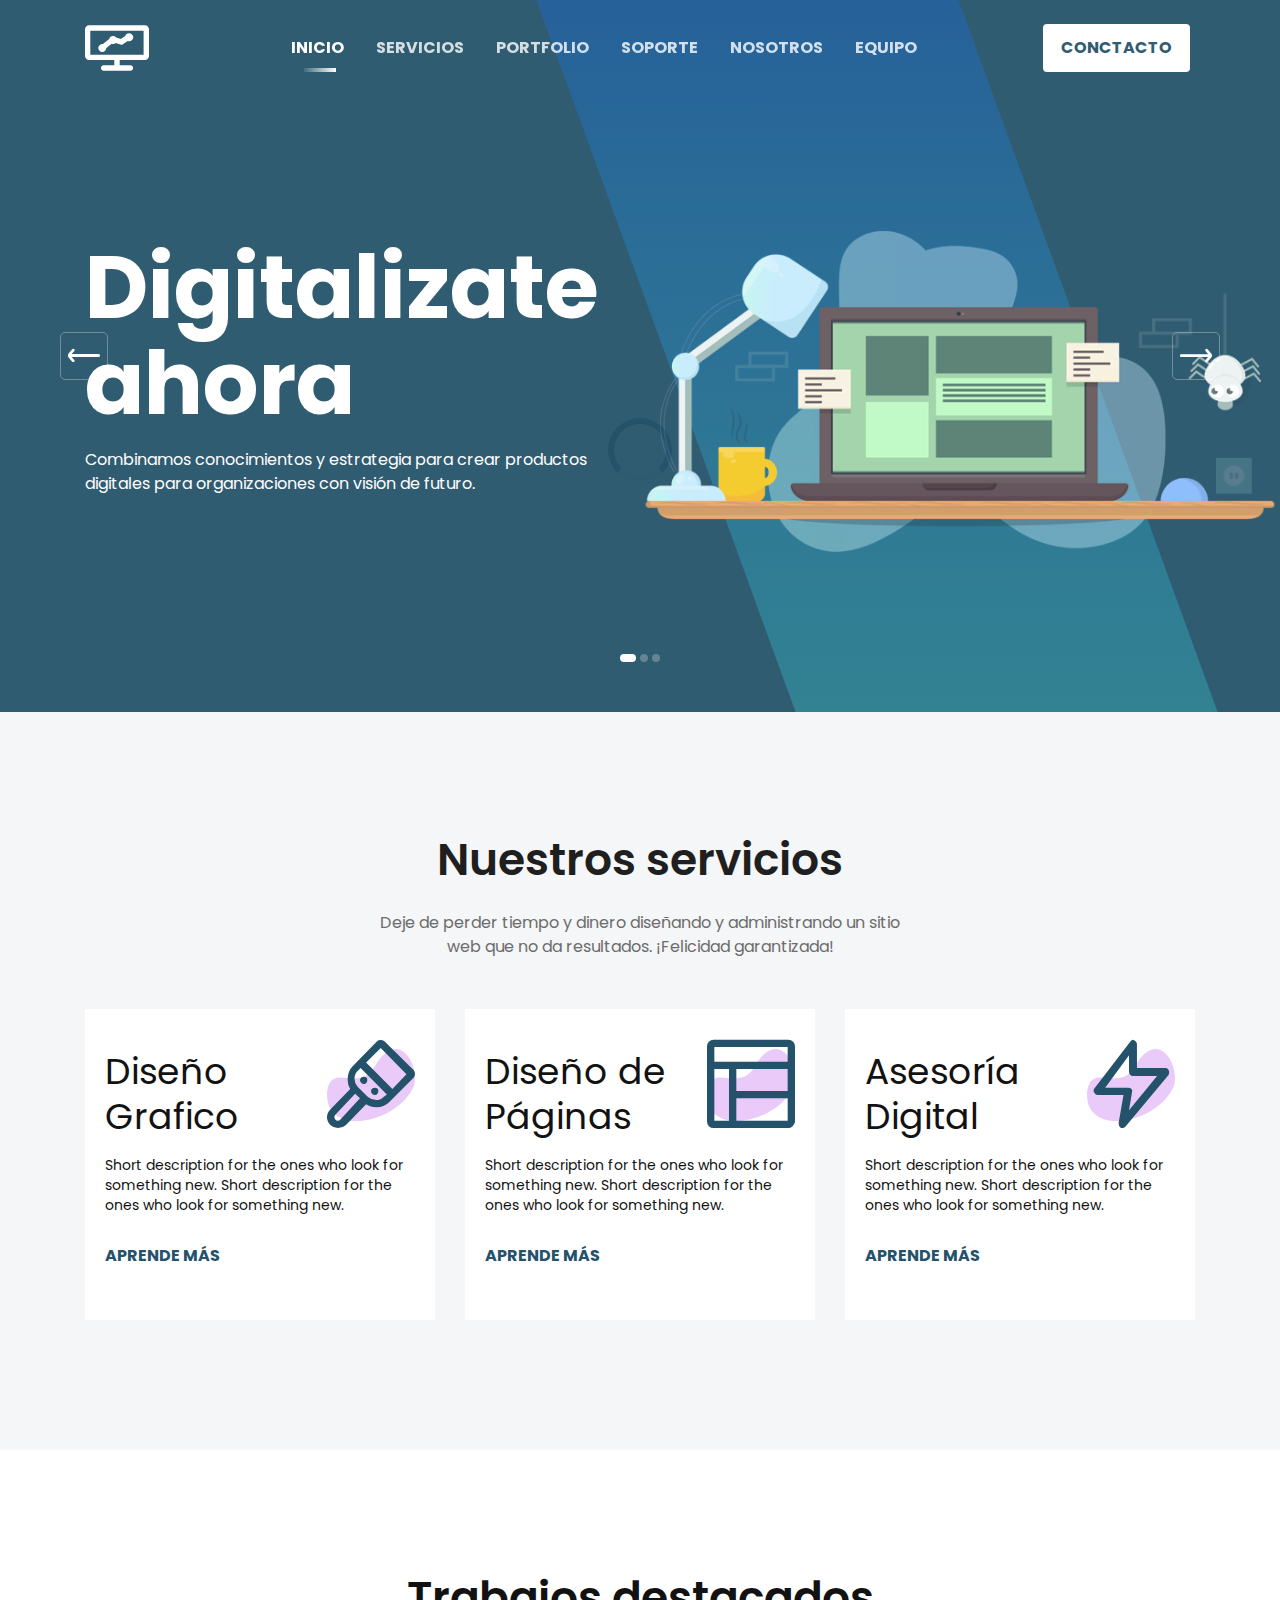
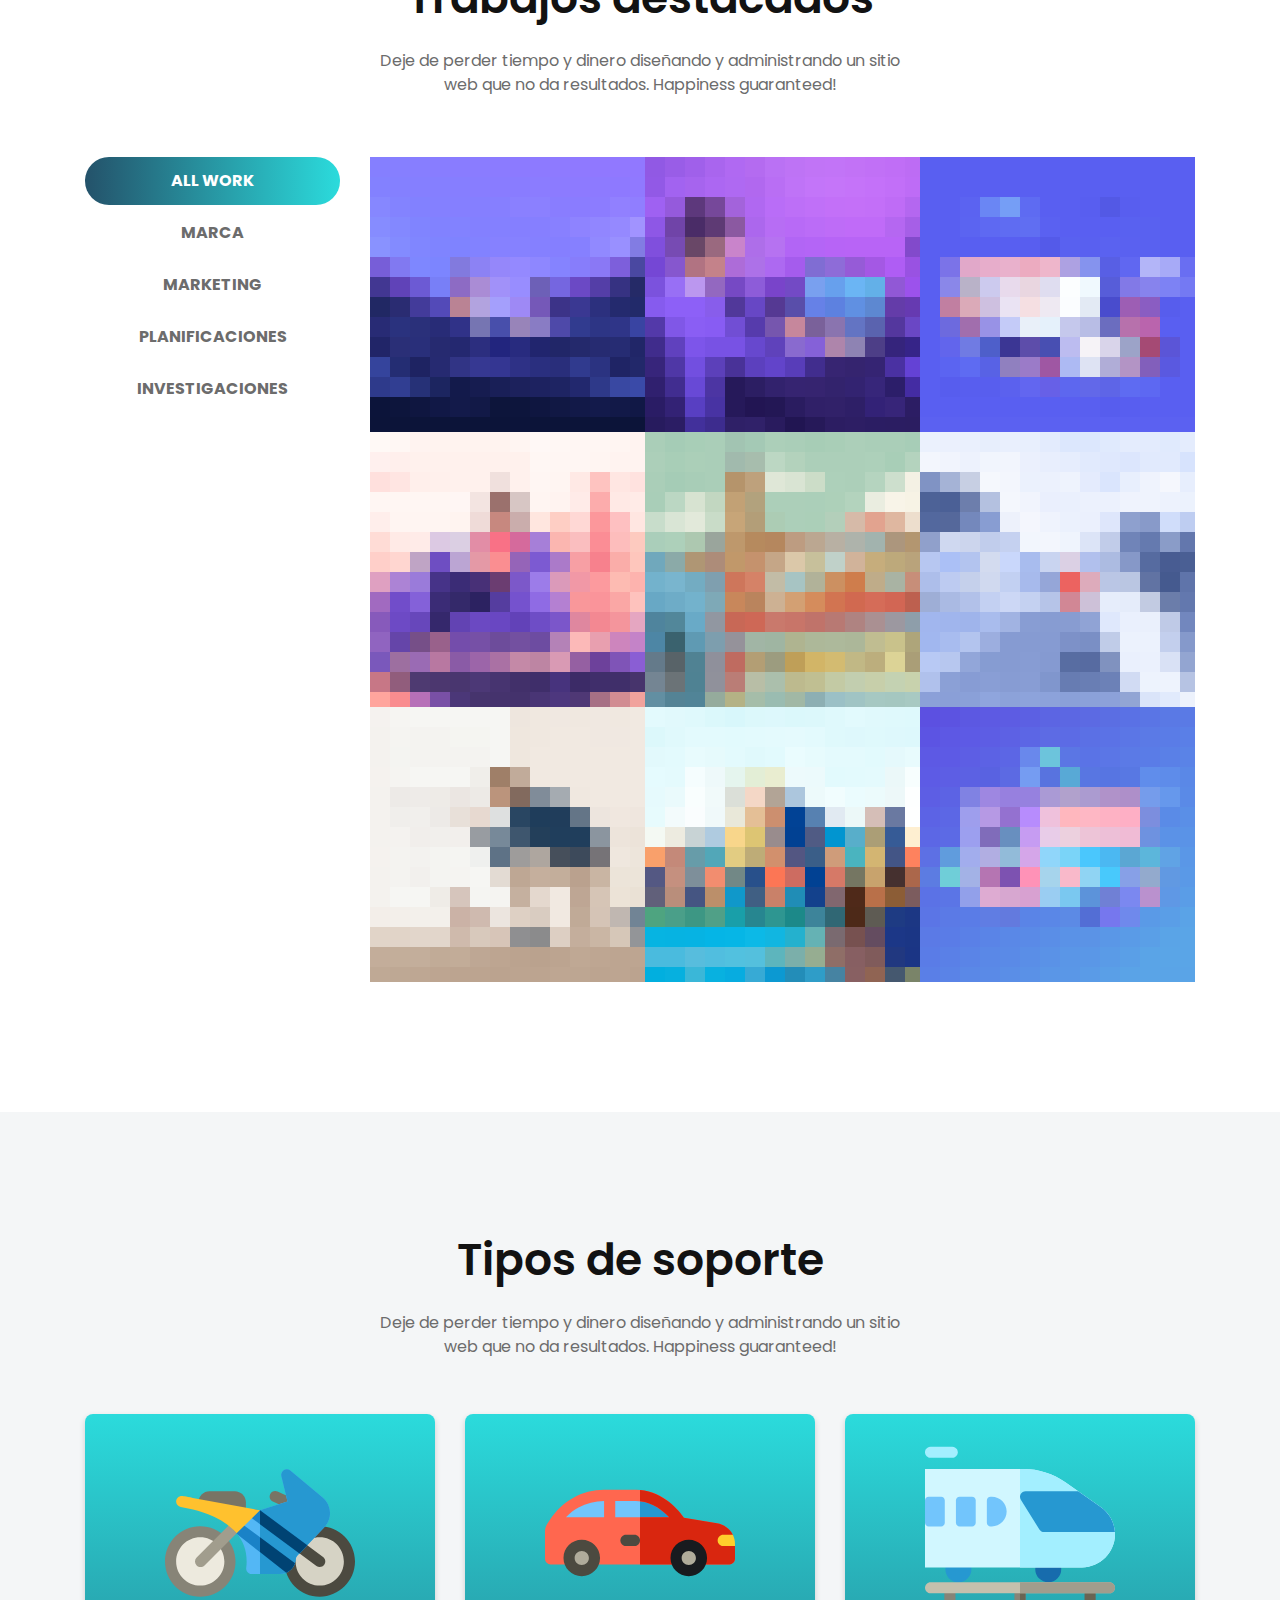
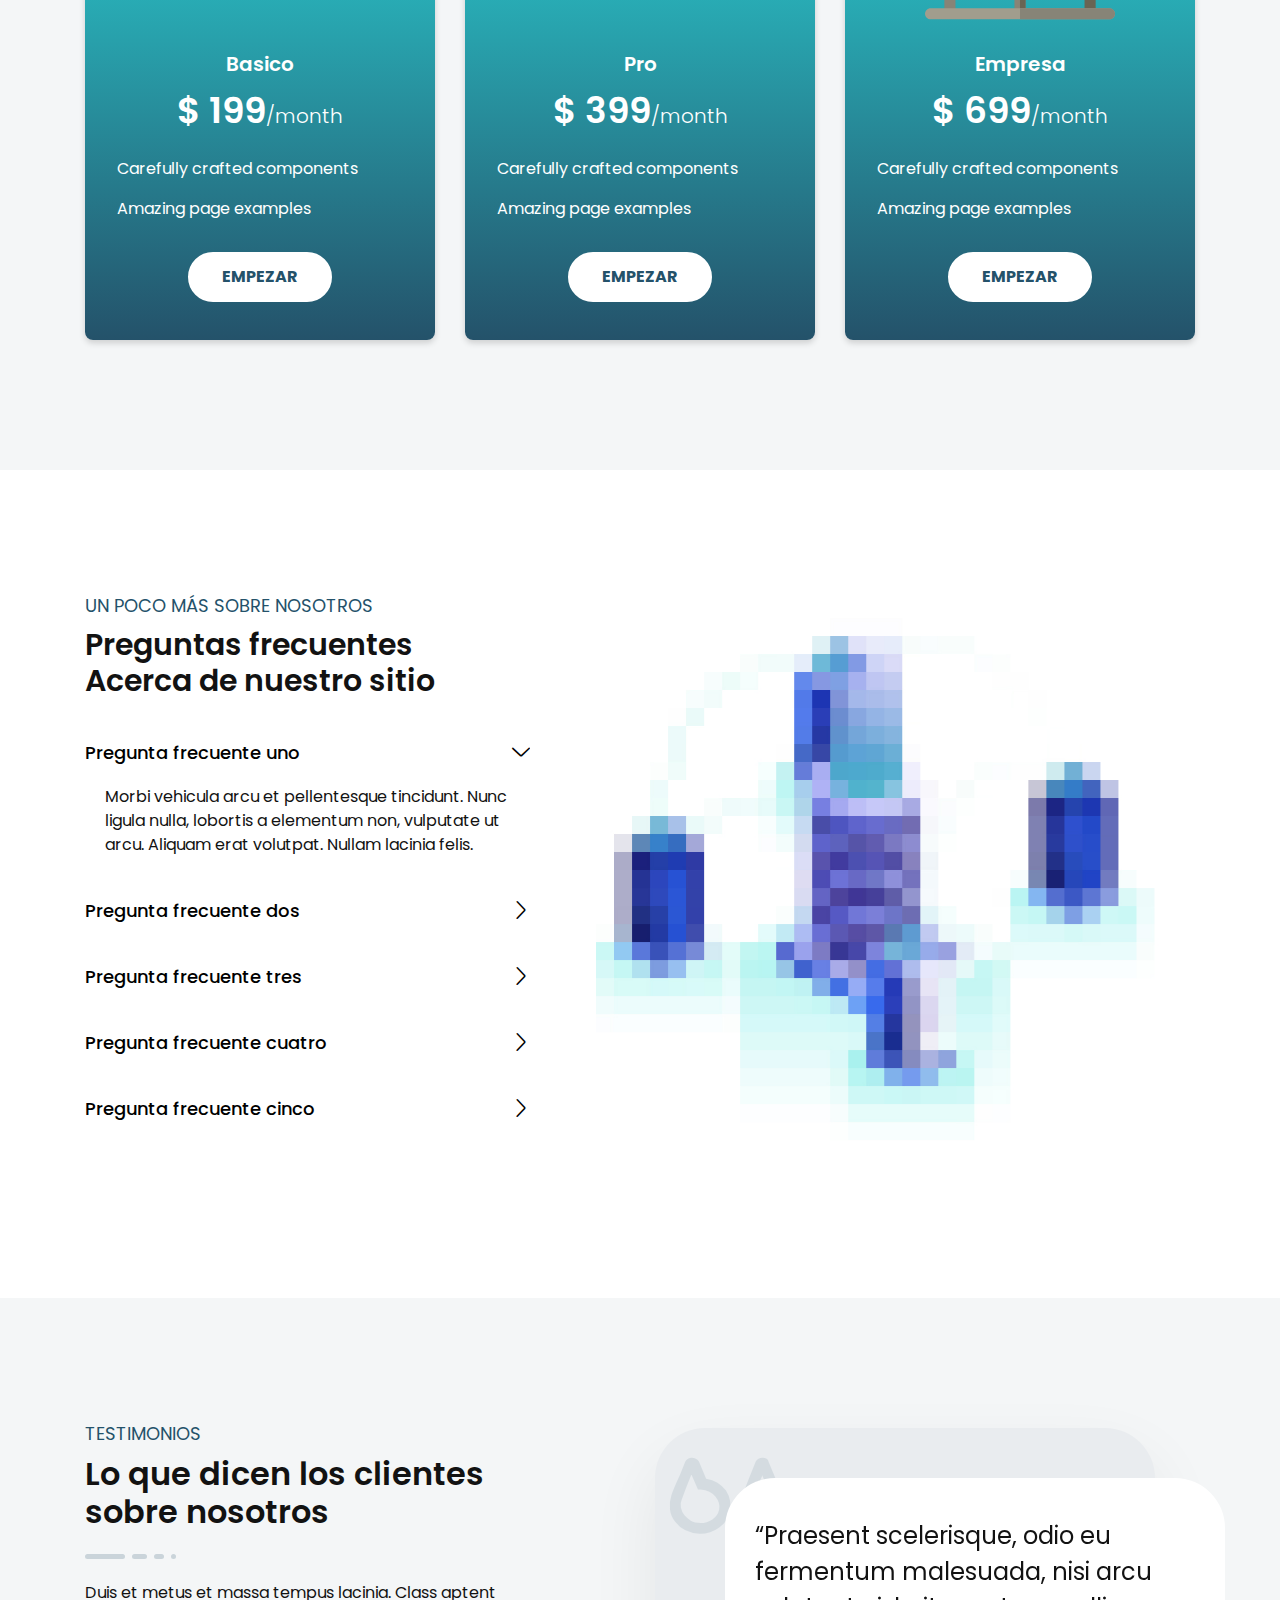
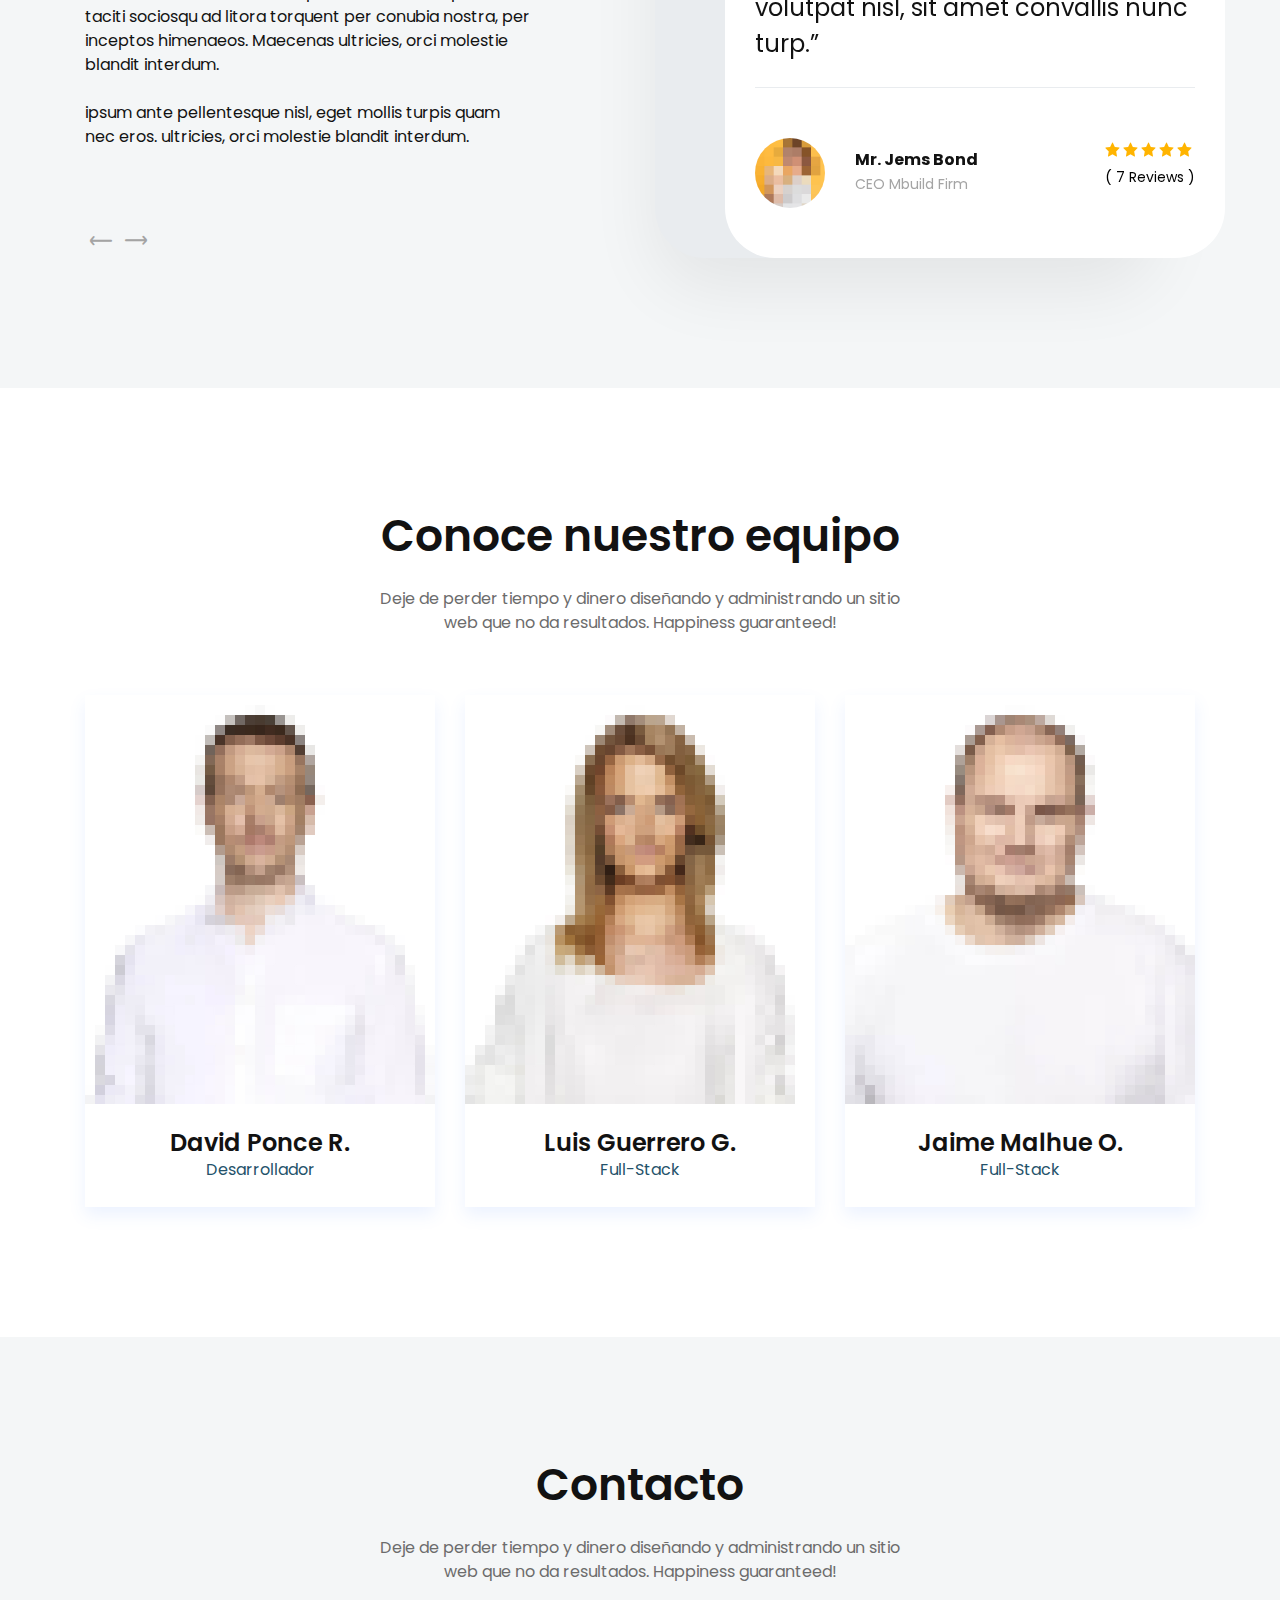
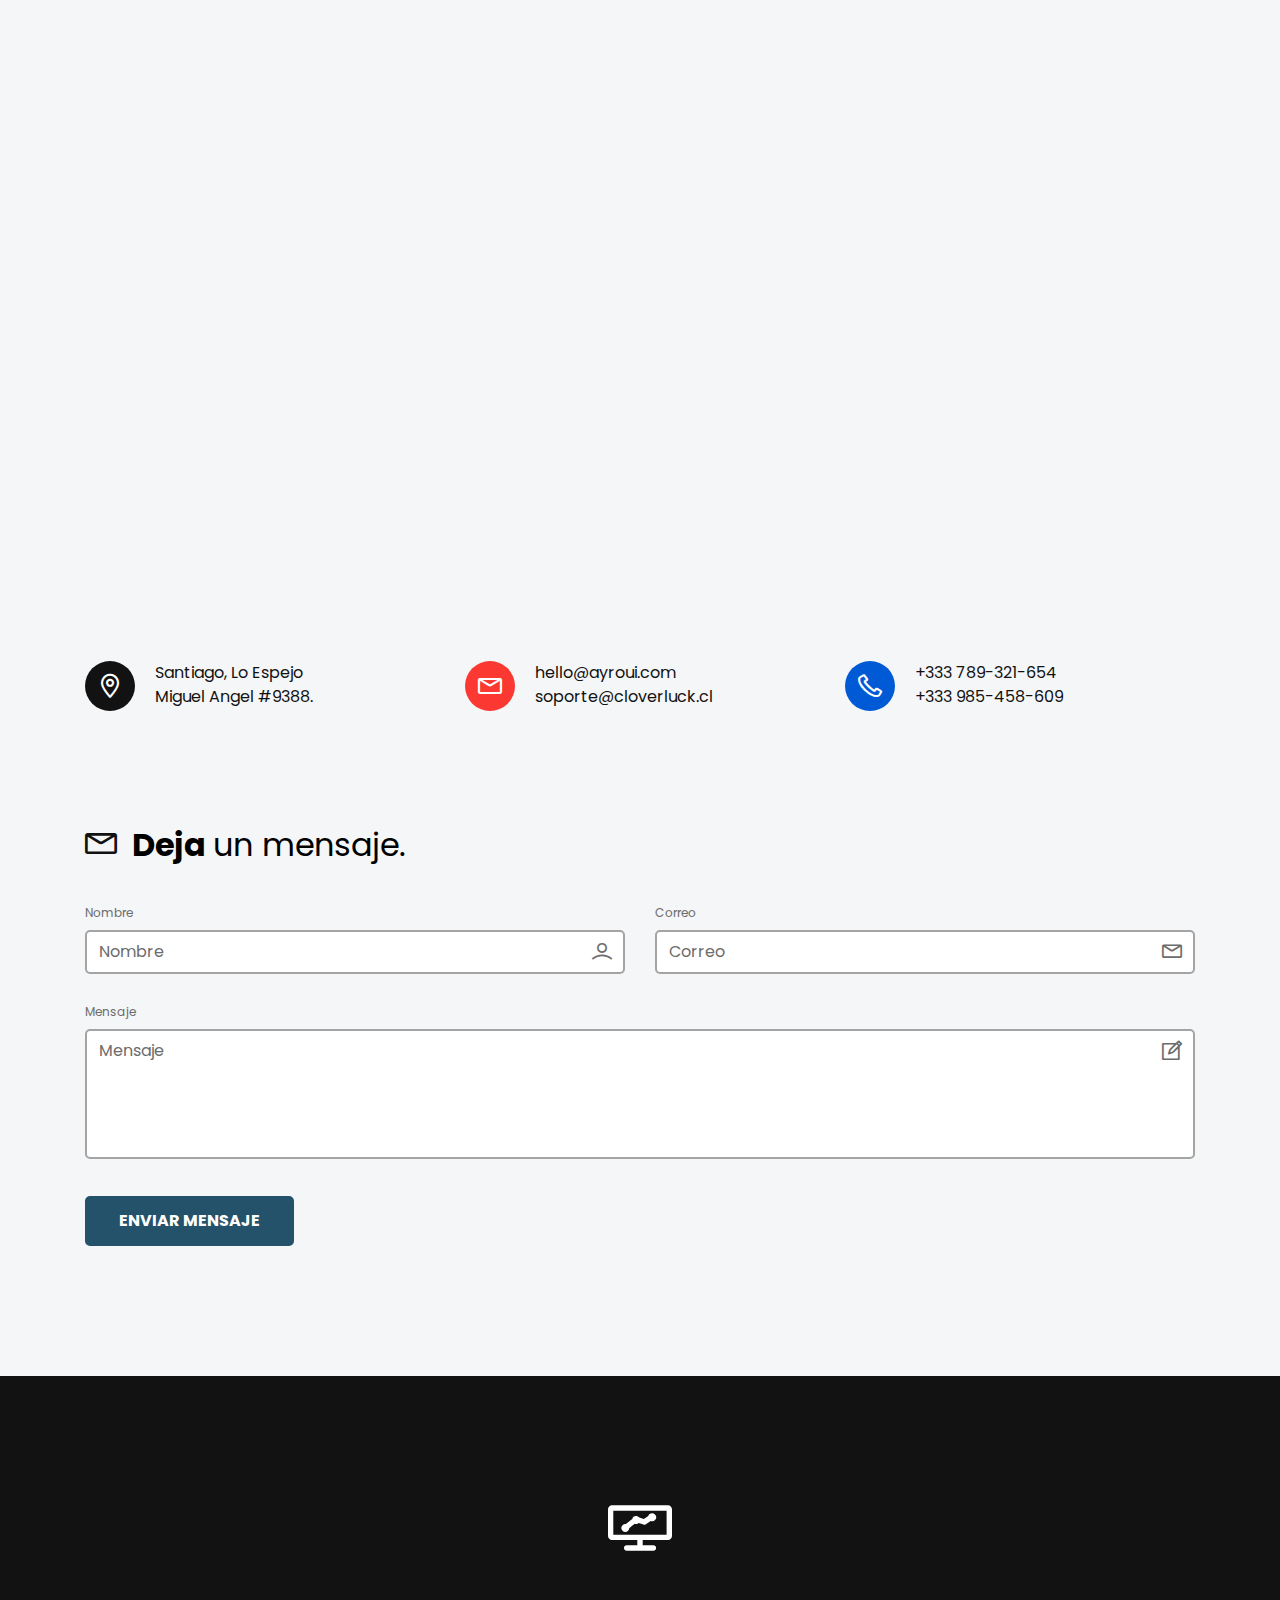
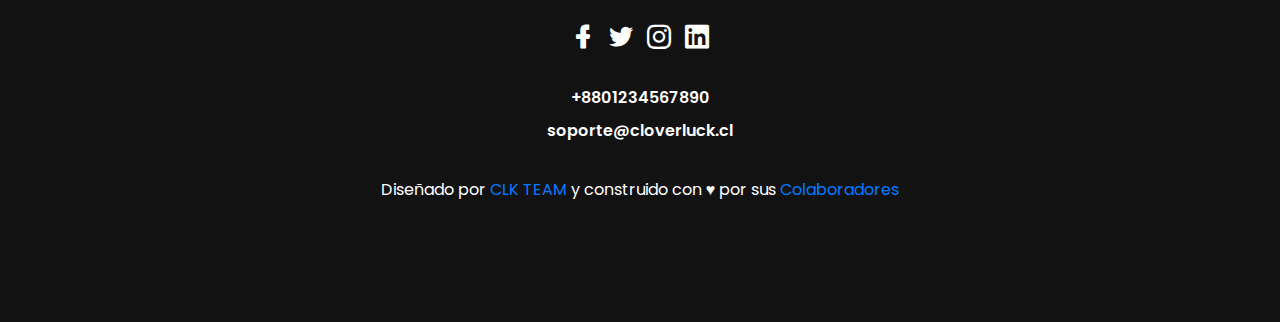
<file: index.html>
<!doctype html>
<html class="no-js" lang="en">

<head>
    <meta charset="utf-8">
    
    <!--====== Title ======-->
    <title>CloverLuck</title>
    
    <meta name="description" content="">
    <meta name="viewport" content="width=device-width, initial-scale=1">

    <!--====== Favicon Icon ======-->
    <link rel="shortcut icon" href="assets/images/favicon.png" type="image/png">
        
    <!--====== Magnific Popup CSS ======-->
    <link rel="stylesheet" href="assets/css/magnific-popup.css">
        
    <!--====== Slick CSS ======-->
    <link rel="stylesheet" href="assets/css/slick.css">
        
    <!--====== Line Icons CSS ======-->
    <link rel="stylesheet" href="assets/css/LineIcons.css">
        
    <!--====== Bootstrap CSS ======-->
    <link rel="stylesheet" href="assets/css/bootstrap.min.css">
    
    <!--====== Default CSS ======-->
    <link rel="stylesheet" href="assets/css/default.css">
    
    <!--====== Style CSS ======-->
    <link rel="stylesheet" href="assets/css/style.css">
    
</head>

<body>
    <!--[if IE]>
    <p class="browserupgrade">You are using an <strong>outdated</strong> browser. Please <a href="https://browsehappy.com/">upgrade your browser</a> to improve your experience and security.</p>
  <![endif]-->
   
    <!--====== PRELOADER PART START ======-->

    <div class="preloader">
        <div class="loader">
            <div class="ytp-spinner">
                <div class="ytp-spinner-container">
                    <div class="ytp-spinner-rotator">
                        <div class="ytp-spinner-left">
                            <div class="ytp-spinner-circle"></div>
                        </div>
                        <div class="ytp-spinner-right">
                            <div class="ytp-spinner-circle"></div>
                        </div>
                    </div>
                </div>
            </div>
        </div>
    </div>

    <!--====== PRELOADER PART ENDS ======-->
    
    <!--====== NAVBAR TWO PART START ======-->

    <section class="navbar-area">
        <div class="container">
            <div class="row">
                <div class="col-lg-12">
                    <nav class="navbar navbar-expand-lg">
                       
                        <a class="navbar-brand" href="#">
                            <img src="assets/images/logo.svg" alt="Logo">
                        </a>
                        
                        <button class="navbar-toggler" type="button" data-toggle="collapse" data-target="#navbarTwo" aria-controls="navbarTwo" aria-expanded="false" aria-label="Toggle navigation">
                            <span class="toggler-icon"></span>
                            <span class="toggler-icon"></span>
                            <span class="toggler-icon"></span>
                        </button>

                        <div class="collapse navbar-collapse sub-menu-bar" id="navbarTwo">
                            <ul class="navbar-nav m-auto">
                                <li class="nav-item active"><a class="page-scroll" href="#home">Inicio</a></li>
                                <li class="nav-item"><a class="page-scroll" href="#services">Servicios</a></li>
                                <li class="nav-item"><a class="page-scroll" href="#portfolio">Portfolio</a></li>
                                <li class="nav-item"><a class="page-scroll" href="#pricing">Soporte</a></li>
                                <li class="nav-item"><a class="page-scroll" href="#about">Nosotros</a></li>
                                <li class="nav-item"><a class="page-scroll" href="#team">Equipo</a></li>
                            </ul>
                        </div>
                        
                        <div class="navbar-btn d-none d-sm-inline-block">
                            <ul>
                                <li><a class="solid page-scroll" href="contacto.html">Conctacto</a></li>
                            </ul>
                        </div>
                    </nav> <!-- navbar -->
                </div>
            </div> <!-- row -->
        </div> <!-- container -->
    </section>

    <!--====== NAVBAR TWO PART ENDS ======-->
    
    <!--====== SLIDER PART START ======-->

    <section id="home" class="slider_area">
        <div id="carouselThree" class="carousel slide" data-ride="carousel">
            <ol class="carousel-indicators">
                <li data-target="#carouselThree" data-slide-to="0" class="active"></li>
                <li data-target="#carouselThree" data-slide-to="1"></li>
                <li data-target="#carouselThree" data-slide-to="2"></li>
            </ol>

            <div class="carousel-inner">
                <div class="carousel-item active">
                    <div class="container">
                        <div class="row">
                            <div class="col-lg-6">
                                <div class="slider-content">
                                    <h1 class="title">Digitalizate ahora</h1>
                                    <p class="text">Combinamos conocimientos y estrategia para crear productos digitales para organizaciones con visión de futuro.</p>
                                    <ul class="slider-btn rounded-buttons">
                                        <!-- <li><a class="main-btn rounded-one" href="#">GET STARTED</a></li>
                                        <li><a class="main-btn rounded-two" href="#">DOWNLOAD</a></li> -->
                                    </ul>
                                </div>
                            </div>
                        </div> <!-- row -->
                    </div> <!-- container -->
                    <div class="slider-image-box d-none d-lg-flex align-items-end">
                        <div class="slider-image">
                            <img src="assets/images/slider/1.png" alt="Hero">
                        </div> <!-- slider-imgae -->
                    </div> <!-- slider-imgae box -->
                </div> <!-- carousel-item -->

                <div class="carousel-item">
                    <div class="container">
                        <div class="row">
                            <div class="col-lg-6">
                                <div class="slider-content">
                                    <h1 class="title">Hecho con calidad</h1>
                                    <p class="text">Combinamos conocimientos y estrategia para crear productos digitales para organizaciones con visión de futuro.</p>
                                    <ul class="slider-btn rounded-buttons">
                                        <!-- <li><a class="main-btn rounded-one" href="#">GET STARTED</a></li>
                                        <li><a class="main-btn rounded-two" href="#">DOWNLOAD</a></li> -->
                                    </ul>
                                </div> <!-- slider-content -->
                            </div>
                        </div> <!-- row -->
                    </div> <!-- container -->
                    <div class="slider-image-box d-none d-lg-flex align-items-end">
                        <div class="slider-image">
                            <img src="assets/images/slider/2.png" alt="Hero">
                        </div> <!-- slider-imgae -->
                    </div> <!-- slider-imgae box -->
                </div> <!-- carousel-item -->

                <div class="carousel-item">
                    <div class="container">
                        <div class="row">
                            <div class="col-lg-6">
                                <div class="slider-content">
                                    <h1 class="title">Últimas tecnologías</h1>
                                    <p class="text">Combinamos conocimientos y estrategia para crear productos digitales para organizaciones con visión de futuro.</p>
                                    <ul class="slider-btn rounded-buttons">
                                        <!-- <li><a class="main-btn rounded-one" href="#">GET STARTED</a></li>
                                        <li><a class="main-btn rounded-two" href="#">DOWNLOAD</a></li> -->
                                    </ul>
                                </div> <!-- slider-content -->
                            </div>
                        </div> <!-- row -->
                    </div> <!-- container -->
                    <div class="slider-image-box d-none d-lg-flex align-items-end">
                        <div class="slider-image">
                            <img src="assets/images/slider/3.png" alt="Hero">
                        </div> <!-- slider-imgae -->
                    </div> <!-- slider-imgae box -->
                </div> <!-- carousel-item -->
            </div>

            <a class="carousel-control-prev" href="#carouselThree" role="button" data-slide="prev">
                <i class="lni lni-arrow-left"></i>
            </a>
            <a class="carousel-control-next" href="#carouselThree" role="button" data-slide="next">
                <i class="lni lni-arrow-right"></i>
            </a>
        </div>
    </section>

    <!--====== SLIDER PART ENDS ======-->
    
    <!--====== FEATRES TWO PART START ======-->

    <section id="services" class="features-area">
        <div class="container">
            <div class="row justify-content-center">
                <div class="col-lg-6 col-md-10">
                    <div class="section-title text-center pb-10">
                        <h3 class="title">Nuestros servicios</h3>
                        <p class="text">Deje de perder tiempo y dinero diseñando y administrando un sitio web que no da resultados. ¡Felicidad garantizada!</p>
                    </div> <!-- row -->
                </div>
            </div> <!-- row -->
            <div class="row justify-content-center">
                <div class="col-lg-4 col-md-7 col-sm-9">
                    <div class="single-features mt-40">
                        <div class="features-title-icon d-flex justify-content-between">
                            <h4 class="features-title"><a href="#">Diseño Grafico</a></h4>
                            <div class="features-icon">
                                <i class="lni lni-brush"></i>
                                <img class="shape" src="assets/images/f-shape-1.svg" alt="Shape">
                            </div>
                        </div>
                        <div class="features-content">
                            <p class="text">Short description for the ones who look for something new. Short description for the ones who look for something new.</p>
                            <a class="features-btn" href="#">APRENDE MÁS</a>
                        </div>
                    </div> <!-- single features -->
                </div>
                <div class="col-lg-4 col-md-7 col-sm-9">
                    <div class="single-features mt-40">
                        <div class="features-title-icon d-flex justify-content-between">
                            <h4 class="features-title"><a href="#">Diseño de Páginas</a></h4>
                            <div class="features-icon">
                                <i class="lni lni-layout"></i>
                                <img class="shape" src="assets/images/f-shape-1.svg" alt="Shape">
                            </div>
                        </div>
                        <div class="features-content">
                            <p class="text">Short description for the ones who look for something new. Short description for the ones who look for something new.</p>
                            <a class="features-btn" href="#">APRENDE MÁS</a>
                        </div>
                    </div> <!-- single features -->
                </div>
                <div class="col-lg-4 col-md-7 col-sm-9">
                    <div class="single-features mt-40">
                        <div class="features-title-icon d-flex justify-content-between">
                            <h4 class="features-title"><a href="#">Asesoría Digital</a></h4>
                            <div class="features-icon">
                                <i class="lni lni-bolt"></i>
                                <img class="shape" src="assets/images/f-shape-1.svg" alt="Shape">
                            </div>
                        </div>
                        <div class="features-content">
                            <p class="text">Short description for the ones who look for something new. Short description for the ones who look for something new.</p>
                            <a class="features-btn" href="#">APRENDE MÁS</a>
                        </div>
                    </div> <!-- single features -->
                </div>
            </div> <!-- row -->
        </div> <!-- container -->
    </section>

    <!--====== FEATRES TWO PART ENDS ======-->
    
    <!--====== PORTFOLIO PART START ======-->

    <section id="portfolio" class="portfolio-area portfolio-four pb-100">
        <div class="container">
            <div class="row justify-content-center">
                <div class="col-lg-6 col-md-10">
                    <div class="section-title text-center pb-10">
                        <h3 class="title">Trabajos destacados</h3>
                        <p class="text">Deje de perder tiempo y dinero diseñando y administrando un sitio web que no da resultados. Happiness guaranteed!</p>
                    </div> <!-- section title -->
                </div>
            </div> <!-- row -->
            <div class="row">
                <div class="col-lg-3 col-md-3">
                    <div class="portfolio-menu text-center mt-50">
                        <ul>
                            <li data-filter="*" class="active">ALL WORK</li>
                            <li data-filter=".branding-4">MARCA</li>
                            <li data-filter=".marketing-4">MARKETING</li>
                            <li data-filter=".planning-4">PLANIFICACIONES</li>
                            <li data-filter=".research-4">INVESTIGACIONES</li>
                        </ul>
                    </div> <!-- portfolio menu -->
                </div>
                <div class="col-lg-9 col-md-9">
                    <div class="row no-gutters grid mt-50">
                        <div class="col-lg-4 col-sm-6 branding-4 planning-4">
                            <div class="single-portfolio">
                                <div class="portfolio-image">
                                    <img src="assets/images/portfolio/1.png" alt="">
                                    <div class="portfolio-overlay d-flex align-items-center justify-content-center">
                                        <div class="portfolio-content">
                                            <div class="portfolio-icon">
                                                <a class="image-popup" href="assets/images/portfolio/1.png"><i class="lni lni-zoom-in"></i></a>
                                                <img src="assets/images/portfolio/shape.svg" alt="shape" class="shape">
                                            </div>
                                            <div class="portfolio-icon">
                                                <a href="#"><i class="lni lni-link"></i></a>
                                                <img src="assets/images/portfolio/shape.svg" alt="shape" class="shape">
                                            </div>
                                        </div>
                                    </div>
                                </div>
                            </div> <!-- single portfolio -->
                        </div>
                        <div class="col-lg-4 col-sm-6 marketing-4 research-4">
                            <div class="single-portfolio">
                                <div class="portfolio-image">
                                    <img src="assets/images/portfolio/2.png" alt="">
                                    <div class="portfolio-overlay d-flex align-items-center justify-content-center">
                                        <div class="portfolio-content">
                                            <div class="portfolio-icon">
                                                <a class="image-popup" href="assets/images/portfolio/2.png"><i class="lni lni-zoom-in"></i></a>
                                                <img src="assets/images/portfolio/shape.svg" alt="shape" class="shape">
                                            </div>
                                            <div class="portfolio-icon">
                                                <a href="#"><i class="lni lni-link"></i></a>
                                                <img src="assets/images/portfolio/shape.svg" alt="shape" class="shape">
                                            </div>
                                        </div>
                                    </div>
                                </div>
                            </div> <!-- single portfolio -->
                        </div>
                        <div class="col-lg-4 col-sm-6 branding-4 marketing-4">
                            <div class="single-portfolio">
                                <div class="portfolio-image">
                                    <img src="assets/images/portfolio/3.png" alt="">
                                    <div class="portfolio-overlay d-flex align-items-center justify-content-center">
                                        <div class="portfolio-content">
                                            <div class="portfolio-icon">
                                                <a class="image-popup" href="assets/images/portfolio/3.png"><i class="lni lni-zoom-in"></i></a>
                                                <img src="assets/images/portfolio/shape.svg" alt="shape" class="shape">
                                            </div>
                                            <div class="portfolio-icon">
                                                <a href="#"><i class="lni lni-link"></i></a>
                                                <img src="assets/images/portfolio/shape.svg" alt="shape" class="shape">
                                            </div>
                                        </div>
                                    </div>
                                </div>
                            </div> <!-- single portfolio -->
                        </div>
                        <div class="col-lg-4 col-sm-6 planning-4 research-4">
                            <div class="single-portfolio">
                                <div class="portfolio-image">
                                    <img src="assets/images/portfolio/4.png" alt="">
                                    <div class="portfolio-overlay d-flex align-items-center justify-content-center">
                                        <div class="portfolio-content">
                                            <div class="portfolio-icon">
                                                <a class="image-popup" href="assets/images/portfolio/4.png"><i class="lni lni-zoom-in"></i></a>
                                                <img src="assets/images/portfolio/shape.svg" alt="shape" class="shape">
                                            </div>
                                            <div class="portfolio-icon">
                                                <a href="#"><i class="lni lni-link"></i></a>
                                                <img src="assets/images/portfolio/shape.svg" alt="shape" class="shape">
                                            </div>
                                        </div>
                                    </div>
                                </div>
                            </div> <!-- single portfolio -->
                        </div>
                        <div class="col-lg-4 col-sm-6 marketing-4">
                            <div class="single-portfolio">
                                <div class="portfolio-image">
                                    <img src="assets/images/portfolio/5.png" alt="">
                                    <div class="portfolio-overlay d-flex align-items-center justify-content-center">
                                        <div class="portfolio-content">
                                            <div class="portfolio-icon">
                                                <a class="image-popup" href="assets/images/portfolio/5.png"><i class="lni lni-zoom-in"></i></a>
                                                <img src="assets/images/portfolio/shape.svg" alt="shape" class="shape">
                                            </div>
                                            <div class="portfolio-icon">
                                                <a href="#"><i class="lni lni-link"></i></a>
                                                <img src="assets/images/portfolio/shape.svg" alt="shape" class="shape">
                                            </div>
                                        </div>
                                    </div>
                                </div>
                            </div> <!-- single portfolio -->
                        </div>
                        <div class="col-lg-4 col-sm-6 planning-4">
                            <div class="single-portfolio">
                                <div class="portfolio-image">
                                    <img src="assets/images/portfolio/6.png" alt="">
                                    <div class="portfolio-overlay d-flex align-items-center justify-content-center">
                                        <div class="portfolio-content">
                                            <div class="portfolio-icon">
                                                <a class="image-popup" href="assets/images/portfolio/6.png"><i class="lni lni-zoom-in"></i></a>
                                                <img src="assets/images/portfolio/shape.svg" alt="shape" class="shape">
                                            </div>
                                            <div class="portfolio-icon">
                                                <a href="#"><i class="lni lni-link"></i></a>
                                                <img src="assets/images/portfolio/shape.svg" alt="shape" class="shape">
                                            </div>
                                        </div>
                                    </div>
                                </div>
                            </div> <!-- single portfolio -->
                        </div>
                        <div class="col-lg-4 col-sm-6 research-4">
                            <div class="single-portfolio">
                                <div class="portfolio-image">
                                    <img src="assets/images/portfolio/7.png" alt="">
                                    <div class="portfolio-overlay d-flex align-items-center justify-content-center">
                                        <div class="portfolio-content">
                                            <div class="portfolio-icon">
                                                <a class="image-popup" href="assets/images/portfolio/7.png"><i class="lni lni-zoom-in"></i></a>
                                                <img src="assets/images/portfolio/shape.svg" alt="shape" class="shape">
                                            </div>
                                            <div class="portfolio-icon">
                                                <a href="#"><i class="lni lni-link"></i></a>
                                                <img src="assets/images/portfolio/shape.svg" alt="shape" class="shape">
                                            </div>
                                        </div>
                                    </div>
                                </div>
                            </div> <!-- single portfolio -->
                        </div>
                        <div class="col-lg-4 col-sm-6 branding-4 planning-4">
                            <div class="single-portfolio">
                                <div class="portfolio-image">
                                    <img src="assets/images/portfolio/8.png" alt="">
                                    <div class="portfolio-overlay d-flex align-items-center justify-content-center">
                                        <div class="portfolio-content">
                                            <div class="portfolio-icon">
                                                <a class="image-popup" href="assets/images/portfolio/8.png"><i class="lni lni-zoom-in"></i></a>
                                                <img src="assets/images/portfolio/shape.svg" alt="shape" class="shape">
                                            </div>
                                            <div class="portfolio-icon">
                                                <a href="#"><i class="lni lni-link"></i></a>
                                                <img src="assets/images/portfolio/shape.svg" alt="shape" class="shape">
                                            </div>
                                        </div>
                                    </div>
                                </div>
                            </div> <!-- single portfolio -->
                        </div>
                        <div class="col-lg-4 col-sm-6 marketing-4">
                            <div class="single-portfolio">
                                <div class="portfolio-image">
                                    <img src="assets/images/portfolio/9.png" alt="">
                                    <div class="portfolio-overlay d-flex align-items-center justify-content-center">
                                        <div class="portfolio-content">
                                            <div class="portfolio-icon">
                                                <a class="image-popup" href="assets/images/portfolio/9.png"><i class="lni lni-zoom-in"></i></a>
                                                <img src="assets/images/portfolio/shape.svg" alt="shape" class="shape">
                                            </div>
                                            <div class="portfolio-icon">
                                                <a href="#"><i class="lni lni-link"></i></a>
                                                <img src="assets/images/portfolio/shape.svg" alt="shape" class="shape">
                                            </div>
                                        </div>
                                    </div>
                                </div>
                            </div> <!-- single portfolio -->
                        </div>
                    </div> <!-- row -->
                </div>
            </div> <!-- row -->
        </div> <!-- container -->
    </section>

    <!--====== PORTFOLIO PART ENDS ======-->
    
    <!--====== PRINICNG START ======-->

    <section id="pricing" class="pricing-area ">
        <div class="container">
            <div class="row justify-content-center">
                <div class="col-lg-6 col-md-10">
                    <div class="section-title text-center pb-25">
                        <h3 class="title">Tipos de soporte</h3>
                        <p class="text">Deje de perder tiempo y dinero diseñando y administrando un sitio web que no da resultados. Happiness guaranteed!</p>
                    </div> <!-- section title -->
                </div>
            </div> <!-- row -->
            <div class="row justify-content-center">
                <div class="col-lg-4 col-md-7 col-sm-9">
                    <div class="pricing-style mt-30">
                        <div class="pricing-icon text-center">
                            <img src="assets/images/basic.svg" alt="">
                        </div>
                        <div class="pricing-header text-center">
                            <h5 class="sub-title">Basico</h5>
                            <p class="month"><span class="price">$ 199</span>/month</p>
                        </div>
                        <div class="pricing-list">
                            <ul>
                                <li><i class="lni lni-check-mark-circle"></i> Carefully crafted components</li>
                                <li><i class="lni lni-check-mark-circle"></i> Amazing page examples</li>
                            </ul>
                        </div>
                        <div class="pricing-btn rounded-buttons text-center">
                            <a class="main-btn rounded-one" href="#">EMPEZAR</a>
                        </div>    
                    </div> <!-- pricing style one -->
                </div>
                
                <div class="col-lg-4 col-md-7 col-sm-9">
                    <div class="pricing-style mt-30">
                        <div class="pricing-icon text-center">
                            <img src="assets/images/pro.svg" alt="">
                        </div>
                        <div class="pricing-header text-center">
                            <h5 class="sub-title">Pro</h5>
                            <p class="month"><span class="price">$ 399</span>/month</p>
                        </div>
                        <div class="pricing-list">
                            <ul>
                                <li><i class="lni lni-check-mark-circle"></i> Carefully crafted components</li>
                                <li><i class="lni lni-check-mark-circle"></i> Amazing page examples</li>
                            </ul>
                        </div>
                        <div class="pricing-btn rounded-buttons text-center">
                            <a class="main-btn rounded-one" href="#">EMPEZAR</a>
                        </div>
                    </div> <!-- pricing style one -->
                </div>
                
                <div class="col-lg-4 col-md-7 col-sm-9">
                    <div class="pricing-style mt-30">
                        <div class="pricing-icon text-center">
                            <img src="assets/images/enterprise.svg" alt="">
                        </div>
                        <div class="pricing-header text-center">
                            <h5 class="sub-title">Empresa</h5>
                            <p class="month"><span class="price">$ 699</span>/month</p>
                        </div>
                        <div class="pricing-list">
                            <ul>
                                <li><i class="lni lni-check-mark-circle"></i> Carefully crafted components</li>
                                <li><i class="lni lni-check-mark-circle"></i> Amazing page examples</li>
                            </ul>
                        </div>
                        <div class="pricing-btn rounded-buttons text-center">
                            <a class="main-btn rounded-one" href="#">EMPEZAR</a>
                        </div>
                    </div> <!-- pricing style one -->
                </div>
            </div> <!-- row -->
        </div> <!-- container -->
    </section>

    <!--====== PRINICNG ENDS ======-->
    
    <!--====== ABOUT PART START ======-->

    <section id="about" class="about-area">
        <div class="container">
            <div class="row">
                <div class="col-lg-5">
                    <div class="faq-content mt-45">
                        <div class="about-title">
                            <h6 class="sub-title">Un poco más sobre nosotros</h6>
                            <h4 class="title">Preguntas frecuentes<br> Acerca de nuestro sitio</h4>
                        </div> <!-- faq title -->
                        <div class="about-accordion">
                            <div class="accordion" id="accordionExample">
                                <div class="card">
                                    <div class="card-header" id="headingOne">
                                        <a href="#" data-toggle="collapse" data-target="#collapseOne" aria-expanded="true" aria-controls="collapseOne">Pregunta frecuente uno</a>
                                    </div>

                                    <div id="collapseOne" class="collapse show" aria-labelledby="headingOne" data-parent="#accordionExample">
                                        <div class="card-body">
                                            <p class="text">Morbi vehicula arcu et pellentesque tincidunt. Nunc ligula nulla, lobortis a elementum non, vulputate ut arcu. Aliquam erat volutpat. Nullam lacinia felis.</p>
                                        </div>
                                    </div> 
                                </div> <!-- card -->
                                <div class="card">
                                    <div class="card-header" id="headingTwo">
                                        <a href="#" class="collapsed" data-toggle="collapse" data-target="#collapseTwo" aria-expanded="false" aria-controls="collapseTwo">Pregunta frecuente dos</a>
                                    </div>
                                    <div id="collapseTwo" class="collapse" aria-labelledby="headingTwo" data-parent="#accordionExample">
                                        <div class="card-body">
                                            <p class="text">Morbi vehicula arcu et pellentesque tincidunt. Nunc ligula nulla, lobortis a elementum non, vulputate ut arcu. Aliquam erat volutpat. Nullam lacinia felis.</p>
                                        </div>
                                    </div>
                                </div> <!-- card -->
                                <div class="card">
                                    <div class="card-header" id="headingThree">
                                        <a href="#" class="collapsed" data-toggle="collapse" data-target="#collapseThree" aria-expanded="false" aria-controls="collapseThree">Pregunta frecuente tres</a>
                                    </div>
                                    <div id="collapseThree" class="collapse" aria-labelledby="headingThree" data-parent="#accordionExample">
                                        <div class="card-body">
                                            <p class="text">Morbi vehicula arcu et pellentesque tincidunt. Nunc ligula nulla, lobortis a elementum non, vulputate ut arcu. Aliquam erat volutpat. Nullam lacinia felis.</p>
                                        </div>
                                    </div>
                                </div> <!-- card -->
                                <div class="card">
                                    <div class="card-header" id="headingFore">
                                        <a href="#" class="collapsed" data-toggle="collapse" data-target="#collapseFore" aria-expanded="false" aria-controls="collapseFore">Pregunta frecuente cuatro</a>
                                    </div>
                                    <div id="collapseFore" class="collapse" aria-labelledby="headingFore" data-parent="#accordionExample">
                                        <div class="card-body">
                                            <p class="text">Morbi vehicula arcu et pellentesque tincidunt. Nunc ligula nulla, lobortis a elementum non, vulputate ut arcu. Aliquam erat volutpat. Nullam lacinia felis.</p>
                                        </div>
                                    </div>
                                </div> <!-- card -->
                                <div class="card">
                                    <div class="card-header" id="headingFive">
                                        <a href="#" class="collapsed" data-toggle="collapse" data-target="#collapseFive" aria-expanded="false" aria-controls="collapseFive">Pregunta frecuente cinco</a>
                                    </div>
                                    <div id="collapseFive" class="collapse" aria-labelledby="headingFive" data-parent="#accordionExample">
                                        <div class="card-body">
                                            <p class="text">Morbi vehicula arcu et pellentesque tincidunt. Nunc ligula nulla, lobortis a elementum non, vulputate ut arcu. Aliquam erat volutpat. Nullam lacinia felis.</p>
                                        </div>
                                    </div>
                                </div> <!-- card -->
                            </div>
                        </div> <!-- faq accordion -->
                    </div> <!-- faq content -->
                </div>
                <div class="col-lg-7">
                    <div class="about-image mt-50">
                        <img src="assets/images/about.jpg" alt="about">
                    </div> <!-- faq image -->
                </div>
            </div> <!-- row -->
        </div> <!-- container -->
    </section>

    <!--====== ABOUT PART ENDS ======-->
    
    <!--====== TESTIMONIAL PART START ======-->

    <section id="testimonial" class="testimonial-area">
        <div class="container">
            <div class="row justify-content-between">
                <div class="col-xl-5 col-lg-6">
                    <div class="testimonial-left-content mt-45">
                        <h6 class="sub-title">Testimonios</h6>
                        <h4 class="title">Lo que dicen los clientes <br> sobre nosotros</h4>
                        <ul class="testimonial-line">
                            <li></li>
                            <li></li>
                            <li></li>
                            <li></li>
                        </ul>
                        <p class="text">Duis et metus et massa tempus lacinia. Class aptent taciti sociosqu ad litora torquent per conubia nostra, per inceptos himenaeos. Maecenas ultricies, orci molestie blandit interdum. <br> <br> ipsum ante pellentesque nisl, eget mollis turpis quam nec eros. ultricies, orci molestie blandit interdum.</p>
                    </div> <!-- testimonial left content -->
                </div>
                <div class="col-lg-6">
                    <div class="testimonial-right-content mt-50">
                        <div class="quota">
                            <i class="lni lni-quotation"></i>
                        </div>
                        <div class="testimonial-content-wrapper testimonial-active">
                            <div class="single-testimonial">
                                <div class="testimonial-text">
                                    <p class="text">“Praesent scelerisque, odio eu fermentum malesuada, nisi arcu volutpat nisl, sit amet convallis nunc turp.”</p>
                                </div>
                                <div class="testimonial-author d-sm-flex justify-content-between">
                                    <div class="author-info d-flex align-items-center">
                                        <div class="author-image">
                                            <img src="assets/images/author-1.jpg" alt="author">
                                        </div>
                                        <div class="author-name media-body">
                                            <h5 class="name">Mr. Jems Bond</h5>
                                            <span class="sub-title">CEO Mbuild Firm</span>
                                        </div>
                                    </div>
                                    <div class="author-review">
                                        <ul class="star">
                                            <li><i class="lni lni-star-filled"></i></li>
                                            <li><i class="lni lni-star-filled"></i></li>
                                            <li><i class="lni lni-star-filled"></i></li>
                                            <li><i class="lni lni-star-filled"></i></li>
                                            <li><i class="lni lni-star-filled"></i></li>
                                        </ul>
                                        <span class="review">( 7 Reviews )</span>
                                    </div>
                                </div>
                            </div> <!-- single testimonial -->
                            <div class="single-testimonial">
                                <div class="testimonial-text">
                                    <p class="text">“Praesent scelerisque, odio eu fermentum malesuada, nisi arcu volutpat nisl, sit amet convallis nunc turp.”</p>
                                </div>
                                <div class="testimonial-author d-sm-flex justify-content-between">
                                    <div class="author-info d-flex align-items-center">
                                        <div class="author-image">
                                                <img src="assets/images/author-2.jpg" alt="author">
                                        </div>
                                        <div class="author-name media-body">
                                            <h5 class="name">Mr. Jems Bond</h5>
                                            <span class="sub-title">CEO Mbuild Firm</span>
                                        </div>
                                    </div>
                                    <div class="author-review">
                                        <ul class="star">
                                            <li><i class="lni lni-star-filled"></i></li>
                                            <li><i class="lni lni-star-filled"></i></li>
                                            <li><i class="lni lni-star-filled"></i></li>
                                            <li><i class="lni lni-star-filled"></i></li>
                                            <li><i class="lni lni-star-filled"></i></li>
                                        </ul>
                                        <span class="review">( 7 Reviews )</span>
                                    </div>
                                </div>
                            </div> <!-- single testimonial -->
                            <div class="single-testimonial">
                                <div class="testimonial-text">
                                    <p class="text">“Praesent scelerisque, odio eu fermentum malesuada, nisi arcu volutpat nisl, sit amet convallis nunc turp.”</p>
                                </div>
                                <div class="testimonial-author d-sm-flex justify-content-between">
                                    <div class="author-info d-flex align-items-center">
                                        <div class="author-image">
                                                <img src="assets/images/author-3.jpg" alt="author">
                                        </div>
                                        <div class="author-name media-body">
                                            <h5 class="name">Mr. Jems Bond</h5>
                                            <span class="sub-title">CEO Mbuild Firm</span>
                                        </div>
                                    </div>
                                    <div class="author-review">
                                        <ul class="star">
                                            <li><i class="lni lni-star-filled"></i></li>
                                            <li><i class="lni lni-star-filled"></i></li>
                                            <li><i class="lni lni-star-filled"></i></li>
                                            <li><i class="lni lni-star-filled"></i></li>
                                            <li><i class="lni lni-star-filled"></i></li>
                                        </ul>
                                        <span class="review">( 7 Reviews )</span>
                                    </div>
                                </div>
                            </div> <!-- single testimonial -->
                        </div> <!-- testimonial content wrapper -->
                    </div> <!-- testimonial right content -->
                </div>
            </div> <!-- row -->
        </div> <!-- container -->
    </section>

    <!--====== TESTIMONIAL PART ENDS ======-->
    
    <!--====== TEAM START ======-->

    <section id="team" class="team-area pt-120 pb-130">
        <div class="container">
            <div class="row justify-content-center">
                <div class="col-lg-6 col-md-10">
                    <div class="section-title text-center pb-30">
                        <h3 class="title">Conoce nuestro equipo</h3>
                        <p class="text">Deje de perder tiempo y dinero diseñando y administrando un sitio web que no da resultados. Happiness guaranteed!</p>
                    </div> <!-- section title -->
                </div>
            </div> <!-- row -->
            <div class="row">
                <div class="col-lg-4 col-sm-6">
                    <div class="team-style-eleven text-center mt-30 wow fadeIn" data-wow-duration="1s" data-wow-delay="0s">
                        <div class="team-image">
                            <img src="assets/images/team-1.jpg" alt="Team">
                        </div>
                        <div class="team-content">
                            <div class="team-social">
                                <ul class="social">
                                    <li><a href="#"><i class="lni lni-facebook-filled"></i></a></li>
                                    <li><a href="#"><i class="lni lni-twitter-original"></i></a></li>
                                    <li><a href="#"><i class="lni lni-linkedin-original"></i></a></li>
                                    <li><a href="#"><i class="lni lni-instagram"></i></a></li>
                                </ul>
                            </div>
                            <h4 class="team-name"><a href="#">David Ponce R.</a></h4>
                            <span class="sub-title">Desarrollador</span>
                        </div>
                    </div> <!-- single team -->
                </div>
                <div class="col-lg-4 col-sm-6">
                    <div class="team-style-eleven text-center mt-30 wow fadeIn" data-wow-duration="1s" data-wow-delay="0s">
                        <div class="team-image">
                            <img src="assets/images/team-2.jpg" alt="Team">
                        </div>
                        <div class="team-content">
                            <div class="team-social">
                                <ul class="social">
                                    <li><a href="#"><i class="lni lni-facebook-filled"></i></a></li>
                                    <li><a href="#"><i class="lni lni-twitter-original"></i></a></li>
                                    <li><a href="#"><i class="lni lni-linkedin-original"></i></a></li>
                                    <li><a href="#"><i class="lni lni-instagram"></i></a></li>
                                </ul>
                            </div>
                            <h4 class="team-name"><a href="https://www.lfguerrero.cl/">Luis Guerrero G.</a></h4>
                            <span class="sub-title">Full-Stack </span>
                        </div>
                    </div> <!-- single team -->
                </div>
                <div class="col-lg-4 col-sm-6">
                    <div class="team-style-eleven text-center mt-30 wow fadeIn" data-wow-duration="1s" data-wow-delay="0s">
                        <div class="team-image">
                            <img src="assets/images/team-3.jpg" alt="Team">
                        </div>
                        <div class="team-content">
                            <div class="team-social">
                                <ul class="social">
                                    <li><a href="#"><i class="lni lni-facebook-filled"></i></a></li>
                                    <li><a href="#"><i class="lni lni-twitter-original"></i></a></li>
                                    <li><a href="#"><i class="lni lni-linkedin-original"></i></a></li>
                                    <li><a href="#"><i class="lni lni-instagram"></i></a></li>
                                </ul>
                            </div>
                            <h4 class="team-name"><a href="#">Jaime Malhue O.</a></h4>
                            <span class="sub-title">Full-Stack</span>
                        </div>
                    </div> <!-- single team -->
                </div>
            </div> <!-- row -->
        </div> <!-- container -->
    </section>

    <!--====== TEAM  ENDS ======-->
    
    <!--====== CONTACT PART START ======-->

    <section id="contact" class="contact-area">
        <div class="container">
            <div class="row justify-content-center">
                <div class="col-lg-6 col-md-10">
                    <div class="section-title text-center pb-30">
                        <h3 class="title">Contacto</h3>
                        <p class="text">Deje de perder tiempo y dinero diseñando y administrando un sitio web que no da resultados. Happiness guaranteed!</p>
                    </div> <!-- section title -->
                </div>
            </div> <!-- row -->
            <div class="row">
                <div class="col-lg-12">
                    <div class="contact-map mt-30">
                        <iframe id="gmap_canvas" src="https://maps.google.com/maps?q=Mission%20District%2C%20San%20Francisco%2C%20CA%2C%20USA&t=&z=13&ie=UTF8&iwloc=&output=embed" frameborder="0" scrolling="no" marginheight="0" marginwidth="0"></iframe>
                    </div> <!-- row -->
                </div>
            </div> <!-- row -->
            <div class="contact-info pt-30">
                <div class="row">
                    <div class="col-lg-4 col-md-6">
                        <div class="single-contact-info contact-color-1 mt-30 d-flex ">
                            <div class="contact-info-icon">
                                <i class="lni lni-map-marker"></i>
                            </div>
                            <div class="contact-info-content media-body">
                                <p class="text"> Santiago, Lo Espejo <br>Miguel Angel #9388.</p>
                            </div>
                        </div> <!-- single contact info -->
                    </div>
                    <div class="col-lg-4 col-md-6">
                        <div class="single-contact-info contact-color-2 mt-30 d-flex ">
                            <div class="contact-info-icon">
                                <i class="lni lni-envelope"></i>
                            </div>
                            <div class="contact-info-content media-body">
                                <p class="text">hello@ayroui.com</p>
                                <p class="text">soporte@cloverluck.cl</p>
                            </div>
                        </div> <!-- single contact info -->
                    </div>
                    <div class="col-lg-4 col-md-6">
                        <div class="single-contact-info contact-color-3 mt-30 d-flex ">
                            <div class="contact-info-icon">
                                <i class="lni lni-phone"></i>
                            </div>
                            <div class="contact-info-content media-body">
                                <p class="text">+333 789-321-654</p>
                                <p class="text">+333 985-458-609</p>
                            </div>
                        </div> <!-- single contact info -->
                    </div>
                </div> <!-- row -->
            </div> <!-- contact info -->
            <div class="row">
                <div class="col-lg-12">
                    <div class="contact-wrapper form-style-two pt-115">
                        <h4 class="contact-title pb-10"><i class="lni lni-envelope"></i> Deja <span>un mensaje.</span></h4>
                        
                        <form id="contact-form" action="assets/contact.php" method="post">
                            <div class="row">
                                <div class="col-md-6">
                                    <div class="form-input mt-25">
                                        <label>Nombre</label>
                                        <div class="input-items default">
                                            <input name="nombre" type="text" placeholder="Nombre">
                                            <i class="lni lni-user"></i>
                                        </div>
                                    </div> <!-- form input -->
                                </div>
                                <div class="col-md-6">
                                    <div class="form-input mt-25">
                                        <label>Correo</label>
                                        <div class="input-items default">
                                            <input type="email" name="correo" placeholder="Correo">
                                            <i class="lni lni-envelope"></i>
                                        </div>
                                    </div> <!-- form input -->
                                </div>
                                <div class="col-md-12">
                                    <div class="form-input mt-25">
                                        <label>Mensaje</label>
                                        <div class="input-items default">
                                            <textarea name="mensaje" placeholder="Mensaje"></textarea>
                                            <i class="lni lni-pencil-alt"></i>
                                        </div>
                                    </div> <!-- form input -->
                                </div>
                                <p class="form-message"></p>
                                <div class="col-md-12">
                                    <div class="form-input light-rounded-buttons mt-30">
                                        <button class="main-btn light-rounded-two">Enviar mensaje</button>
                                    </div> <!-- form input -->
                                </div>
                            </div> <!-- row -->
                        </form>
                    </div> <!-- contact wrapper form -->
                </div>
            </div> <!-- row -->
        </div> <!-- container -->
    </section>

    <!--====== CONTACT PART ENDS ======-->
    
    <!--====== FOOTER PART START ======-->

    <section class="footer-area footer-dark">
        <div class="container">
            <div class="row justify-content-center">
                <div class="col-lg-6">
                    <div class="footer-logo text-center">
                        <a class="mt-30" href="index.html"><img src="assets/images/logo.svg" alt="Logo"></a>
                    </div> <!-- footer logo -->
                    <ul class="social text-center mt-60">
                        <li><a href="https://facebook.com/uideckHQ"><i class="lni lni-facebook-filled"></i></a></li>
                        <li><a href="https://twitter.com/uideckHQ"><i class="lni lni-twitter-original"></i></a></li>
                        <li><a href="https://instagram.com/uideckHQ"><i class="lni lni-instagram-original"></i></a></li>
                        <li><a href="#"><i class="lni lni-linkedin-original"></i></a></li>
                    </ul> <!-- social -->
                    <div class="footer-support text-center">
                        <span class="number">+8801234567890</span>
                        <span class="mail">soporte@cloverluck.cl</span>
                    </div>
                    <div class="copyright text-center mt-35">
                        <p class="text">Diseñado por <a class="page-scroll" href="#team" rel="nofollow">CLK TEAM</a> y construido con &#x2665; por sus <a class="page-scroll rel="nofollow href="#team">Colaboradores</a> </p>
                    </div> <!--  copyright -->
                </div>
            </div> <!-- row -->
        </div> <!-- container -->
    </section>

    <!--====== FOOTER PART ENDS ======-->
    
    <!--====== BACK TOP TOP PART START ======-->

    <a href="#" class="back-to-top"><i class="lni lni-chevron-up"></i></a>

    <!--====== BACK TOP TOP PART ENDS ======-->    

    <!--====== PART START ======-->

<!--
    <section class="">
        <div class="container">
            <div class="row">
                <div class="col-lg-">
                    
                </div>
            </div>
        </div>
    </section>
-->

    <!--====== PART ENDS ======-->




    <!--====== Jquery js ======-->
    <script src="assets/js/vendor/jquery-1.12.4.min.js"></script>
    <script src="assets/js/vendor/modernizr-3.7.1.min.js"></script>
    
    <!--====== Bootstrap js ======-->
    <script src="assets/js/popper.min.js"></script>
    <script src="assets/js/bootstrap.min.js"></script>
    
    <!--====== Slick js ======-->
    <script src="assets/js/slick.min.js"></script>
    
    <!--====== Magnific Popup js ======-->
    <script src="assets/js/jquery.magnific-popup.min.js"></script>
    
    <!--====== Ajax Contact js ======-->
    <script src="assets/js/ajax-contact.js"></script>
    
    <!--====== Isotope js ======-->
    <script src="assets/js/imagesloaded.pkgd.min.js"></script>
    <script src="assets/js/isotope.pkgd.min.js"></script>
    
    <!--====== Scrolling Nav js ======-->
    <script src="assets/js/jquery.easing.min.js"></script>
    <script src="assets/js/scrolling-nav.js"></script>
    
    <!--====== Main js ======-->
    <script src="assets/js/main.js"></script>
    
</body>

</html>
</file>
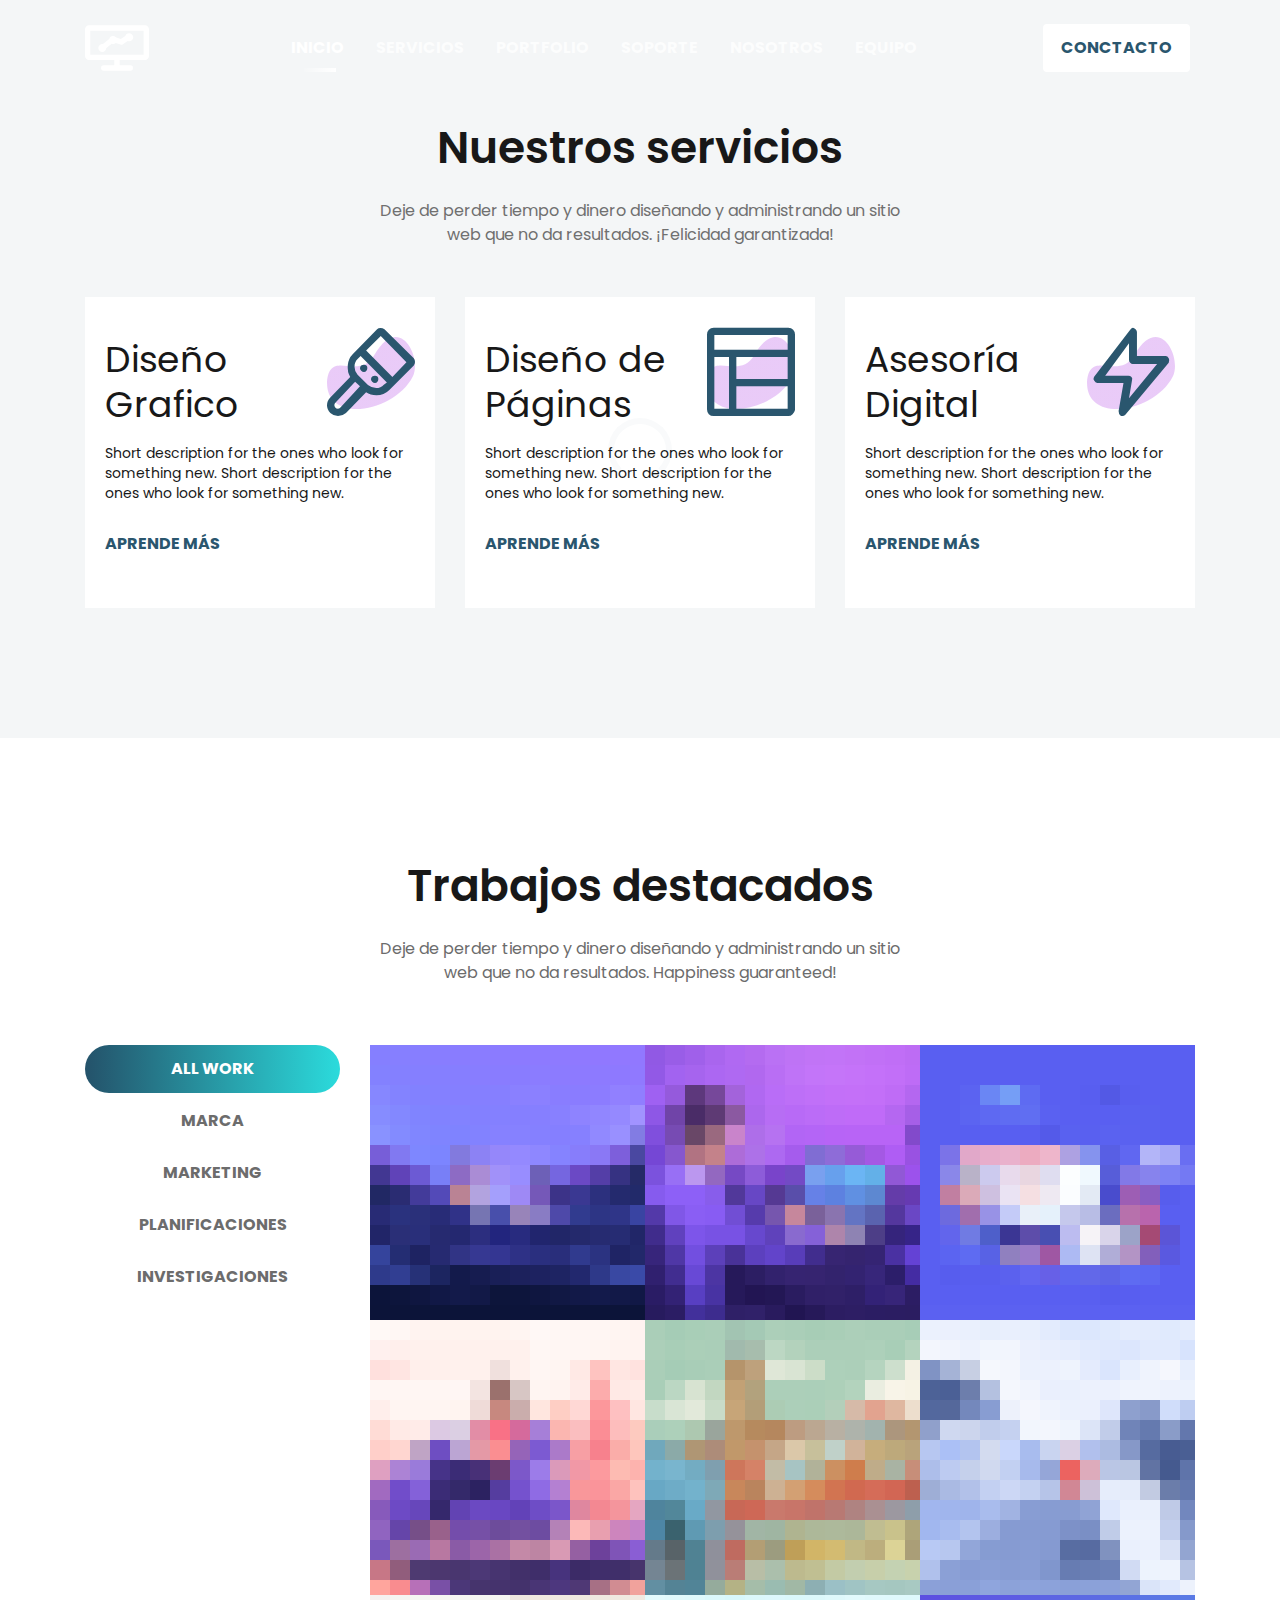
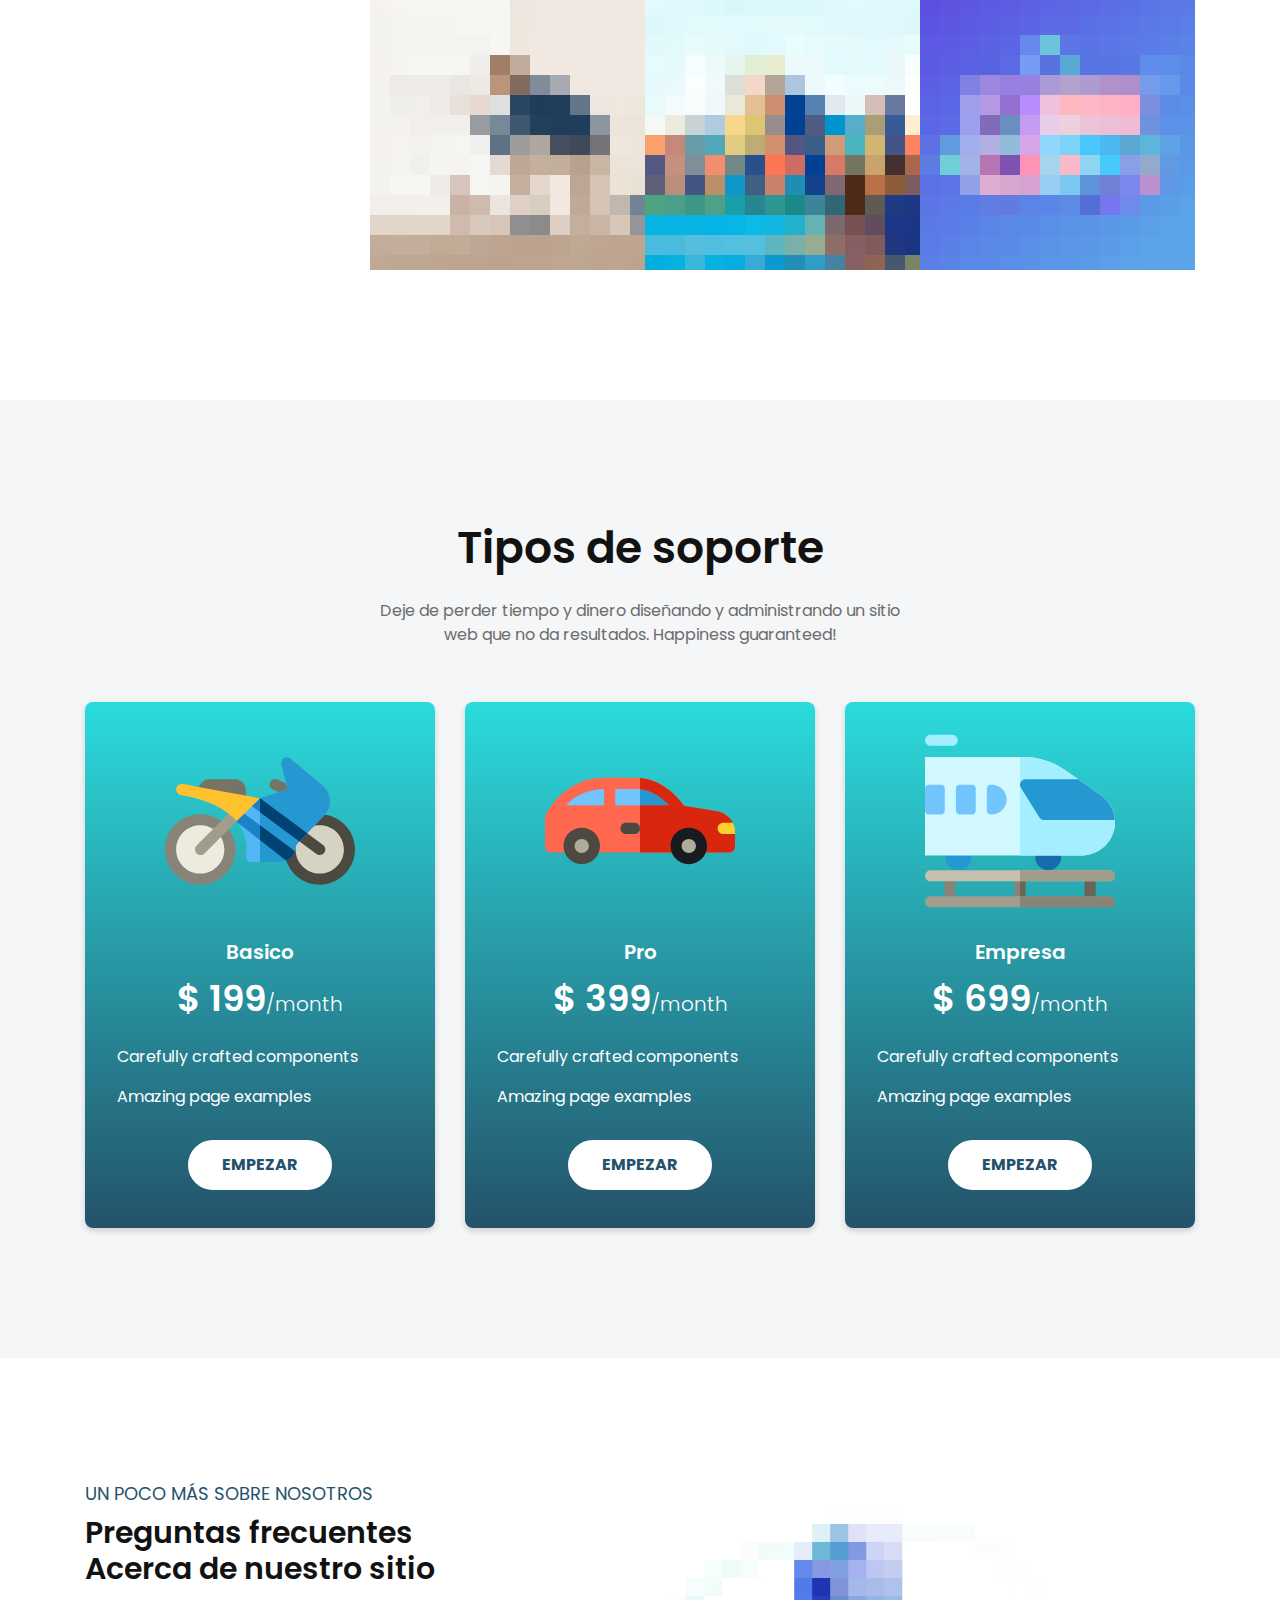
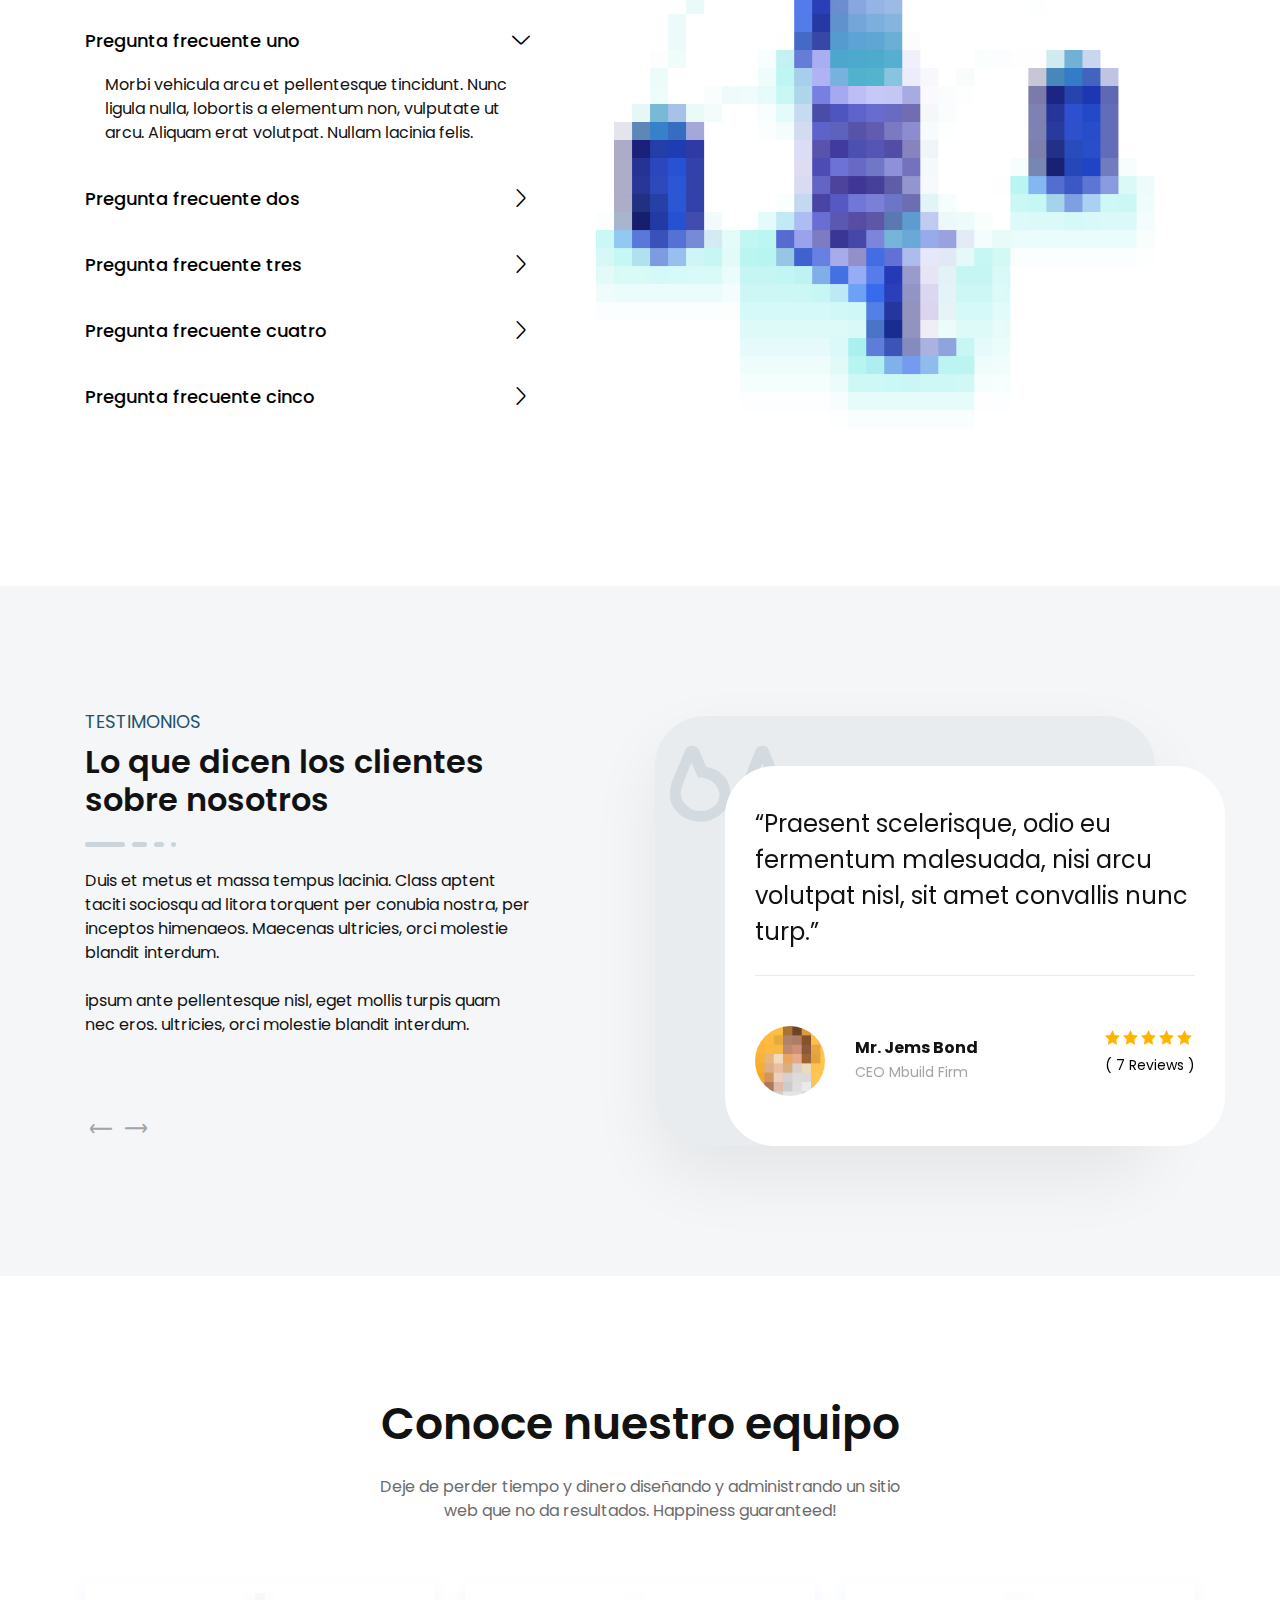
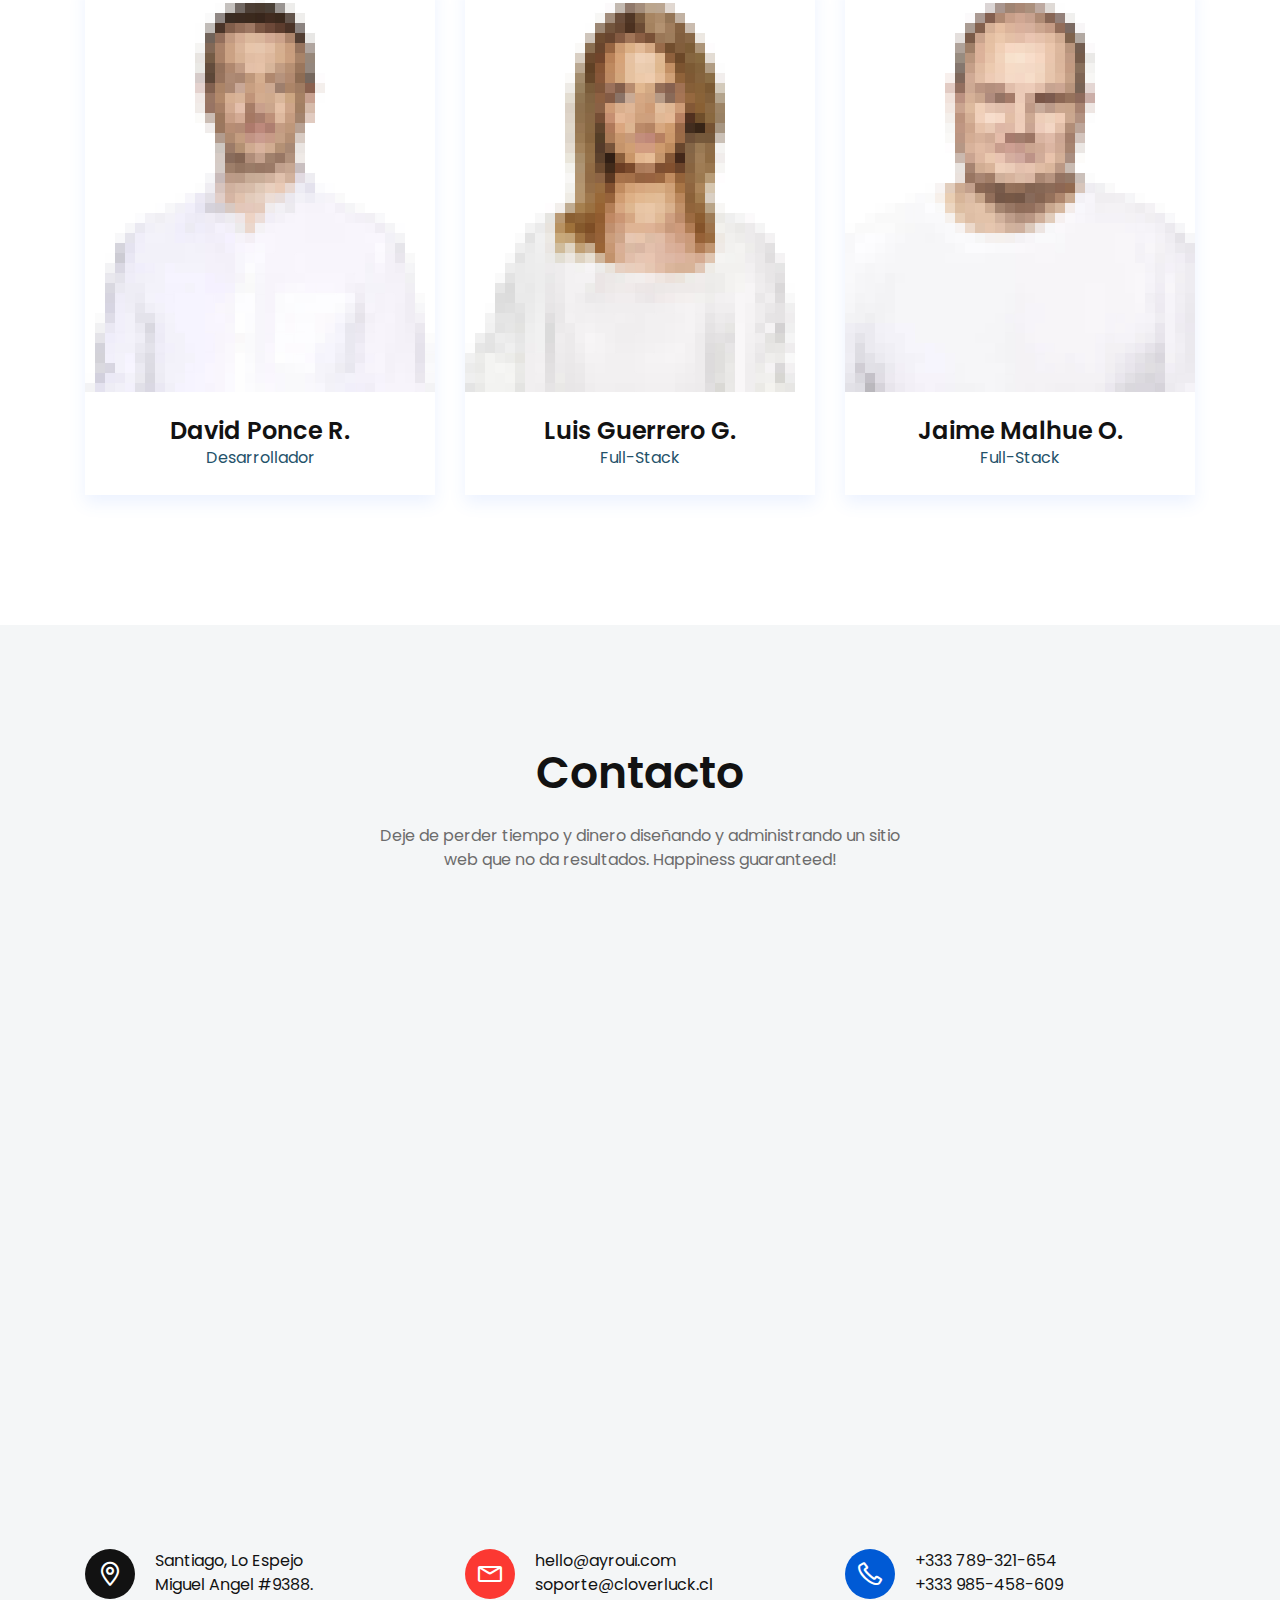
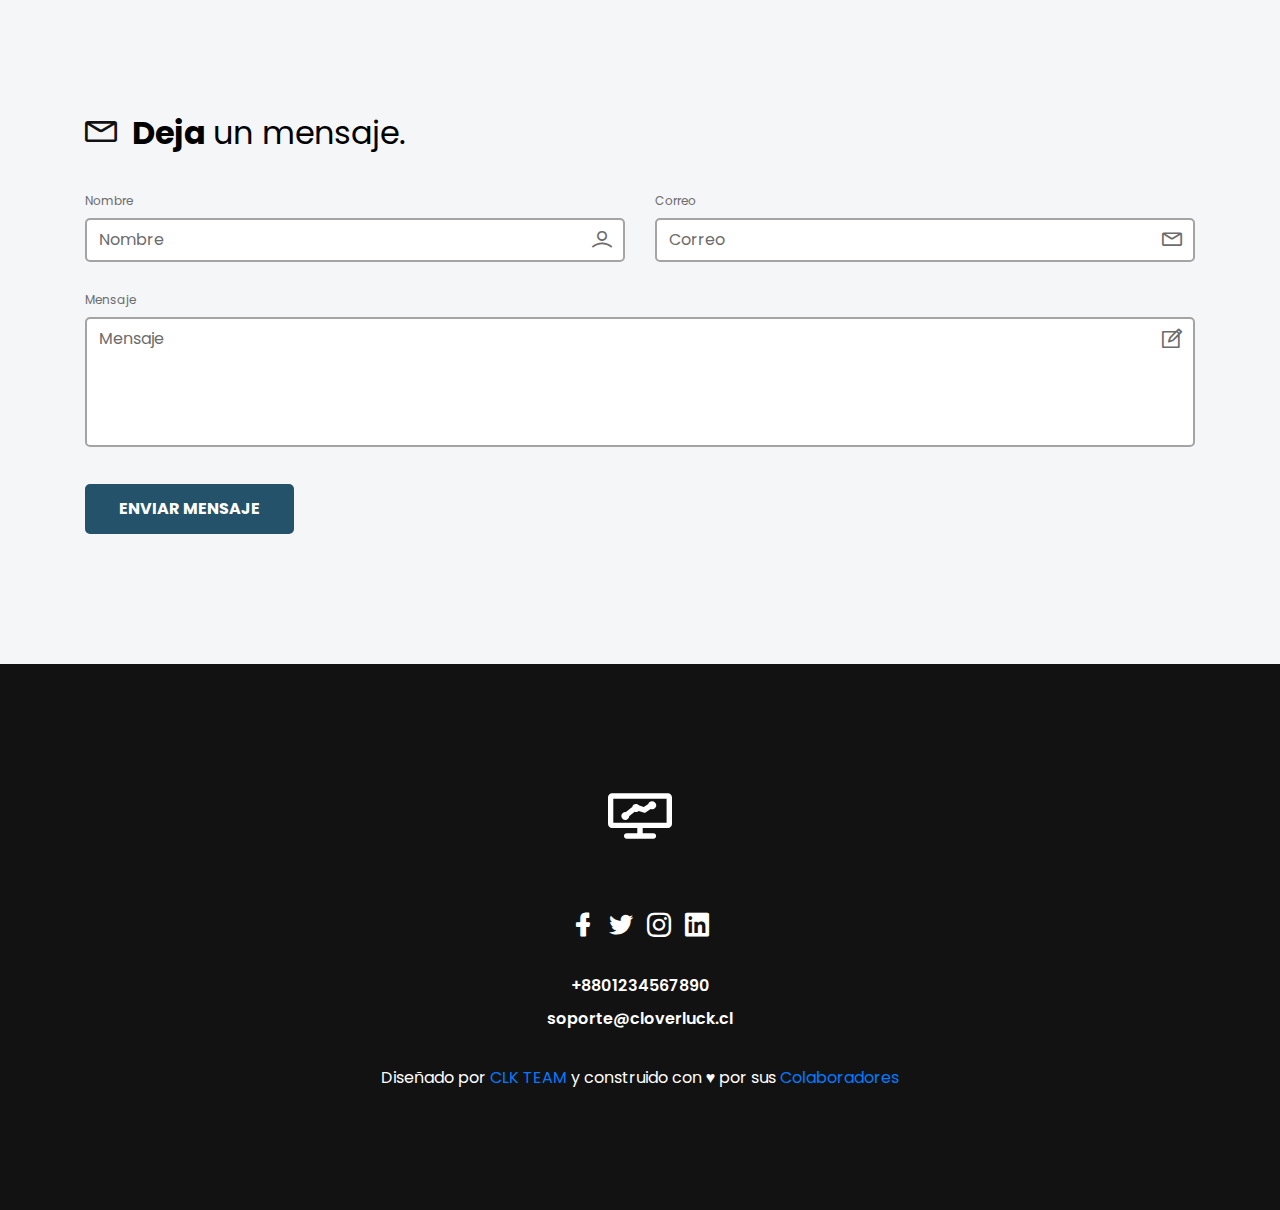
<file: contacto.html>
<!doctype html>
<html class="no-js" lang="en">

<head>
    <meta charset="utf-8">
    
    <!--====== Title ======-->
    <title>CloverLuck</title>
    
    <meta name="description" content="">
    <meta name="viewport" content="width=device-width, initial-scale=1">

    <!--====== Favicon Icon ======-->
    <link rel="shortcut icon" href="assets/images/favicon.png" type="image/png">
        
    <!--====== Magnific Popup CSS ======-->
    <link rel="stylesheet" href="assets/css/magnific-popup.css">
        
    <!--====== Slick CSS ======-->
    <link rel="stylesheet" href="assets/css/slick.css">
        
    <!--====== Line Icons CSS ======-->
    <link rel="stylesheet" href="assets/css/LineIcons.css">
        
    <!--====== Bootstrap CSS ======-->
    <link rel="stylesheet" href="assets/css/bootstrap.min.css">
    
    <!--====== Default CSS ======-->
    <link rel="stylesheet" href="assets/css/default.css">
    
    <!--====== Style CSS ======-->
    <link rel="stylesheet" href="assets/css/style.css">
    
</head>

<body>
    <!--[if IE]>
    <p class="browserupgrade">You are using an <strong>outdated</strong> browser. Please <a href="https://browsehappy.com/">upgrade your browser</a> to improve your experience and security.</p>
  <![endif]-->
   
    <!--====== PRELOADER PART START ======-->

    <div class="preloader">
        <div class="loader">
            <div class="ytp-spinner">
                <div class="ytp-spinner-container">
                    <div class="ytp-spinner-rotator">
                        <div class="ytp-spinner-left">
                            <div class="ytp-spinner-circle"></div>
                        </div>
                        <div class="ytp-spinner-right">
                            <div class="ytp-spinner-circle"></div>
                        </div>
                    </div>
                </div>
            </div>
        </div>
    </div>

    <!--====== PRELOADER PART ENDS ======-->
    
    <!--====== NAVBAR TWO PART START ======-->

    <section class="navbar-area">
        <div class="container">
            <div class="row">
                <div class="col-lg-12">
                    <nav class="navbar navbar-expand-lg">
                       
                        <a class="navbar-brand" href="#">
                            <img src="assets/images/logo.svg" alt="Logo">
                        </a>
                        
                        <button class="navbar-toggler" type="button" data-toggle="collapse" data-target="#navbarTwo" aria-controls="navbarTwo" aria-expanded="false" aria-label="Toggle navigation">
                            <span class="toggler-icon"></span>
                            <span class="toggler-icon"></span>
                            <span class="toggler-icon"></span>
                        </button>

                        <div class="collapse navbar-collapse sub-menu-bar" id="navbarTwo">
                            <ul class="navbar-nav m-auto">
                                <li class="nav-item active"><a class="page-scroll" href="#home">Inicio</a></li>
                                <li class="nav-item"><a class="page-scroll" href="#services">Servicios</a></li>
                                <li class="nav-item"><a class="page-scroll" href="#portfolio">Portfolio</a></li>
                                <li class="nav-item"><a class="page-scroll" href="#pricing">Soporte</a></li>
                                <li class="nav-item"><a class="page-scroll" href="#about">Nosotros</a></li>
                                <li class="nav-item"><a class="page-scroll" href="#team">Equipo</a></li>
                            </ul>
                        </div>
                        
                        <div class="navbar-btn d-none d-sm-inline-block">
                            <ul>
                                <li><a class="solid page-scroll" href="#contact">Conctacto</a></li>
                            </ul>
                        </div>
                    </nav> <!-- navbar -->
                </div>
            </div> <!-- row -->
        </div> <!-- container -->
    </section>

    <!--====== NAVBAR TWO PART ENDS ======-->
    
    <!--====== SLIDER PART START ======-->

 
    <!--====== SLIDER PART ENDS ======-->
    
    <!--====== FEATRES TWO PART START ======-->

    <section id="services" class="features-area">
        <div class="container">
            <div class="row justify-content-center">
                <div class="col-lg-6 col-md-10">
                    <div class="section-title text-center pb-10">
                        <h3 class="title">Nuestros servicios</h3>
                        <p class="text">Deje de perder tiempo y dinero diseñando y administrando un sitio web que no da resultados. ¡Felicidad garantizada!</p>
                    </div> <!-- row -->
                </div>
            </div> <!-- row -->
            <div class="row justify-content-center">
                <div class="col-lg-4 col-md-7 col-sm-9">
                    <div class="single-features mt-40">
                        <div class="features-title-icon d-flex justify-content-between">
                            <h4 class="features-title"><a href="#">Diseño Grafico</a></h4>
                            <div class="features-icon">
                                <i class="lni lni-brush"></i>
                                <img class="shape" src="assets/images/f-shape-1.svg" alt="Shape">
                            </div>
                        </div>
                        <div class="features-content">
                            <p class="text">Short description for the ones who look for something new. Short description for the ones who look for something new.</p>
                            <a class="features-btn" href="#">APRENDE MÁS</a>
                        </div>
                    </div> <!-- single features -->
                </div>
                <div class="col-lg-4 col-md-7 col-sm-9">
                    <div class="single-features mt-40">
                        <div class="features-title-icon d-flex justify-content-between">
                            <h4 class="features-title"><a href="#">Diseño de Páginas</a></h4>
                            <div class="features-icon">
                                <i class="lni lni-layout"></i>
                                <img class="shape" src="assets/images/f-shape-1.svg" alt="Shape">
                            </div>
                        </div>
                        <div class="features-content">
                            <p class="text">Short description for the ones who look for something new. Short description for the ones who look for something new.</p>
                            <a class="features-btn" href="#">APRENDE MÁS</a>
                        </div>
                    </div> <!-- single features -->
                </div>
                <div class="col-lg-4 col-md-7 col-sm-9">
                    <div class="single-features mt-40">
                        <div class="features-title-icon d-flex justify-content-between">
                            <h4 class="features-title"><a href="#">Asesoría Digital</a></h4>
                            <div class="features-icon">
                                <i class="lni lni-bolt"></i>
                                <img class="shape" src="assets/images/f-shape-1.svg" alt="Shape">
                            </div>
                        </div>
                        <div class="features-content">
                            <p class="text">Short description for the ones who look for something new. Short description for the ones who look for something new.</p>
                            <a class="features-btn" href="#">APRENDE MÁS</a>
                        </div>
                    </div> <!-- single features -->
                </div>
            </div> <!-- row -->
        </div> <!-- container -->
    </section>

    <!--====== FEATRES TWO PART ENDS ======-->
    
    <!--====== PORTFOLIO PART START ======-->

    <section id="portfolio" class="portfolio-area portfolio-four pb-100">
        <div class="container">
            <div class="row justify-content-center">
                <div class="col-lg-6 col-md-10">
                    <div class="section-title text-center pb-10">
                        <h3 class="title">Trabajos destacados</h3>
                        <p class="text">Deje de perder tiempo y dinero diseñando y administrando un sitio web que no da resultados. Happiness guaranteed!</p>
                    </div> <!-- section title -->
                </div>
            </div> <!-- row -->
            <div class="row">
                <div class="col-lg-3 col-md-3">
                    <div class="portfolio-menu text-center mt-50">
                        <ul>
                            <li data-filter="*" class="active">ALL WORK</li>
                            <li data-filter=".branding-4">MARCA</li>
                            <li data-filter=".marketing-4">MARKETING</li>
                            <li data-filter=".planning-4">PLANIFICACIONES</li>
                            <li data-filter=".research-4">INVESTIGACIONES</li>
                        </ul>
                    </div> <!-- portfolio menu -->
                </div>
                <div class="col-lg-9 col-md-9">
                    <div class="row no-gutters grid mt-50">
                        <div class="col-lg-4 col-sm-6 branding-4 planning-4">
                            <div class="single-portfolio">
                                <div class="portfolio-image">
                                    <img src="assets/images/portfolio/1.png" alt="">
                                    <div class="portfolio-overlay d-flex align-items-center justify-content-center">
                                        <div class="portfolio-content">
                                            <div class="portfolio-icon">
                                                <a class="image-popup" href="assets/images/portfolio/1.png"><i class="lni lni-zoom-in"></i></a>
                                                <img src="assets/images/portfolio/shape.svg" alt="shape" class="shape">
                                            </div>
                                            <div class="portfolio-icon">
                                                <a href="#"><i class="lni lni-link"></i></a>
                                                <img src="assets/images/portfolio/shape.svg" alt="shape" class="shape">
                                            </div>
                                        </div>
                                    </div>
                                </div>
                            </div> <!-- single portfolio -->
                        </div>
                        <div class="col-lg-4 col-sm-6 marketing-4 research-4">
                            <div class="single-portfolio">
                                <div class="portfolio-image">
                                    <img src="assets/images/portfolio/2.png" alt="">
                                    <div class="portfolio-overlay d-flex align-items-center justify-content-center">
                                        <div class="portfolio-content">
                                            <div class="portfolio-icon">
                                                <a class="image-popup" href="assets/images/portfolio/2.png"><i class="lni lni-zoom-in"></i></a>
                                                <img src="assets/images/portfolio/shape.svg" alt="shape" class="shape">
                                            </div>
                                            <div class="portfolio-icon">
                                                <a href="#"><i class="lni lni-link"></i></a>
                                                <img src="assets/images/portfolio/shape.svg" alt="shape" class="shape">
                                            </div>
                                        </div>
                                    </div>
                                </div>
                            </div> <!-- single portfolio -->
                        </div>
                        <div class="col-lg-4 col-sm-6 branding-4 marketing-4">
                            <div class="single-portfolio">
                                <div class="portfolio-image">
                                    <img src="assets/images/portfolio/3.png" alt="">
                                    <div class="portfolio-overlay d-flex align-items-center justify-content-center">
                                        <div class="portfolio-content">
                                            <div class="portfolio-icon">
                                                <a class="image-popup" href="assets/images/portfolio/3.png"><i class="lni lni-zoom-in"></i></a>
                                                <img src="assets/images/portfolio/shape.svg" alt="shape" class="shape">
                                            </div>
                                            <div class="portfolio-icon">
                                                <a href="#"><i class="lni lni-link"></i></a>
                                                <img src="assets/images/portfolio/shape.svg" alt="shape" class="shape">
                                            </div>
                                        </div>
                                    </div>
                                </div>
                            </div> <!-- single portfolio -->
                        </div>
                        <div class="col-lg-4 col-sm-6 planning-4 research-4">
                            <div class="single-portfolio">
                                <div class="portfolio-image">
                                    <img src="assets/images/portfolio/4.png" alt="">
                                    <div class="portfolio-overlay d-flex align-items-center justify-content-center">
                                        <div class="portfolio-content">
                                            <div class="portfolio-icon">
                                                <a class="image-popup" href="assets/images/portfolio/4.png"><i class="lni lni-zoom-in"></i></a>
                                                <img src="assets/images/portfolio/shape.svg" alt="shape" class="shape">
                                            </div>
                                            <div class="portfolio-icon">
                                                <a href="#"><i class="lni lni-link"></i></a>
                                                <img src="assets/images/portfolio/shape.svg" alt="shape" class="shape">
                                            </div>
                                        </div>
                                    </div>
                                </div>
                            </div> <!-- single portfolio -->
                        </div>
                        <div class="col-lg-4 col-sm-6 marketing-4">
                            <div class="single-portfolio">
                                <div class="portfolio-image">
                                    <img src="assets/images/portfolio/5.png" alt="">
                                    <div class="portfolio-overlay d-flex align-items-center justify-content-center">
                                        <div class="portfolio-content">
                                            <div class="portfolio-icon">
                                                <a class="image-popup" href="assets/images/portfolio/5.png"><i class="lni lni-zoom-in"></i></a>
                                                <img src="assets/images/portfolio/shape.svg" alt="shape" class="shape">
                                            </div>
                                            <div class="portfolio-icon">
                                                <a href="#"><i class="lni lni-link"></i></a>
                                                <img src="assets/images/portfolio/shape.svg" alt="shape" class="shape">
                                            </div>
                                        </div>
                                    </div>
                                </div>
                            </div> <!-- single portfolio -->
                        </div>
                        <div class="col-lg-4 col-sm-6 planning-4">
                            <div class="single-portfolio">
                                <div class="portfolio-image">
                                    <img src="assets/images/portfolio/6.png" alt="">
                                    <div class="portfolio-overlay d-flex align-items-center justify-content-center">
                                        <div class="portfolio-content">
                                            <div class="portfolio-icon">
                                                <a class="image-popup" href="assets/images/portfolio/6.png"><i class="lni lni-zoom-in"></i></a>
                                                <img src="assets/images/portfolio/shape.svg" alt="shape" class="shape">
                                            </div>
                                            <div class="portfolio-icon">
                                                <a href="#"><i class="lni lni-link"></i></a>
                                                <img src="assets/images/portfolio/shape.svg" alt="shape" class="shape">
                                            </div>
                                        </div>
                                    </div>
                                </div>
                            </div> <!-- single portfolio -->
                        </div>
                        <div class="col-lg-4 col-sm-6 research-4">
                            <div class="single-portfolio">
                                <div class="portfolio-image">
                                    <img src="assets/images/portfolio/7.png" alt="">
                                    <div class="portfolio-overlay d-flex align-items-center justify-content-center">
                                        <div class="portfolio-content">
                                            <div class="portfolio-icon">
                                                <a class="image-popup" href="assets/images/portfolio/7.png"><i class="lni lni-zoom-in"></i></a>
                                                <img src="assets/images/portfolio/shape.svg" alt="shape" class="shape">
                                            </div>
                                            <div class="portfolio-icon">
                                                <a href="#"><i class="lni lni-link"></i></a>
                                                <img src="assets/images/portfolio/shape.svg" alt="shape" class="shape">
                                            </div>
                                        </div>
                                    </div>
                                </div>
                            </div> <!-- single portfolio -->
                        </div>
                        <div class="col-lg-4 col-sm-6 branding-4 planning-4">
                            <div class="single-portfolio">
                                <div class="portfolio-image">
                                    <img src="assets/images/portfolio/8.png" alt="">
                                    <div class="portfolio-overlay d-flex align-items-center justify-content-center">
                                        <div class="portfolio-content">
                                            <div class="portfolio-icon">
                                                <a class="image-popup" href="assets/images/portfolio/8.png"><i class="lni lni-zoom-in"></i></a>
                                                <img src="assets/images/portfolio/shape.svg" alt="shape" class="shape">
                                            </div>
                                            <div class="portfolio-icon">
                                                <a href="#"><i class="lni lni-link"></i></a>
                                                <img src="assets/images/portfolio/shape.svg" alt="shape" class="shape">
                                            </div>
                                        </div>
                                    </div>
                                </div>
                            </div> <!-- single portfolio -->
                        </div>
                        <div class="col-lg-4 col-sm-6 marketing-4">
                            <div class="single-portfolio">
                                <div class="portfolio-image">
                                    <img src="assets/images/portfolio/9.png" alt="">
                                    <div class="portfolio-overlay d-flex align-items-center justify-content-center">
                                        <div class="portfolio-content">
                                            <div class="portfolio-icon">
                                                <a class="image-popup" href="assets/images/portfolio/9.png"><i class="lni lni-zoom-in"></i></a>
                                                <img src="assets/images/portfolio/shape.svg" alt="shape" class="shape">
                                            </div>
                                            <div class="portfolio-icon">
                                                <a href="#"><i class="lni lni-link"></i></a>
                                                <img src="assets/images/portfolio/shape.svg" alt="shape" class="shape">
                                            </div>
                                        </div>
                                    </div>
                                </div>
                            </div> <!-- single portfolio -->
                        </div>
                    </div> <!-- row -->
                </div>
            </div> <!-- row -->
        </div> <!-- container -->
    </section>

    <!--====== PORTFOLIO PART ENDS ======-->
    
    <!--====== PRINICNG START ======-->

    <section id="pricing" class="pricing-area ">
        <div class="container">
            <div class="row justify-content-center">
                <div class="col-lg-6 col-md-10">
                    <div class="section-title text-center pb-25">
                        <h3 class="title">Tipos de soporte</h3>
                        <p class="text">Deje de perder tiempo y dinero diseñando y administrando un sitio web que no da resultados. Happiness guaranteed!</p>
                    </div> <!-- section title -->
                </div>
            </div> <!-- row -->
            <div class="row justify-content-center">
                <div class="col-lg-4 col-md-7 col-sm-9">
                    <div class="pricing-style mt-30">
                        <div class="pricing-icon text-center">
                            <img src="assets/images/basic.svg" alt="">
                        </div>
                        <div class="pricing-header text-center">
                            <h5 class="sub-title">Basico</h5>
                            <p class="month"><span class="price">$ 199</span>/month</p>
                        </div>
                        <div class="pricing-list">
                            <ul>
                                <li><i class="lni lni-check-mark-circle"></i> Carefully crafted components</li>
                                <li><i class="lni lni-check-mark-circle"></i> Amazing page examples</li>
                            </ul>
                        </div>
                        <div class="pricing-btn rounded-buttons text-center">
                            <a class="main-btn rounded-one" href="#">EMPEZAR</a>
                        </div>    
                    </div> <!-- pricing style one -->
                </div>
                
                <div class="col-lg-4 col-md-7 col-sm-9">
                    <div class="pricing-style mt-30">
                        <div class="pricing-icon text-center">
                            <img src="assets/images/pro.svg" alt="">
                        </div>
                        <div class="pricing-header text-center">
                            <h5 class="sub-title">Pro</h5>
                            <p class="month"><span class="price">$ 399</span>/month</p>
                        </div>
                        <div class="pricing-list">
                            <ul>
                                <li><i class="lni lni-check-mark-circle"></i> Carefully crafted components</li>
                                <li><i class="lni lni-check-mark-circle"></i> Amazing page examples</li>
                            </ul>
                        </div>
                        <div class="pricing-btn rounded-buttons text-center">
                            <a class="main-btn rounded-one" href="#">EMPEZAR</a>
                        </div>
                    </div> <!-- pricing style one -->
                </div>
                
                <div class="col-lg-4 col-md-7 col-sm-9">
                    <div class="pricing-style mt-30">
                        <div class="pricing-icon text-center">
                            <img src="assets/images/enterprise.svg" alt="">
                        </div>
                        <div class="pricing-header text-center">
                            <h5 class="sub-title">Empresa</h5>
                            <p class="month"><span class="price">$ 699</span>/month</p>
                        </div>
                        <div class="pricing-list">
                            <ul>
                                <li><i class="lni lni-check-mark-circle"></i> Carefully crafted components</li>
                                <li><i class="lni lni-check-mark-circle"></i> Amazing page examples</li>
                            </ul>
                        </div>
                        <div class="pricing-btn rounded-buttons text-center">
                            <a class="main-btn rounded-one" href="#">EMPEZAR</a>
                        </div>
                    </div> <!-- pricing style one -->
                </div>
            </div> <!-- row -->
        </div> <!-- container -->
    </section>

    <!--====== PRINICNG ENDS ======-->
    
    <!--====== ABOUT PART START ======-->

    <section id="about" class="about-area">
        <div class="container">
            <div class="row">
                <div class="col-lg-5">
                    <div class="faq-content mt-45">
                        <div class="about-title">
                            <h6 class="sub-title">Un poco más sobre nosotros</h6>
                            <h4 class="title">Preguntas frecuentes<br> Acerca de nuestro sitio</h4>
                        </div> <!-- faq title -->
                        <div class="about-accordion">
                            <div class="accordion" id="accordionExample">
                                <div class="card">
                                    <div class="card-header" id="headingOne">
                                        <a href="#" data-toggle="collapse" data-target="#collapseOne" aria-expanded="true" aria-controls="collapseOne">Pregunta frecuente uno</a>
                                    </div>

                                    <div id="collapseOne" class="collapse show" aria-labelledby="headingOne" data-parent="#accordionExample">
                                        <div class="card-body">
                                            <p class="text">Morbi vehicula arcu et pellentesque tincidunt. Nunc ligula nulla, lobortis a elementum non, vulputate ut arcu. Aliquam erat volutpat. Nullam lacinia felis.</p>
                                        </div>
                                    </div> 
                                </div> <!-- card -->
                                <div class="card">
                                    <div class="card-header" id="headingTwo">
                                        <a href="#" class="collapsed" data-toggle="collapse" data-target="#collapseTwo" aria-expanded="false" aria-controls="collapseTwo">Pregunta frecuente dos</a>
                                    </div>
                                    <div id="collapseTwo" class="collapse" aria-labelledby="headingTwo" data-parent="#accordionExample">
                                        <div class="card-body">
                                            <p class="text">Morbi vehicula arcu et pellentesque tincidunt. Nunc ligula nulla, lobortis a elementum non, vulputate ut arcu. Aliquam erat volutpat. Nullam lacinia felis.</p>
                                        </div>
                                    </div>
                                </div> <!-- card -->
                                <div class="card">
                                    <div class="card-header" id="headingThree">
                                        <a href="#" class="collapsed" data-toggle="collapse" data-target="#collapseThree" aria-expanded="false" aria-controls="collapseThree">Pregunta frecuente tres</a>
                                    </div>
                                    <div id="collapseThree" class="collapse" aria-labelledby="headingThree" data-parent="#accordionExample">
                                        <div class="card-body">
                                            <p class="text">Morbi vehicula arcu et pellentesque tincidunt. Nunc ligula nulla, lobortis a elementum non, vulputate ut arcu. Aliquam erat volutpat. Nullam lacinia felis.</p>
                                        </div>
                                    </div>
                                </div> <!-- card -->
                                <div class="card">
                                    <div class="card-header" id="headingFore">
                                        <a href="#" class="collapsed" data-toggle="collapse" data-target="#collapseFore" aria-expanded="false" aria-controls="collapseFore">Pregunta frecuente cuatro</a>
                                    </div>
                                    <div id="collapseFore" class="collapse" aria-labelledby="headingFore" data-parent="#accordionExample">
                                        <div class="card-body">
                                            <p class="text">Morbi vehicula arcu et pellentesque tincidunt. Nunc ligula nulla, lobortis a elementum non, vulputate ut arcu. Aliquam erat volutpat. Nullam lacinia felis.</p>
                                        </div>
                                    </div>
                                </div> <!-- card -->
                                <div class="card">
                                    <div class="card-header" id="headingFive">
                                        <a href="#" class="collapsed" data-toggle="collapse" data-target="#collapseFive" aria-expanded="false" aria-controls="collapseFive">Pregunta frecuente cinco</a>
                                    </div>
                                    <div id="collapseFive" class="collapse" aria-labelledby="headingFive" data-parent="#accordionExample">
                                        <div class="card-body">
                                            <p class="text">Morbi vehicula arcu et pellentesque tincidunt. Nunc ligula nulla, lobortis a elementum non, vulputate ut arcu. Aliquam erat volutpat. Nullam lacinia felis.</p>
                                        </div>
                                    </div>
                                </div> <!-- card -->
                            </div>
                        </div> <!-- faq accordion -->
                    </div> <!-- faq content -->
                </div>
                <div class="col-lg-7">
                    <div class="about-image mt-50">
                        <img src="assets/images/about.jpg" alt="about">
                    </div> <!-- faq image -->
                </div>
            </div> <!-- row -->
        </div> <!-- container -->
    </section>

    <!--====== ABOUT PART ENDS ======-->
    
    <!--====== TESTIMONIAL PART START ======-->

    <section id="testimonial" class="testimonial-area">
        <div class="container">
            <div class="row justify-content-between">
                <div class="col-xl-5 col-lg-6">
                    <div class="testimonial-left-content mt-45">
                        <h6 class="sub-title">Testimonios</h6>
                        <h4 class="title">Lo que dicen los clientes <br> sobre nosotros</h4>
                        <ul class="testimonial-line">
                            <li></li>
                            <li></li>
                            <li></li>
                            <li></li>
                        </ul>
                        <p class="text">Duis et metus et massa tempus lacinia. Class aptent taciti sociosqu ad litora torquent per conubia nostra, per inceptos himenaeos. Maecenas ultricies, orci molestie blandit interdum. <br> <br> ipsum ante pellentesque nisl, eget mollis turpis quam nec eros. ultricies, orci molestie blandit interdum.</p>
                    </div> <!-- testimonial left content -->
                </div>
                <div class="col-lg-6">
                    <div class="testimonial-right-content mt-50">
                        <div class="quota">
                            <i class="lni lni-quotation"></i>
                        </div>
                        <div class="testimonial-content-wrapper testimonial-active">
                            <div class="single-testimonial">
                                <div class="testimonial-text">
                                    <p class="text">“Praesent scelerisque, odio eu fermentum malesuada, nisi arcu volutpat nisl, sit amet convallis nunc turp.”</p>
                                </div>
                                <div class="testimonial-author d-sm-flex justify-content-between">
                                    <div class="author-info d-flex align-items-center">
                                        <div class="author-image">
                                            <img src="assets/images/author-1.jpg" alt="author">
                                        </div>
                                        <div class="author-name media-body">
                                            <h5 class="name">Mr. Jems Bond</h5>
                                            <span class="sub-title">CEO Mbuild Firm</span>
                                        </div>
                                    </div>
                                    <div class="author-review">
                                        <ul class="star">
                                            <li><i class="lni lni-star-filled"></i></li>
                                            <li><i class="lni lni-star-filled"></i></li>
                                            <li><i class="lni lni-star-filled"></i></li>
                                            <li><i class="lni lni-star-filled"></i></li>
                                            <li><i class="lni lni-star-filled"></i></li>
                                        </ul>
                                        <span class="review">( 7 Reviews )</span>
                                    </div>
                                </div>
                            </div> <!-- single testimonial -->
                            <div class="single-testimonial">
                                <div class="testimonial-text">
                                    <p class="text">“Praesent scelerisque, odio eu fermentum malesuada, nisi arcu volutpat nisl, sit amet convallis nunc turp.”</p>
                                </div>
                                <div class="testimonial-author d-sm-flex justify-content-between">
                                    <div class="author-info d-flex align-items-center">
                                        <div class="author-image">
                                                <img src="assets/images/author-2.jpg" alt="author">
                                        </div>
                                        <div class="author-name media-body">
                                            <h5 class="name">Mr. Jems Bond</h5>
                                            <span class="sub-title">CEO Mbuild Firm</span>
                                        </div>
                                    </div>
                                    <div class="author-review">
                                        <ul class="star">
                                            <li><i class="lni lni-star-filled"></i></li>
                                            <li><i class="lni lni-star-filled"></i></li>
                                            <li><i class="lni lni-star-filled"></i></li>
                                            <li><i class="lni lni-star-filled"></i></li>
                                            <li><i class="lni lni-star-filled"></i></li>
                                        </ul>
                                        <span class="review">( 7 Reviews )</span>
                                    </div>
                                </div>
                            </div> <!-- single testimonial -->
                            <div class="single-testimonial">
                                <div class="testimonial-text">
                                    <p class="text">“Praesent scelerisque, odio eu fermentum malesuada, nisi arcu volutpat nisl, sit amet convallis nunc turp.”</p>
                                </div>
                                <div class="testimonial-author d-sm-flex justify-content-between">
                                    <div class="author-info d-flex align-items-center">
                                        <div class="author-image">
                                                <img src="assets/images/author-3.jpg" alt="author">
                                        </div>
                                        <div class="author-name media-body">
                                            <h5 class="name">Mr. Jems Bond</h5>
                                            <span class="sub-title">CEO Mbuild Firm</span>
                                        </div>
                                    </div>
                                    <div class="author-review">
                                        <ul class="star">
                                            <li><i class="lni lni-star-filled"></i></li>
                                            <li><i class="lni lni-star-filled"></i></li>
                                            <li><i class="lni lni-star-filled"></i></li>
                                            <li><i class="lni lni-star-filled"></i></li>
                                            <li><i class="lni lni-star-filled"></i></li>
                                        </ul>
                                        <span class="review">( 7 Reviews )</span>
                                    </div>
                                </div>
                            </div> <!-- single testimonial -->
                        </div> <!-- testimonial content wrapper -->
                    </div> <!-- testimonial right content -->
                </div>
            </div> <!-- row -->
        </div> <!-- container -->
    </section>

    <!--====== TESTIMONIAL PART ENDS ======-->
    
    <!--====== TEAM START ======-->

    <section id="team" class="team-area pt-120 pb-130">
        <div class="container">
            <div class="row justify-content-center">
                <div class="col-lg-6 col-md-10">
                    <div class="section-title text-center pb-30">
                        <h3 class="title">Conoce nuestro equipo</h3>
                        <p class="text">Deje de perder tiempo y dinero diseñando y administrando un sitio web que no da resultados. Happiness guaranteed!</p>
                    </div> <!-- section title -->
                </div>
            </div> <!-- row -->
            <div class="row">
                <div class="col-lg-4 col-sm-6">
                    <div class="team-style-eleven text-center mt-30 wow fadeIn" data-wow-duration="1s" data-wow-delay="0s">
                        <div class="team-image">
                            <img src="assets/images/team-1.jpg" alt="Team">
                        </div>
                        <div class="team-content">
                            <div class="team-social">
                                <ul class="social">
                                    <li><a href="#"><i class="lni lni-facebook-filled"></i></a></li>
                                    <li><a href="#"><i class="lni lni-twitter-original"></i></a></li>
                                    <li><a href="#"><i class="lni lni-linkedin-original"></i></a></li>
                                    <li><a href="#"><i class="lni lni-instagram"></i></a></li>
                                </ul>
                            </div>
                            <h4 class="team-name"><a href="#">David Ponce R.</a></h4>
                            <span class="sub-title">Desarrollador</span>
                        </div>
                    </div> <!-- single team -->
                </div>
                <div class="col-lg-4 col-sm-6">
                    <div class="team-style-eleven text-center mt-30 wow fadeIn" data-wow-duration="1s" data-wow-delay="0s">
                        <div class="team-image">
                            <img src="assets/images/team-2.jpg" alt="Team">
                        </div>
                        <div class="team-content">
                            <div class="team-social">
                                <ul class="social">
                                    <li><a href="#"><i class="lni lni-facebook-filled"></i></a></li>
                                    <li><a href="#"><i class="lni lni-twitter-original"></i></a></li>
                                    <li><a href="#"><i class="lni lni-linkedin-original"></i></a></li>
                                    <li><a href="#"><i class="lni lni-instagram"></i></a></li>
                                </ul>
                            </div>
                            <h4 class="team-name"><a href="#">Luis Guerrero G.</a></h4>
                            <span class="sub-title">Full-Stack </span>
                        </div>
                    </div> <!-- single team -->
                </div>
                <div class="col-lg-4 col-sm-6">
                    <div class="team-style-eleven text-center mt-30 wow fadeIn" data-wow-duration="1s" data-wow-delay="0s">
                        <div class="team-image">
                            <img src="assets/images/team-3.jpg" alt="Team">
                        </div>
                        <div class="team-content">
                            <div class="team-social">
                                <ul class="social">
                                    <li><a href="#"><i class="lni lni-facebook-filled"></i></a></li>
                                    <li><a href="#"><i class="lni lni-twitter-original"></i></a></li>
                                    <li><a href="#"><i class="lni lni-linkedin-original"></i></a></li>
                                    <li><a href="#"><i class="lni lni-instagram"></i></a></li>
                                </ul>
                            </div>
                            <h4 class="team-name"><a href="#">Jaime Malhue O.</a></h4>
                            <span class="sub-title">Full-Stack</span>
                        </div>
                    </div> <!-- single team -->
                </div>
            </div> <!-- row -->
        </div> <!-- container -->
    </section>

    <!--====== TEAM  ENDS ======-->
    
    <!--====== CONTACT PART START ======-->

    <section id="contact" class="contact-area">
        <div class="container">
            <div class="row justify-content-center">
                <div class="col-lg-6 col-md-10">
                    <div class="section-title text-center pb-30">
                        <h3 class="title">Contacto</h3>
                        <p class="text">Deje de perder tiempo y dinero diseñando y administrando un sitio web que no da resultados. Happiness guaranteed!</p>
                    </div> <!-- section title -->
                </div>
            </div> <!-- row -->
            <div class="row">
                <div class="col-lg-12">
                    <div class="contact-map mt-30">
                        <iframe id="gmap_canvas" src="https://maps.google.com/maps?q=Mission%20District%2C%20San%20Francisco%2C%20CA%2C%20USA&t=&z=13&ie=UTF8&iwloc=&output=embed" frameborder="0" scrolling="no" marginheight="0" marginwidth="0"></iframe>
                    </div> <!-- row -->
                </div>
            </div> <!-- row -->
            <div class="contact-info pt-30">
                <div class="row">
                    <div class="col-lg-4 col-md-6">
                        <div class="single-contact-info contact-color-1 mt-30 d-flex ">
                            <div class="contact-info-icon">
                                <i class="lni lni-map-marker"></i>
                            </div>
                            <div class="contact-info-content media-body">
                                <p class="text"> Santiago, Lo Espejo <br>Miguel Angel #9388.</p>
                            </div>
                        </div> <!-- single contact info -->
                    </div>
                    <div class="col-lg-4 col-md-6">
                        <div class="single-contact-info contact-color-2 mt-30 d-flex ">
                            <div class="contact-info-icon">
                                <i class="lni lni-envelope"></i>
                            </div>
                            <div class="contact-info-content media-body">
                                <p class="text">hello@ayroui.com</p>
                                <p class="text">soporte@cloverluck.cl</p>
                            </div>
                        </div> <!-- single contact info -->
                    </div>
                    <div class="col-lg-4 col-md-6">
                        <div class="single-contact-info contact-color-3 mt-30 d-flex ">
                            <div class="contact-info-icon">
                                <i class="lni lni-phone"></i>
                            </div>
                            <div class="contact-info-content media-body">
                                <p class="text">+333 789-321-654</p>
                                <p class="text">+333 985-458-609</p>
                            </div>
                        </div> <!-- single contact info -->
                    </div>
                </div> <!-- row -->
            </div> <!-- contact info -->
            <div class="row">
                <div class="col-lg-12">
                    <div class="contact-wrapper form-style-two pt-115">
                        <h4 class="contact-title pb-10"><i class="lni lni-envelope"></i> Deja <span>un mensaje.</span></h4>
                        
                        <form id="contact-form" action="assets/contact.php" method="post">
                            <div class="row">
                                <div class="col-md-6">
                                    <div class="form-input mt-25">
                                        <label>Nombre</label>
                                        <div class="input-items default">
                                            <input name="nombre" type="text" placeholder="Nombre">
                                            <i class="lni lni-user"></i>
                                        </div>
                                    </div> <!-- form input -->
                                </div>
                                <div class="col-md-6">
                                    <div class="form-input mt-25">
                                        <label>Correo</label>
                                        <div class="input-items default">
                                            <input type="email" name="correo" placeholder="Correo">
                                            <i class="lni lni-envelope"></i>
                                        </div>
                                    </div> <!-- form input -->
                                </div>
                                <div class="col-md-12">
                                    <div class="form-input mt-25">
                                        <label>Mensaje</label>
                                        <div class="input-items default">
                                            <textarea name="mensaje" placeholder="Mensaje"></textarea>
                                            <i class="lni lni-pencil-alt"></i>
                                        </div>
                                    </div> <!-- form input -->
                                </div>
                                <p class="form-message"></p>
                                <div class="col-md-12">
                                    <div class="form-input light-rounded-buttons mt-30">
                                        <button class="main-btn light-rounded-two">Enviar mensaje</button>
                                    </div> <!-- form input -->
                                </div>
                            </div> <!-- row -->
                        </form>
                    </div> <!-- contact wrapper form -->
                </div>
            </div> <!-- row -->
        </div> <!-- container -->
    </section>

    <!--====== CONTACT PART ENDS ======-->
    
    <!--====== FOOTER PART START ======-->

    <section class="footer-area footer-dark">
        <div class="container">
            <div class="row justify-content-center">
                <div class="col-lg-6">
                    <div class="footer-logo text-center">
                        <a class="mt-30" href="index.html"><img src="assets/images/logo.svg" alt="Logo"></a>
                    </div> <!-- footer logo -->
                    <ul class="social text-center mt-60">
                        <li><a href="https://facebook.com/uideckHQ"><i class="lni lni-facebook-filled"></i></a></li>
                        <li><a href="https://twitter.com/uideckHQ"><i class="lni lni-twitter-original"></i></a></li>
                        <li><a href="https://instagram.com/uideckHQ"><i class="lni lni-instagram-original"></i></a></li>
                        <li><a href="#"><i class="lni lni-linkedin-original"></i></a></li>
                    </ul> <!-- social -->
                    <div class="footer-support text-center">
                        <span class="number">+8801234567890</span>
                        <span class="mail">soporte@cloverluck.cl</span>
                    </div>
                    <div class="copyright text-center mt-35">
                        <p class="text">Diseñado por <a class="page-scroll" href="#team" rel="nofollow">CLK TEAM</a> y construido con &#x2665; por sus <a class="page-scroll rel="nofollow href="#team">Colaboradores</a> </p>
                    </div> <!--  copyright -->
                </div>
            </div> <!-- row -->
        </div> <!-- container -->
    </section>

    <!--====== FOOTER PART ENDS ======-->
    
    <!--====== BACK TOP TOP PART START ======-->

    <a href="#" class="back-to-top"><i class="lni lni-chevron-up"></i></a>

    <!--====== BACK TOP TOP PART ENDS ======-->    

    <!--====== PART START ======-->

<!--
    <section class="">
        <div class="container">
            <div class="row">
                <div class="col-lg-">
                    
                </div>
            </div>
        </div>
    </section>
-->

    <!--====== PART ENDS ======-->




    <!--====== Jquery js ======-->
    <script src="assets/js/vendor/jquery-1.12.4.min.js"></script>
    <script src="assets/js/vendor/modernizr-3.7.1.min.js"></script>
    
    <!--====== Bootstrap js ======-->
    <script src="assets/js/popper.min.js"></script>
    <script src="assets/js/bootstrap.min.js"></script>
    
    <!--====== Slick js ======-->
    <script src="assets/js/slick.min.js"></script>
    
    <!--====== Magnific Popup js ======-->
    <script src="assets/js/jquery.magnific-popup.min.js"></script>
    
    <!--====== Ajax Contact js ======-->
    <script src="assets/js/ajax-contact.js"></script>
    
    <!--====== Isotope js ======-->
    <script src="assets/js/imagesloaded.pkgd.min.js"></script>
    <script src="assets/js/isotope.pkgd.min.js"></script>
    
    <!--====== Scrolling Nav js ======-->
    <script src="assets/js/jquery.easing.min.js"></script>
    <script src="assets/js/scrolling-nav.js"></script>
    
    <!--====== Main js ======-->
    <script src="assets/js/main.js"></script>
    
</body>

</html>
</file>
<file: assets/css/default.css>
/* Deafult Margin & Padding */
/*-- Margin Top --*/
.mt-5 {
	margin-top: 5px;
}
.mt-10 {
	margin-top: 10px;
}
.mt-15 {
	margin-top: 15px;
}
.mt-20 {
	margin-top: 20px;
}
.mt-25 {
	margin-top: 25px;
}
.mt-30 {
	margin-top: 30px;
}
.mt-35 {
	margin-top: 35px;
}
.mt-40 {
	margin-top: 40px;
}
.mt-45 {
	margin-top: 45px;
}
.mt-50 {
	margin-top: 50px;
}
.mt-55 {
	margin-top: 55px;
}
.mt-60 {
	margin-top: 60px;
}
.mt-65 {
	margin-top: 65px;
}
.mt-70 {
	margin-top: 70px;
}
.mt-75 {
	margin-top: 75px;
}
.mt-80 {
	margin-top: 80px;
}
.mt-85 {
	margin-top: 85px;
}
.mt-90 {
	margin-top: 90px;
}
.mt-95 {
	margin-top: 95px;
}
.mt-100 {
	margin-top: 100px;
}
.mt-105 {
	margin-top: 105px;
}
.mt-110 {
	margin-top: 110px;
}
.mt-115 {
	margin-top: 115px;
}
.mt-120 {
	margin-top: 120px;
}
.mt-125 {
	margin-top: 125px;
}
.mt-130 {
	margin-top: 130px;
}
.mt-135 {
	margin-top: 135px;
}
.mt-140 {
	margin-top: 140px;
}
.mt-145 {
	margin-top: 145px;
}
.mt-150 {
	margin-top: 150px;
}
.mt-155 {
	margin-top: 155px;
}
.mt-160 {
	margin-top: 160px;
}
.mt-165 {
	margin-top: 165px;
}
.mt-170 {
	margin-top: 170px;
}
.mt-175 {
	margin-top: 175px;
}
.mt-180 {
	margin-top: 180px;
}
.mt-185 {
	margin-top: 185px;
}
.mt-190 {
	margin-top: 190px;
}
.mt-195 {
	margin-top: 195px;
}
.mt-200 {
	margin-top: 200px;
}
/*-- Margin Bottom --*/

.mb-5 {
	margin-bottom: 5px;
}
.mb-10 {
	margin-bottom: 10px;
}
.mb-15 {
	margin-bottom: 15px;
}
.mb-20 {
	margin-bottom: 20px;
}
.mb-25 {
	margin-bottom: 25px;
}
.mb-30 {
	margin-bottom: 30px;
}
.mb-35 {
	margin-bottom: 35px;
}
.mb-40 {
	margin-bottom: 40px;
}
.mb-45 {
	margin-bottom: 45px;
}
.mb-50 {
	margin-bottom: 50px;
}
.mb-55 {
	margin-bottom: 55px;
}
.mb-60 {
	margin-bottom: 60px;
}
.mb-65 {
	margin-bottom: 65px;
}
.mb-70 {
	margin-bottom: 70px;
}
.mb-75 {
	margin-bottom: 75px;
}
.mb-80 {
	margin-bottom: 80px;
}
.mb-85 {
	margin-bottom: 85px;
}
.mb-90 {
	margin-bottom: 90px;
}
.mb-95 {
	margin-bottom: 95px;
}
.mb-100 {
	margin-bottom: 100px;
}
.mb-105 {
	margin-bottom: 105px;
}
.mb-110 {
	margin-bottom: 110px;
}
.mb-115 {
	margin-bottom: 115px;
}
.mb-120 {
	margin-bottom: 120px;
}
.mb-125 {
	margin-bottom: 125px;
}
.mb-130 {
	margin-bottom: 130px;
}
.mb-135 {
	margin-bottom: 135px;
}
.mb-140 {
	margin-bottom: 140px;
}
.mb-145 {
	margin-bottom: 145px;
}
.mb-150 {
	margin-bottom: 150px;
}
.mb-155 {
	margin-bottom: 155px;
}
.mb-160 {
	margin-bottom: 160px;
}
.mb-165 {
	margin-bottom: 165px;
}
.mb-170 {
	margin-bottom: 170px;
}
.mb-175 {
	margin-bottom: 175px;
}
.mb-180 {
	margin-bottom: 180px;
}
.mb-185 {
	margin-bottom: 185px;
}
.mb-190 {
	margin-bottom: 190px;
}
.mb-195 {
	margin-bottom: 195px;
}
.mb-200 {
	margin-bottom: 200px;
}
/*-- margin left --*/
.ml-5 {
	margin-left: 5px;
}
.ml-10 {
	margin-left: 10px;
}
.ml-15 {
	margin-left: 15px;
}
.ml-20 {
	margin-left: 20px;
}
.ml-25 {
	margin-left: 25px;
}
.ml-30 {
	margin-left: 30px;
}
.ml-35 {
	margin-left: 35px;
}
.ml-40 {
	margin-left: 40px;
}
.ml-45 {
	margin-left: 45px;
}
.ml-50 {
	margin-left: 50px;
}
.ml-55 {
	margin-left: 55px;
}
.ml-60 {
	margin-left: 60px;
}
.ml-65 {
	margin-left: 65px;
}
.ml-70 {
	margin-left: 70px;
}
.ml-75 {
	margin-left: 75px;
}
.ml-80 {
	margin-left: 80px;
}
.ml-85 {
	margin-left: 85px;
}
.ml-90 {
	margin-left: 90px;
}
.ml-95 {
	margin-left: 95px;
}
.ml-100 {
	margin-left: 100px;
}
.ml-105 {
	margin-left: 105px;
}
.ml-110 {
	margin-left: 110px;
}
.ml-115 {
	margin-left: 115px;
}
.ml-120 {
	margin-left: 120px;
}
.ml-125 {
	margin-left: 125px;
}
.ml-130 {
	margin-left: 130px;
}
.ml-135 {
	margin-left: 135px;
}
.ml-140 {
	margin-left: 140px;
}
.ml-145 {
	margin-left: 145px;
}
.ml-150 {
	margin-left: 150px;
}
.ml-155 {
	margin-left: 155px;
}
.ml-160 {
	margin-left: 160px;
}
.ml-165 {
	margin-left: 165px;
}
.ml-170 {
	margin-left: 170px;
}
.ml-175 {
	margin-left: 175px;
}
.ml-180 {
	margin-left: 180px;
}
.ml-185 {
	margin-left: 185px;
}
.ml-190 {
	margin-left: 190px;
}
.ml-195 {
	margin-left: 195px;
}
.ml-200 {
	margin-left: 200px;
}
/*-- margin right --*/
.mr-5 {
	margin-right: 5px;
}
.mr-10 {
	margin-right: 10px;
}
.mr-15 {
	margin-right: 15px;
}
.mr-20 {
	margin-right: 20px;
}
.mr-25 {
	margin-right: 25px;
}
.mr-30 {
	margin-right: 30px;
}
.mr-35 {
	margin-right: 35px;
}
.mr-40 {
	margin-right: 40px;
}
.mr-45 {
	margin-right: 45px;
}
.mr-50 {
	margin-right: 50px;
}
.mr-55 {
	margin-right: 55px;
}
.mr-60 {
	margin-right: 60px;
}
.mr-65 {
	margin-right: 65px;
}
.mr-70 {
	margin-right: 70px;
}
.mr-75 {
	margin-right: 75px;
}
.mr-80 {
	margin-right: 80px;
}
.mr-85 {
	margin-right: 85px;
}
.mr-90 {
	margin-right: 90px;
}
.mr-95 {
	margin-right: 95px;
}
.mr-100 {
	margin-right: 100px;
}
.mr-105 {
	margin-right: 105px;
}
.mr-110 {
	margin-right: 110px;
}
.mr-115 {
	margin-right: 115px;
}
.mr-120 {
	margin-right: 120px;
}
.mr-125 {
	margin-right: 125px;
}
.mr-130 {
	margin-right: 130px;
}
.mr-135 {
	margin-right: 135px;
}
.mr-140 {
	margin-right: 140px;
}
.mr-145 {
	margin-right: 145px;
}
.mr-150 {
	margin-right: 150px;
}
.mr-155 {
	margin-right: 155px;
}
.mr-160 {
	margin-right: 160px;
}
.mr-165 {
	margin-right: 165px;
}
.mr-170 {
	margin-right: 170px;
}
.mr-175 {
	margin-right: 175px;
}
.mr-180 {
	margin-right: 180px;
}
.mr-185 {
	margin-right: 185px;
}
.mr-190 {
	margin-right: 190px;
}
.mr-195 {
	margin-right: 195px;
}
.mr-200 {
	margin-right: 200px;
}


/*-- Padding Top --*/

.pt-5 {
	padding-top: 5px;
}
.pt-10 {
	padding-top: 10px;
}
.pt-15 {
	padding-top: 15px;
}
.pt-20 {
	padding-top: 20px;
}
.pt-25 {
	padding-top: 25px;
}
.pt-30 {
	padding-top: 30px;
}
.pt-35 {
	padding-top: 35px;
}
.pt-40 {
	padding-top: 40px;
}
.pt-45 {
	padding-top: 45px;
}
.pt-50 {
	padding-top: 50px;
}
.pt-55 {
	padding-top: 55px;
}
.pt-60 {
	padding-top: 60px;
}
.pt-65 {
	padding-top: 65px;
}
.pt-70 {
	padding-top: 70px;
}
.pt-75 {
	padding-top: 75px;
}
.pt-80 {
	padding-top: 80px;
}
.pt-85 {
	padding-top: 85px;
}
.pt-90 {
	padding-top: 90px;
}
.pt-95 {
	padding-top: 95px;
}
.pt-100 {
	padding-top: 100px;
}
.pt-105 {
	padding-top: 105px;
}
.pt-110 {
	padding-top: 110px;
}
.pt-115 {
	padding-top: 115px;
}
.pt-120 {
	padding-top: 120px;
}
.pt-125 {
	padding-top: 125px;
}
.pt-130 {
	padding-top: 130px;
}
.pt-135 {
	padding-top: 135px;
}
.pt-140 {
	padding-top: 140px;
}
.pt-145 {
	padding-top: 145px;
}
.pt-150 {
	padding-top: 150px;
}
.pt-155 {
	padding-top: 155px;
}
.pt-160 {
	padding-top: 160px;
}
.pt-165 {
	padding-top: 165px;
}
.pt-170 {
	padding-top: 170px;
}
.pt-175 {
	padding-top: 175px;
}
.pt-180 {
	padding-top: 180px;
}
.pt-185 {
	padding-top: 185px;
}
.pt-190 {
	padding-top: 190px;
}
.pt-195 {
	padding-top: 195px;
}
.pt-200 {
	padding-top: 200px;
}
/*-- Padding Bottom --*/

.pb-5 {
	padding-bottom: 5px;
}
.pb-10 {
	padding-bottom: 10px;
}
.pb-15 {
	padding-bottom: 15px;
}
.pb-20 {
	padding-bottom: 20px;
}
.pb-25 {
	padding-bottom: 25px;
}
.pb-30 {
	padding-bottom: 30px;
}
.pb-35 {
	padding-bottom: 35px;
}
.pb-40 {
	padding-bottom: 40px;
}
.pb-45 {
	padding-bottom: 45px;
}
.pb-50 {
	padding-bottom: 50px;
}
.pb-55 {
	padding-bottom: 55px;
}
.pb-60 {
	padding-bottom: 60px;
}
.pb-65 {
	padding-bottom: 65px;
}
.pb-70 {
	padding-bottom: 70px;
}
.pb-75 {
	padding-bottom: 75px;
}
.pb-80 {
	padding-bottom: 80px;
}
.pb-85 {
	padding-bottom: 85px;
}
.pb-90 {
	padding-bottom: 90px;
}
.pb-95 {
	padding-bottom: 95px;
}
.pb-100 {
	padding-bottom: 100px;
}
.pb-105 {
	padding-bottom: 105px;
}
.pb-110 {
	padding-bottom: 110px;
}
.pb-115 {
	padding-bottom: 115px;
}
.pb-120 {
	padding-bottom: 120px;
}
.pb-125 {
	padding-bottom: 125px;
}
.pb-130 {
	padding-bottom: 130px;
}
.pb-135 {
	padding-bottom: 135px;
}
.pb-140 {
	padding-bottom: 140px;
}
.pb-145 {
	padding-bottom: 145px;
}
.pb-150 {
	padding-bottom: 150px;
}
.pb-155 {
	padding-bottom: 155px;
}
.pb-160 {
	padding-bottom: 160px;
}
.pb-165 {
	padding-bottom: 165px;
}
.pb-170 {
	padding-bottom: 170px;
}
.pb-175 {
	padding-bottom: 175px;
}
.pb-180 {
	padding-bottom: 180px;
}
.pb-185 {
	padding-bottom: 185px;
}
.pb-190 {
	padding-bottom: 190px;
}
.pb-195 {
	padding-bottom: 195px;
}
.pb-200 {
	padding-bottom: 200px;
}

/*-- Padding left --*/

.pl-0 {
	padding-left: 0px;
}
.pl-5 {
	padding-left: 5px;
}
.pl-10 {
	padding-left: 10px;
}
.pl-15 {
	padding-left: 15px;
}
.pl-20 {
	padding-left: 20px;
}
.pl-25 {
	padding-left: 25px;
}
.pl-30 {
	padding-left: 30px;
}
.pl-35 {
	padding-left: 35px;
}
.pl-40 {
	padding-left: 40px;
}
.pl-45 {
	padding-left: 45px;
}
.pl-50 {
	padding-left: 50px;
}
.pl-55 {
	padding-left: 55px;
}
.pl-60 {
	padding-left: 60px;
}
.pl-65 {
	padding-left: 65px;
}
.pl-70 {
	padding-left: 70px;
}
.pl-75 {
	padding-left: 75px;
}
.pl-80 {
	padding-left: 80px;
}
.pl-85 {
	padding-left: 85px;
}
.pl-90 {
	padding-left: 90px;
}
.pl-100 {
	padding-left: 100px;
}
.pl-105 {
	padding-left: 105px;
}
.pl-110 {
	padding-left: 110px;
}
.pl-115 {
	padding-left: 115px;
}
.pl-120 {
	padding-left: 120px;
}
.pl-125 {
	padding-left: 125px;
}
/*-- Padding right --*/

.pr-0 {
	padding-right: 0px;
}
.pr-5 {
	padding-right: 5px;
}
.pr-10 {
	padding-right: 10px;
}
.pr-15 {
	padding-right: 15px;
}
.pr-20 {
	padding-right: 20px;
}
.pr-25 {
	padding-right: 25px;
}
.pr-30 {
	padding-right: 30px;
}
.pr-35 {
	padding-right: 35px;
}
.pr-40 {
	padding-right: 40px;
}
.pr-45 {
	padding-right: 45px;
}
.pr-50 {
	padding-right: 50px;
}
.pr-55 {
	padding-right: 55px;
}
.pr-60 {
	padding-right: 60px;
}
.pr-65 {
	padding-right: 65px;
}
.pr-70 {
	padding-right: 70px;
}
.pr-75 {
	padding-right: 75px;
}
.pr-80 {
	padding-right: 80px;
}
.pr-85 {
	padding-right: 85px;
}
.pr-90 {
	padding-right: 90px;
}
.pr-95 {
	padding-right: 95px;
}
.pr-100 {
	padding-right: 100px;
}
.pr-105 {
	padding-right: 105px;
}
/* Background Color */

.gray-bg {
	background: #f6f6f6;
}
.white-bg {
	background: #fff;
}
.black-bg {
	background: #222;
}
/* Color */

.white {
	color: #fff;
}
.black {
	color: #222;
}
/* black overlay */

[data-overlay] {
	position: relative;
}
[data-overlay]::before {
	background: #000 none repeat scroll 0 0;
	content: "";
	height: 100%;
	left: 0;
	position: absolute;
	top: 0;
	width: 100%;
	z-index: 1;
}
[data-overlay="3"]::before {
	opacity: 0.3;
}
[data-overlay="4"]::before {
	opacity: 0.4;
}
[data-overlay="5"]::before {
	opacity: 0.5;
}
[data-overlay="6"]::before {
	opacity: 0.6;
}
[data-overlay="7"]::before {
	opacity: 0.7;
}
[data-overlay="8"]::before {
	opacity: 0.8;
}
[data-overlay="9"]::before {
	opacity: 0.9;
}
</file>
<file: assets/css/style.css>
/*-----------------------------------------------------------------------------------

    Template Name: Smash - Bootstrap Template
    Template URI: uideck.com
    Author: UIdeck
    Version: 1.0

-----------------------------------------------------------------------------------

    CSS INDEX
    ===================

    01. Theme default CSS
	02. Header
    03. Hero
	04. Footer

-----------------------------------------------------------------------------------*/
/*===========================
      01.COMMON css 
===========================*/
@import url("https://fonts.googleapis.com/css?family=Poppins:300,400,500,600,700,800");
body {
  font-family: "Poppins", sans-serif;
  font-weight: normal;
  font-style: normal;
  color: #121212; }

* {
  margin: 0;
  padding: 0;
  -webkit-box-sizing: border-box;
  -moz-box-sizing: border-box;
  box-sizing: border-box; }

img {
  max-width: 100%; }

a:focus,
input:focus,
textarea:focus,
button:focus {
  text-decoration: none;
  outline: none; }

a:focus,
a:hover {
  text-decoration: none; }

i,
span,
a {
  display: inline-block; }

h1,
h2,
h3,
h4,
h5,
h6 {
  font-family: "Poppins", sans-serif;
  font-weight: 600;
  color: #121212;
  margin: 0px; }

h1 {
  font-size: 48px; }

h2 {
  font-size: 36px; }

h3 {
  font-size: 28px; }

h4 {
  font-size: 22px; }

h5 {
  font-size: 18px; }

h6 {
  font-size: 16px; }

ul, ol {
  margin: 0px;
  padding: 0px;
  list-style-type: none; }

p {
  font-size: 16px;
  font-weight: 400;
  line-height: 24px;
  color: #121212;
  margin: 0px; }

.bg_cover {
  background-position: center center;
  background-size: cover;
  background-repeat: no-repeat;
  width: 100%;
  height: 100%; }

/*===== All Slick Slide Outline Style =====*/
.slick-slide {
  outline: 0; }

/*===== All Section Title Style =====*/
.section-title .title {
  font-size: 44px;
  font-weight: 600;
  color: #121212;
  line-height: 55px; }
  @media (max-width: 767px) {
    .section-title .title {
      font-size: 30px;
      line-height: 35px; } }
.section-title .text {
  font-size: 16px;
  line-height: 24px;
  color: #6c6c6c;
  margin-top: 24px; }

/*===== All Preloader Style =====*/
.preloader {
  /* Body Overlay */
  position: fixed;
  top: 0;
  left: 0;
  display: table;
  height: 100%;
  width: 100%;
  /* Change Background Color */
  background: #fff;
  z-index: 99999; }
  .preloader .loader {
    display: table-cell;
    vertical-align: middle;
    text-align: center; }
    .preloader .loader .ytp-spinner {
      position: absolute;
      left: 50%;
      top: 50%;
      width: 64px;
      margin-left: -32px;
      z-index: 18;
      pointer-events: none; }
      .preloader .loader .ytp-spinner .ytp-spinner-container {
        pointer-events: none;
        position: absolute;
        width: 100%;
        padding-bottom: 100%;
        top: 50%;
        left: 50%;
        margin-top: -50%;
        margin-left: -50%;
        -webkit-animation: ytp-spinner-linspin 1568.23529647ms linear infinite;
        -moz-animation: ytp-spinner-linspin 1568.23529647ms linear infinite;
        -o-animation: ytp-spinner-linspin 1568.23529647ms linear infinite;
        animation: ytp-spinner-linspin 1568.23529647ms linear infinite; }
        .preloader .loader .ytp-spinner .ytp-spinner-container .ytp-spinner-rotator {
          position: absolute;
          width: 100%;
          height: 100%;
          -webkit-animation: ytp-spinner-easespin 5332ms cubic-bezier(0.4, 0, 0.2, 1) infinite both;
          -moz-animation: ytp-spinner-easespin 5332ms cubic-bezier(0.4, 0, 0.2, 1) infinite both;
          -o-animation: ytp-spinner-easespin 5332ms cubic-bezier(0.4, 0, 0.2, 1) infinite both;
          animation: ytp-spinner-easespin 5332ms cubic-bezier(0.4, 0, 0.2, 1) infinite both; }
          .preloader .loader .ytp-spinner .ytp-spinner-container .ytp-spinner-rotator .ytp-spinner-left {
            position: absolute;
            top: 0;
            left: 0;
            bottom: 0;
            overflow: hidden;
            right: 50%; }
          .preloader .loader .ytp-spinner .ytp-spinner-container .ytp-spinner-rotator .ytp-spinner-right {
            position: absolute;
            top: 0;
            right: 0;
            bottom: 0;
            overflow: hidden;
            left: 50%; }
    .preloader .loader .ytp-spinner-circle {
      box-sizing: border-box;
      position: absolute;
      width: 200%;
      height: 100%;
      border-style: solid;
      /* Spinner Color */
      border-color: rgb(36, 82, 106) rgb(36, 82, 106) #e9ecef;
      border-radius: 50%;
      border-width: 6px; }
    .preloader .loader .ytp-spinner-left .ytp-spinner-circle {
      left: 0;
      right: -100%;
      border-right-color: #e9ecef;
      -webkit-animation: ytp-spinner-left-spin 1333ms cubic-bezier(0.4, 0, 0.2, 1) infinite both;
      -moz-animation: ytp-spinner-left-spin 1333ms cubic-bezier(0.4, 0, 0.2, 1) infinite both;
      -o-animation: ytp-spinner-left-spin 1333ms cubic-bezier(0.4, 0, 0.2, 1) infinite both;
      animation: ytp-spinner-left-spin 1333ms cubic-bezier(0.4, 0, 0.2, 1) infinite both; }
    .preloader .loader .ytp-spinner-right .ytp-spinner-circle {
      left: -100%;
      right: 0;
      border-left-color: #e9ecef;
      -webkit-animation: ytp-right-spin 1333ms cubic-bezier(0.4, 0, 0.2, 1) infinite both;
      -moz-animation: ytp-right-spin 1333ms cubic-bezier(0.4, 0, 0.2, 1) infinite both;
      -o-animation: ytp-right-spin 1333ms cubic-bezier(0.4, 0, 0.2, 1) infinite both;
      animation: ytp-right-spin 1333ms cubic-bezier(0.4, 0, 0.2, 1) infinite both; }

/* Preloader Animations */
@-webkit-keyframes ytp-spinner-linspin {
  to {
    -webkit-transform: rotate(360deg);
    -moz-transform: rotate(360deg);
    -ms-transform: rotate(360deg);
    -o-transform: rotate(360deg);
    transform: rotate(360deg); } }
@keyframes ytp-spinner-linspin {
  to {
    -webkit-transform: rotate(360deg);
    -moz-transform: rotate(360deg);
    -ms-transform: rotate(360deg);
    -o-transform: rotate(360deg);
    transform: rotate(360deg); } }
@-webkit-keyframes ytp-spinner-easespin {
  12.5% {
    -webkit-transform: rotate(135deg);
    -moz-transform: rotate(135deg);
    -ms-transform: rotate(135deg);
    -o-transform: rotate(135deg);
    transform: rotate(135deg); }
  25% {
    -webkit-transform: rotate(270deg);
    -moz-transform: rotate(270deg);
    -ms-transform: rotate(270deg);
    -o-transform: rotate(270deg);
    transform: rotate(270deg); }
  37.5% {
    -webkit-transform: rotate(405deg);
    -moz-transform: rotate(405deg);
    -ms-transform: rotate(405deg);
    -o-transform: rotate(405deg);
    transform: rotate(405deg); }
  50% {
    -webkit-transform: rotate(540deg);
    -moz-transform: rotate(540deg);
    -ms-transform: rotate(540deg);
    -o-transform: rotate(540deg);
    transform: rotate(540deg); }
  62.5% {
    -webkit-transform: rotate(675deg);
    -moz-transform: rotate(675deg);
    -ms-transform: rotate(675deg);
    -o-transform: rotate(675deg);
    transform: rotate(675deg); }
  75% {
    -webkit-transform: rotate(810deg);
    -moz-transform: rotate(810deg);
    -ms-transform: rotate(810deg);
    -o-transform: rotate(810deg);
    transform: rotate(810deg); }
  87.5% {
    -webkit-transform: rotate(945deg);
    -moz-transform: rotate(945deg);
    -ms-transform: rotate(945deg);
    -o-transform: rotate(945deg);
    transform: rotate(945deg); }
  to {
    -webkit-transform: rotate(1080deg);
    -moz-transform: rotate(1080deg);
    -ms-transform: rotate(1080deg);
    -o-transform: rotate(1080deg);
    transform: rotate(1080deg); } }
@keyframes ytp-spinner-easespin {
  12.5% {
    -webkit-transform: rotate(135deg);
    -moz-transform: rotate(135deg);
    -ms-transform: rotate(135deg);
    -o-transform: rotate(135deg);
    transform: rotate(135deg); }
  25% {
    -webkit-transform: rotate(270deg);
    -moz-transform: rotate(270deg);
    -ms-transform: rotate(270deg);
    -o-transform: rotate(270deg);
    transform: rotate(270deg); }
  37.5% {
    -webkit-transform: rotate(405deg);
    -moz-transform: rotate(405deg);
    -ms-transform: rotate(405deg);
    -o-transform: rotate(405deg);
    transform: rotate(405deg); }
  50% {
    -webkit-transform: rotate(540deg);
    -moz-transform: rotate(540deg);
    -ms-transform: rotate(540deg);
    -o-transform: rotate(540deg);
    transform: rotate(540deg); }
  62.5% {
    -webkit-transform: rotate(675deg);
    -moz-transform: rotate(675deg);
    -ms-transform: rotate(675deg);
    -o-transform: rotate(675deg);
    transform: rotate(675deg); }
  75% {
    -webkit-transform: rotate(810deg);
    -moz-transform: rotate(810deg);
    -ms-transform: rotate(810deg);
    -o-transform: rotate(810deg);
    transform: rotate(810deg); }
  87.5% {
    -webkit-transform: rotate(945deg);
    -moz-transform: rotate(945deg);
    -ms-transform: rotate(945deg);
    -o-transform: rotate(945deg);
    transform: rotate(945deg); }
  to {
    -webkit-transform: rotate(1080deg);
    -moz-transform: rotate(1080deg);
    -ms-transform: rotate(1080deg);
    -o-transform: rotate(1080deg);
    transform: rotate(1080deg); } }
@-webkit-keyframes ytp-spinner-left-spin {
  0% {
    -webkit-transform: rotate(130deg);
    -moz-transform: rotate(130deg);
    -ms-transform: rotate(130deg);
    -o-transform: rotate(130deg);
    transform: rotate(130deg); }
  50% {
    -webkit-transform: rotate(-5deg);
    -moz-transform: rotate(-5deg);
    -ms-transform: rotate(-5deg);
    -o-transform: rotate(-5deg);
    transform: rotate(-5deg); }
  to {
    -webkit-transform: rotate(130deg);
    -moz-transform: rotate(130deg);
    -ms-transform: rotate(130deg);
    -o-transform: rotate(130deg);
    transform: rotate(130deg); } }
@keyframes ytp-spinner-left-spin {
  0% {
    -webkit-transform: rotate(130deg);
    -moz-transform: rotate(130deg);
    -ms-transform: rotate(130deg);
    -o-transform: rotate(130deg);
    transform: rotate(130deg); }
  50% {
    -webkit-transform: rotate(-5deg);
    -moz-transform: rotate(-5deg);
    -ms-transform: rotate(-5deg);
    -o-transform: rotate(-5deg);
    transform: rotate(-5deg); }
  to {
    -webkit-transform: rotate(130deg);
    -moz-transform: rotate(130deg);
    -ms-transform: rotate(130deg);
    -o-transform: rotate(130deg);
    transform: rotate(130deg); } }
@-webkit-keyframes ytp-right-spin {
  0% {
    -webkit-transform: rotate(-130deg);
    -moz-transform: rotate(-130deg);
    -ms-transform: rotate(-130deg);
    -o-transform: rotate(-130deg);
    transform: rotate(-130deg); }
  50% {
    -webkit-transform: rotate(5deg);
    -moz-transform: rotate(5deg);
    -ms-transform: rotate(5deg);
    -o-transform: rotate(5deg);
    transform: rotate(5deg); }
  to {
    -webkit-transform: rotate(-130deg);
    -moz-transform: rotate(-130deg);
    -ms-transform: rotate(-130deg);
    -o-transform: rotate(-130deg);
    transform: rotate(-130deg); } }
@keyframes ytp-right-spin {
  0% {
    -webkit-transform: rotate(-130deg);
    -moz-transform: rotate(-130deg);
    -ms-transform: rotate(-130deg);
    -o-transform: rotate(-130deg);
    transform: rotate(-130deg); }
  50% {
    -webkit-transform: rotate(5deg);
    -moz-transform: rotate(5deg);
    -ms-transform: rotate(5deg);
    -o-transform: rotate(5deg);
    transform: rotate(5deg); }
  to {
    -webkit-transform: rotate(-130deg);
    -moz-transform: rotate(-130deg);
    -ms-transform: rotate(-130deg);
    -o-transform: rotate(-130deg);
    transform: rotate(-130deg); } }
/*===========================
    11.BUTTON css 
===========================*/
.buttons-title .title {
  font-size: 36px;
  line-height: 45px;
  color: #6c6c6c; }
  @media (max-width: 767px) {
    .buttons-title .title {
      font-size: 24px;
      line-height: 35px; } }

.main-btn {
  display: inline-block;
  font-weight: 700;
  text-align: center;
  white-space: nowrap;
  vertical-align: middle;
  -webkit-user-select: none;
  -moz-user-select: none;
  -ms-user-select: none;
  user-select: none;
  border: 2px solid transparent;
  padding: 0 32px;
  font-size: 16px;
  line-height: 46px;
  color: rgb(36, 82, 106);
  cursor: pointer;
  z-index: 5;
  -webkit-transition: all 0.4s ease-out 0s;
  -moz-transition: all 0.4s ease-out 0s;
  -ms-transition: all 0.4s ease-out 0s;
  -o-transition: all 0.4s ease-out 0s;
  transition: all 0.4s ease-out 0s;
  position: relative;
  text-transform: uppercase; }
  @media (max-width: 767px) {
    .main-btn {
      font-size: 14px;
      padding: 0 20px;
      line-height: 40px; } }

/*===== standard Buttons =====*/
.standard-buttons ul li {
  display: inline-block;
  margin-left: 18px;
  margin-top: 20px; }
  @media (max-width: 767px) {
    .standard-buttons ul li {
      margin-left: 0; } }
  .standard-buttons ul li:first-child {
    margin-left: 0; }
.standard-buttons .standard-one {
  border-color: rgb(36, 82, 106); }
  .standard-buttons .standard-one:hover {
    color: rgb(36, 82, 106);
    background-color: rgba(0, 103, 244, 0.4); }
.standard-buttons .standard-two {
  color: #fff;
  background-color: rgb(36, 82, 106);
  border-color: rgb(36, 82, 106); }
  .standard-buttons .standard-two:hover {
    color: rgb(36, 82, 106);
    background-color: transparent; }
.standard-buttons .standard-three {
  overflow: hidden;
  line-height: 50px;
  color: #fff;
  background: -webkit-linear-gradient(left, rgb(36, 82, 106) 0%, #2bdbdc 50%, rgb(36, 82, 106) 100%);
  background: -o-linear-gradient(left, rgb(36, 82, 106) 0%, #2bdbdc 50%, rgb(36, 82, 106) 100%);
  background: linear-gradient(to right, rgb(36, 82, 106) 0%, #2bdbdc 50%, rgb(36, 82, 106) 100%);
  border: 0;
  line-height: 52px;
  background-size: 200% auto; }
  @media only screen and (min-width: 768px) and (max-width: 991px) {
    .standard-buttons .standard-three {
      line-height: 44px; } }
  @media (max-width: 767px) {
    .standard-buttons .standard-three {
      line-height: 44px; } }
  .standard-buttons .standard-three:hover {
    background-position: right center; }
.standard-buttons .standard-four {
  border-color: rgb(36, 82, 106);
  padding-left: 60px; }
  @media (max-width: 767px) {
    .standard-buttons .standard-four {
      padding-left: 40px; } }
  .standard-buttons .standard-four span {
    position: absolute;
    top: 50%;
    -webkit-transform: translateY(-50%);
    -moz-transform: translateY(-50%);
    -ms-transform: translateY(-50%);
    -o-transform: translateY(-50%);
    transform: translateY(-50%);
    overflow: hidden;
    left: 30px;
    line-height: normal; }
    @media (max-width: 767px) {
      .standard-buttons .standard-four span {
        left: 15px; } }
  .standard-buttons .standard-four:hover {
    color: rgb(36, 82, 106);
    background-color: rgba(0, 103, 244, 0.4); }
    .standard-buttons .standard-four:hover i {
      animation: iconTranslateY 0.5s forwards; }
.standard-buttons .standard-five {
  color: #fff;
  background-color: rgb(36, 82, 106);
  border-color: rgb(36, 82, 106);
  padding-left: 60px; }
  @media (max-width: 767px) {
    .standard-buttons .standard-five {
      padding-left: 40px; } }
  .standard-buttons .standard-five span {
    position: absolute;
    top: 50%;
    -webkit-transform: translateY(-50%);
    -moz-transform: translateY(-50%);
    -ms-transform: translateY(-50%);
    -o-transform: translateY(-50%);
    transform: translateY(-50%);
    overflow: hidden;
    left: 30px;
    line-height: normal; }
    @media (max-width: 767px) {
      .standard-buttons .standard-five span {
        left: 15px; } }
  .standard-buttons .standard-five:hover {
    color: rgb(36, 82, 106);
    background-color: transparent; }
    .standard-buttons .standard-five:hover i {
      animation: iconTranslateY 0.5s forwards; }
.standard-buttons .standard-six {
  padding-right: 60px;
  overflow: hidden;
  line-height: 50px;
  color: #fff;
  background: -webkit-linear-gradient(left, rgb(36, 82, 106) 0%, #2bdbdc 50%, rgb(36, 82, 106) 100%);
  background: -o-linear-gradient(left, rgb(36, 82, 106) 0%, #2bdbdc 50%, rgb(36, 82, 106) 100%);
  background: linear-gradient(to right, rgb(36, 82, 106) 0%, #2bdbdc 50%, rgb(36, 82, 106) 100%);
  border: 0;
  line-height: 52px;
  background-size: 200% auto; }
  @media (max-width: 767px) {
    .standard-buttons .standard-six {
      padding-right: 40px;
      line-height: 44px; } }
  @media only screen and (min-width: 768px) and (max-width: 991px) {
    .standard-buttons .standard-six {
      line-height: 44px; } }
  .standard-buttons .standard-six span {
    position: absolute;
    top: 50%;
    -webkit-transform: translateY(-50%);
    -moz-transform: translateY(-50%);
    -ms-transform: translateY(-50%);
    -o-transform: translateY(-50%);
    transform: translateY(-50%);
    overflow: hidden;
    right: 30px;
    line-height: normal; }
    @media (max-width: 767px) {
      .standard-buttons .standard-six span {
        right: 15px; } }
  .standard-buttons .standard-six:hover {
    background-position: right center; }
    .standard-buttons .standard-six:hover i {
      -webkit-animation: iconTranslateY 0.5s forwards;
      -moz-animation: iconTranslateY 0.5s forwards;
      -o-animation: iconTranslateY 0.5s forwards;
      animation: iconTranslateY 0.5s forwards; }

/*===== Light Rounded Buttons =====*/
.light-rounded-buttons ul li {
  display: inline-block;
  margin-left: 18px;
  margin-top: 20px; }
  @media (max-width: 767px) {
    .light-rounded-buttons ul li {
      margin-left: 0; } }
  .light-rounded-buttons ul li:first-child {
    margin-left: 0; }
.light-rounded-buttons .main-btn {
  border-radius: 5px; }
.light-rounded-buttons .light-rounded-one {
  border-color: rgb(36, 82, 106); }
  .light-rounded-buttons .light-rounded-one:hover {
    color: rgb(36, 82, 106);
    background-color: rgba(0, 103, 244, 0.4); }
.light-rounded-buttons .light-rounded-two {
  color: #fff;
  background-color: rgb(36, 82, 106);
  border-color: rgb(36, 82, 106); }
  .light-rounded-buttons .light-rounded-two:hover {
    color: rgb(36, 82, 106);
    background-color: transparent; }
.light-rounded-buttons .light-rounded-three {
  overflow: hidden;
  line-height: 50px;
  color: #fff;
  background: -webkit-linear-gradient(left, rgb(36, 82, 106) 0%, #2bdbdc 50%, rgb(36, 82, 106) 100%);
  background: -o-linear-gradient(left, rgb(36, 82, 106) 0%, #2bdbdc 50%, rgb(36, 82, 106) 100%);
  background: linear-gradient(to right, rgb(36, 82, 106) 0%, #2bdbdc 50%, rgb(36, 82, 106) 100%);
  background-size: 200% auto;
  line-height: 52px;
  border: 0; }
  @media only screen and (min-width: 768px) and (max-width: 991px) {
    .light-rounded-buttons .light-rounded-three {
      line-height: 44px; } }
  @media (max-width: 767px) {
    .light-rounded-buttons .light-rounded-three {
      line-height: 44px; } }
  .light-rounded-buttons .light-rounded-three:hover {
    background-position: right center; }
.light-rounded-buttons .light-rounded-four {
  border-color: rgb(36, 82, 106);
  padding-left: 60px; }
  @media (max-width: 767px) {
    .light-rounded-buttons .light-rounded-four {
      padding-left: 40px; } }
  .light-rounded-buttons .light-rounded-four span {
    position: absolute;
    top: 50%;
    -webkit-transform: translateY(-50%);
    -moz-transform: translateY(-50%);
    -ms-transform: translateY(-50%);
    -o-transform: translateY(-50%);
    transform: translateY(-50%);
    overflow: hidden;
    left: 30px;
    line-height: normal; }
    @media (max-width: 767px) {
      .light-rounded-buttons .light-rounded-four span {
        left: 15px; } }
  .light-rounded-buttons .light-rounded-four:hover {
    color: rgb(36, 82, 106);
    background-color: rgba(0, 103, 244, 0.4); }
    .light-rounded-buttons .light-rounded-four:hover i {
      -webkit-animation: iconTranslateY 0.5s forwards;
      -moz-animation: iconTranslateY 0.5s forwards;
      -o-animation: iconTranslateY 0.5s forwards;
      animation: iconTranslateY 0.5s forwards; }
.light-rounded-buttons .light-rounded-five {
  color: #fff;
  background-color: rgb(36, 82, 106);
  border-color: rgb(36, 82, 106);
  padding-left: 60px; }
  @media (max-width: 767px) {
    .light-rounded-buttons .light-rounded-five {
      padding-left: 40px; } }
  .light-rounded-buttons .light-rounded-five span {
    position: absolute;
    top: 50%;
    -webkit-transform: translateY(-50%);
    -moz-transform: translateY(-50%);
    -ms-transform: translateY(-50%);
    -o-transform: translateY(-50%);
    transform: translateY(-50%);
    overflow: hidden;
    left: 30px;
    line-height: normal; }
    @media (max-width: 767px) {
      .light-rounded-buttons .light-rounded-five span {
        left: 15px; } }
  .light-rounded-buttons .light-rounded-five:hover {
    color: rgb(36, 82, 106);
    background-color: transparent; }
    .light-rounded-buttons .light-rounded-five:hover i {
      -webkit-animation: iconTranslateY 0.5s forwards;
      -moz-animation: iconTranslateY 0.5s forwards;
      -o-animation: iconTranslateY 0.5s forwards;
      animation: iconTranslateY 0.5s forwards; }
.light-rounded-buttons .light-rounded-six {
  padding-right: 60px;
  overflow: hidden;
  line-height: 50px;
  color: #fff;
  background: -webkit-linear-gradient(left, rgb(36, 82, 106) 0%, #2bdbdc 50%, rgb(36, 82, 106) 100%);
  background: -o-linear-gradient(left, rgb(36, 82, 106) 0%, #2bdbdc 50%, rgb(36, 82, 106) 100%);
  background: linear-gradient(to right, rgb(36, 82, 106) 0%, #2bdbdc 50%, rgb(36, 82, 106) 100%);
  background-size: 200% auto;
  line-height: 52px;
  border: 0; }
  @media only screen and (min-width: 768px) and (max-width: 991px) {
    .light-rounded-buttons .light-rounded-six {
      line-height: 44px; } }
  @media (max-width: 767px) {
    .light-rounded-buttons .light-rounded-six {
      padding-right: 40px;
      line-height: 44px; } }
  .light-rounded-buttons .light-rounded-six span {
    position: absolute;
    top: 50%;
    -webkit-transform: translateY(-50%);
    -moz-transform: translateY(-50%);
    -ms-transform: translateY(-50%);
    -o-transform: translateY(-50%);
    transform: translateY(-50%);
    overflow: hidden;
    right: 30px;
    line-height: normal; }
    @media (max-width: 767px) {
      .light-rounded-buttons .light-rounded-six span {
        right: 15px; } }
  .light-rounded-buttons .light-rounded-six:hover {
    background-position: right center; }
    .light-rounded-buttons .light-rounded-six:hover i {
      -webkit-animation: iconTranslateY 0.5s forwards;
      -moz-animation: iconTranslateY 0.5s forwards;
      -o-animation: iconTranslateY 0.5s forwards;
      animation: iconTranslateY 0.5s forwards; }

/*===== Semi Rounded Buttons =====*/
.semi-rounded-buttons ul li {
  display: inline-block;
  margin-left: 18px;
  margin-top: 20px; }
  @media (max-width: 767px) {
    .semi-rounded-buttons ul li {
      margin-left: 0; } }
  .semi-rounded-buttons ul li:first-child {
    margin-left: 0; }
.semi-rounded-buttons .main-btn {
  border-radius: 10px; }
.semi-rounded-buttons .semi-rounded-one {
  border-color: rgb(36, 82, 106); }
  .semi-rounded-buttons .semi-rounded-one:hover {
    color: rgb(36, 82, 106);
    background-color: rgba(0, 103, 244, 0.4); }
.semi-rounded-buttons .semi-rounded-two {
  color: #fff;
  background-color: rgb(36, 82, 106);
  border-color: rgb(36, 82, 106); }
  .semi-rounded-buttons .semi-rounded-two:hover {
    color: rgb(36, 82, 106);
    background-color: transparent; }
.semi-rounded-buttons .semi-rounded-three {
  overflow: hidden;
  line-height: 52px;
  background: -webkit-linear-gradient(left, rgb(36, 82, 106) 0%, #2bdbdc 50%, rgb(36, 82, 106) 100%);
  background: -o-linear-gradient(left, rgb(36, 82, 106) 0%, #2bdbdc 50%, rgb(36, 82, 106) 100%);
  background: linear-gradient(to right, rgb(36, 82, 106) 0%, #2bdbdc 50%, rgb(36, 82, 106) 100%);
  background-size: 200% auto;
  border: 0;
  color: #fff; }
  @media only screen and (min-width: 768px) and (max-width: 991px) {
    .semi-rounded-buttons .semi-rounded-three {
      line-height: 44px; } }
  @media (max-width: 767px) {
    .semi-rounded-buttons .semi-rounded-three {
      line-height: 44px; } }
  .semi-rounded-buttons .semi-rounded-three:hover {
    background-position: right center; }
.semi-rounded-buttons .semi-rounded-four {
  border-color: rgb(36, 82, 106);
  padding-left: 60px; }
  @media (max-width: 767px) {
    .semi-rounded-buttons .semi-rounded-four {
      padding-left: 40px; } }
  .semi-rounded-buttons .semi-rounded-four span {
    position: absolute;
    top: 50%;
    -webkit-transform: translateY(-50%);
    -moz-transform: translateY(-50%);
    -ms-transform: translateY(-50%);
    -o-transform: translateY(-50%);
    transform: translateY(-50%);
    overflow: hidden;
    left: 30px;
    line-height: normal; }
    @media (max-width: 767px) {
      .semi-rounded-buttons .semi-rounded-four span {
        left: 15px; } }
  .semi-rounded-buttons .semi-rounded-four:hover {
    color: rgb(36, 82, 106);
    background-color: rgba(0, 103, 244, 0.4); }
    .semi-rounded-buttons .semi-rounded-four:hover i {
      -webkit-animation: iconTranslateY 0.5s forwards;
      -moz-animation: iconTranslateY 0.5s forwards;
      -o-animation: iconTranslateY 0.5s forwards;
      animation: iconTranslateY 0.5s forwards; }
.semi-rounded-buttons .semi-rounded-five {
  color: #fff;
  background-color: rgb(36, 82, 106);
  border-color: rgb(36, 82, 106);
  padding-left: 60px; }
  @media (max-width: 767px) {
    .semi-rounded-buttons .semi-rounded-five {
      padding-left: 40px; } }
  .semi-rounded-buttons .semi-rounded-five span {
    position: absolute;
    top: 50%;
    -webkit-transform: translateY(-50%);
    -moz-transform: translateY(-50%);
    -ms-transform: translateY(-50%);
    -o-transform: translateY(-50%);
    transform: translateY(-50%);
    overflow: hidden;
    left: 30px;
    line-height: normal; }
    @media (max-width: 767px) {
      .semi-rounded-buttons .semi-rounded-five span {
        left: 15px; } }
  .semi-rounded-buttons .semi-rounded-five:hover {
    color: rgb(36, 82, 106);
    background-color: transparent; }
    .semi-rounded-buttons .semi-rounded-five:hover i {
      -webkit-animation: iconTranslateY 0.5s forwards;
      -moz-animation: iconTranslateY 0.5s forwards;
      -o-animation: iconTranslateY 0.5s forwards;
      animation: iconTranslateY 0.5s forwards; }
.semi-rounded-buttons .semi-rounded-six {
  padding-right: 60px;
  overflow: hidden;
  line-height: 52px;
  background: -webkit-linear-gradient(left, rgb(36, 82, 106) 0%, #2bdbdc 50%, rgb(36, 82, 106) 100%);
  background: -o-linear-gradient(left, rgb(36, 82, 106) 0%, #2bdbdc 50%, rgb(36, 82, 106) 100%);
  background: linear-gradient(to right, rgb(36, 82, 106) 0%, #2bdbdc 50%, rgb(36, 82, 106) 100%);
  background-size: 200% auto;
  border: 0;
  color: #fff; }
  @media only screen and (min-width: 768px) and (max-width: 991px) {
    .semi-rounded-buttons .semi-rounded-six {
      line-height: 44px; } }
  @media (max-width: 767px) {
    .semi-rounded-buttons .semi-rounded-six {
      padding-right: 40px;
      line-height: 44px; } }
  .semi-rounded-buttons .semi-rounded-six span {
    position: absolute;
    top: 50%;
    -webkit-transform: translateY(-50%);
    -moz-transform: translateY(-50%);
    -ms-transform: translateY(-50%);
    -o-transform: translateY(-50%);
    transform: translateY(-50%);
    overflow: hidden;
    right: 30px;
    line-height: normal; }
    @media (max-width: 767px) {
      .semi-rounded-buttons .semi-rounded-six span {
        right: 15px; } }
  .semi-rounded-buttons .semi-rounded-six:hover {
    background-position: right center; }
    .semi-rounded-buttons .semi-rounded-six:hover i {
      -webkit-animation: iconTranslateY 0.5s forwards;
      -moz-animation: iconTranslateY 0.5s forwards;
      -o-animation: iconTranslateY 0.5s forwards;
      animation: iconTranslateY 0.5s forwards; }

/*===== Rounded Buttons =====*/
.rounded-buttons ul li {
  display: inline-block;
  margin-left: 18px;
  margin-top: 20px; }
  @media (max-width: 767px) {
    .rounded-buttons ul li {
      margin-left: 0; } }
  .rounded-buttons ul li:first-child {
    margin-left: 0; }
.rounded-buttons .main-btn {
  border-radius: 50px; }
.rounded-buttons .rounded-one {
  border-color: rgb(36, 82, 106); }
  .rounded-buttons .rounded-one:hover {
    color: rgb(36, 82, 106);
    background-color: rgba(0, 103, 244, 0.4); }
.rounded-buttons .rounded-two {
  color: #fff;
  background-color: rgb(36, 82, 106);
  border-color: rgb(36, 82, 106); }
  .rounded-buttons .rounded-two:hover {
    color: rgb(36, 82, 106);
    background-color: transparent; }
.rounded-buttons .rounded-three {
  overflow: hidden;
  line-height: 52px;
  background: -webkit-linear-gradient(left, rgb(36, 82, 106) 0%, #2bdbdc 50%, rgb(36, 82, 106) 100%);
  background: -o-linear-gradient(left, rgb(36, 82, 106) 0%, #2bdbdc 50%, rgb(36, 82, 106) 100%);
  background: linear-gradient(to right, rgb(36, 82, 106) 0%, #2bdbdc 50%, rgb(36, 82, 106) 100%);
  background-size: 200% auto;
  color: #fff;
  border: 0; }
  @media only screen and (min-width: 768px) and (max-width: 991px) {
    .rounded-buttons .rounded-three {
      line-height: 44px; } }
  @media (max-width: 767px) {
    .rounded-buttons .rounded-three {
      line-height: 44px; } }
  .rounded-buttons .rounded-three:hover {
    background-position: right center; }
.rounded-buttons .rounded-four {
  border-color: rgb(36, 82, 106);
  padding-left: 60px; }
  @media (max-width: 767px) {
    .rounded-buttons .rounded-four {
      padding-left: 40px; } }
  .rounded-buttons .rounded-four span {
    position: absolute;
    top: 50%;
    -webkit-transform: translateY(-50%);
    -moz-transform: translateY(-50%);
    -ms-transform: translateY(-50%);
    -o-transform: translateY(-50%);
    transform: translateY(-50%);
    overflow: hidden;
    left: 30px;
    line-height: normal; }
    @media (max-width: 767px) {
      .rounded-buttons .rounded-four span {
        left: 15px; } }
  .rounded-buttons .rounded-four:hover {
    color: rgb(36, 82, 106);
    background-color: rgba(0, 103, 244, 0.4); }
    .rounded-buttons .rounded-four:hover i {
      -webkit-animation: iconTranslateY 0.5s forwards;
      -moz-animation: iconTranslateY 0.5s forwards;
      -o-animation: iconTranslateY 0.5s forwards;
      animation: iconTranslateY 0.5s forwards; }
.rounded-buttons .rounded-five {
  color: #fff;
  background-color: rgb(36, 82, 106);
  border-color: rgb(36, 82, 106);
  padding-left: 60px; }
  @media (max-width: 767px) {
    .rounded-buttons .rounded-five {
      padding-left: 40px; } }
  .rounded-buttons .rounded-five span {
    position: absolute;
    top: 50%;
    -webkit-transform: translateY(-50%);
    -moz-transform: translateY(-50%);
    -ms-transform: translateY(-50%);
    -o-transform: translateY(-50%);
    transform: translateY(-50%);
    overflow: hidden;
    left: 30px;
    line-height: normal; }
    @media (max-width: 767px) {
      .rounded-buttons .rounded-five span {
        left: 15px; } }
  .rounded-buttons .rounded-five:hover {
    color: rgb(36, 82, 106);
    background-color: transparent; }
    .rounded-buttons .rounded-five:hover i {
      -webkit-animation: iconTranslateY 0.5s forwards;
      -moz-animation: iconTranslateY 0.5s forwards;
      -o-animation: iconTranslateY 0.5s forwards;
      animation: iconTranslateY 0.5s forwards; }
.rounded-buttons .rounded-six {
  padding-right: 60px;
  overflow: hidden;
  line-height: 52px;
  background: -webkit-linear-gradient(left, rgb(36, 82, 106) 0%, #2bdbdc 50%, rgb(36, 82, 106) 100%);
  background: -o-linear-gradient(left, rgb(36, 82, 106) 0%, #2bdbdc 50%, rgb(36, 82, 106) 100%);
  background: linear-gradient(to right, rgb(36, 82, 106) 0%, #2bdbdc 50%, rgb(36, 82, 106) 100%);
  background-size: 200% auto;
  color: #fff;
  border: 0; }
  @media only screen and (min-width: 768px) and (max-width: 991px) {
    .rounded-buttons .rounded-six {
      line-height: 44px; } }
  @media (max-width: 767px) {
    .rounded-buttons .rounded-six {
      padding-right: 40px;
      line-height: 44px; } }
  .rounded-buttons .rounded-six span {
    position: absolute;
    top: 50%;
    -webkit-transform: translateY(-50%);
    -moz-transform: translateY(-50%);
    -ms-transform: translateY(-50%);
    -o-transform: translateY(-50%);
    transform: translateY(-50%);
    overflow: hidden;
    right: 30px;
    line-height: normal; }
    @media (max-width: 767px) {
      .rounded-buttons .rounded-six span {
        right: 15px; } }
  .rounded-buttons .rounded-six:hover {
    background-position: right center; }
    .rounded-buttons .rounded-six:hover i {
      -webkit-animation: iconTranslateY 0.5s forwards;
      -moz-animation: iconTranslateY 0.5s forwards;
      -o-animation: iconTranslateY 0.5s forwards;
      animation: iconTranslateY 0.5s forwards; }

/*===== Success Buttons =====*/
.success-buttons ul li {
  display: inline-block;
  margin-left: 18px;
  margin-top: 20px; }
  @media (max-width: 767px) {
    .success-buttons ul li {
      margin-left: 0; } }
  .success-buttons ul li:first-child {
    margin-left: 0; }
.success-buttons .success-one {
  border-color: #4da422;
  color: #4da422; }
  .success-buttons .success-one:hover {
    color: #4da422;
    background-color: rgba(77, 164, 34, 0.4); }
.success-buttons .success-two {
  color: #fff;
  background-color: #4da422;
  border-color: #4da422; }
  .success-buttons .success-two:hover {
    color: #4da422;
    background-color: transparent; }
.success-buttons .success-three {
  overflow: hidden;
  line-height: 52px;
  color: #fff;
  border: 0;
  background: -webkit-linear-gradient(left, #4da422 0%, #69e02e 50%, #4da422 100%);
  background: -o-linear-gradient(left, #4da422 0%, #69e02e 50%, #4da422 100%);
  background: linear-gradient(to right, #4da422 0%, #69e02e 50%, #4da422 100%);
  background-size: 200% auto; }
  @media only screen and (min-width: 768px) and (max-width: 991px) {
    .success-buttons .success-three {
      line-height: 44px; } }
  @media (max-width: 767px) {
    .success-buttons .success-three {
      line-height: 44px; } }
  .success-buttons .success-three:hover {
    background-position: right center; }
.success-buttons .success-four {
  padding-left: 60px;
  border-color: #4da422;
  color: #4da422; }
  @media (max-width: 767px) {
    .success-buttons .success-four {
      padding-left: 40px; } }
  .success-buttons .success-four span {
    position: absolute;
    top: 50%;
    -webkit-transform: translateY(-50%);
    -moz-transform: translateY(-50%);
    -ms-transform: translateY(-50%);
    -o-transform: translateY(-50%);
    transform: translateY(-50%);
    overflow: hidden;
    left: 30px;
    line-height: normal; }
    @media (max-width: 767px) {
      .success-buttons .success-four span {
        left: 15px; } }
  .success-buttons .success-four:hover {
    color: #4da422;
    background-color: rgba(77, 164, 34, 0.4); }
    .success-buttons .success-four:hover i {
      -webkit-animation: iconTranslateY 0.5s forwards;
      -moz-animation: iconTranslateY 0.5s forwards;
      -o-animation: iconTranslateY 0.5s forwards;
      animation: iconTranslateY 0.5s forwards; }
.success-buttons .success-five {
  padding-left: 60px;
  color: #fff;
  background-color: #4da422;
  border-color: #4da422; }
  @media (max-width: 767px) {
    .success-buttons .success-five {
      padding-left: 40px; } }
  .success-buttons .success-five span {
    position: absolute;
    top: 50%;
    -webkit-transform: translateY(-50%);
    -moz-transform: translateY(-50%);
    -ms-transform: translateY(-50%);
    -o-transform: translateY(-50%);
    transform: translateY(-50%);
    overflow: hidden;
    left: 30px;
    line-height: normal; }
    @media (max-width: 767px) {
      .success-buttons .success-five span {
        left: 15px; } }
  .success-buttons .success-five:hover {
    color: #4da422;
    background-color: transparent; }
    .success-buttons .success-five:hover i {
      -webkit-animation: iconTranslateY 0.5s forwards;
      -moz-animation: iconTranslateY 0.5s forwards;
      -o-animation: iconTranslateY 0.5s forwards;
      animation: iconTranslateY 0.5s forwards; }
.success-buttons .success-six {
  padding-right: 60px;
  overflow: hidden;
  line-height: 52px;
  color: #fff;
  border: 0;
  background: -webkit-linear-gradient(left, #4da422 0%, #69e02e 50%, #4da422 100%);
  background: -o-linear-gradient(left, #4da422 0%, #69e02e 50%, #4da422 100%);
  background: linear-gradient(to right, #4da422 0%, #69e02e 50%, #4da422 100%);
  background-size: 200% auto; }
  @media only screen and (min-width: 768px) and (max-width: 991px) {
    .success-buttons .success-six {
      line-height: 44px; } }
  @media (max-width: 767px) {
    .success-buttons .success-six {
      padding-right: 40px;
      line-height: 44px; } }
  .success-buttons .success-six span {
    position: absolute;
    top: 50%;
    -webkit-transform: translateY(-50%);
    -moz-transform: translateY(-50%);
    -ms-transform: translateY(-50%);
    -o-transform: translateY(-50%);
    transform: translateY(-50%);
    overflow: hidden;
    right: 30px;
    line-height: normal; }
    @media (max-width: 767px) {
      .success-buttons .success-six span {
        right: 15px; } }
  .success-buttons .success-six:hover {
    background-position: right center; }
    .success-buttons .success-six:hover i {
      -webkit-animation: iconTranslateY 0.5s forwards;
      -moz-animation: iconTranslateY 0.5s forwards;
      -o-animation: iconTranslateY 0.5s forwards;
      animation: iconTranslateY 0.5s forwards; }

/*===== Warning Buttons =====*/
.warning-buttons ul li {
  display: inline-block;
  margin-left: 18px;
  margin-top: 20px; }
  @media (max-width: 767px) {
    .warning-buttons ul li {
      margin-left: 0; } }
  .warning-buttons ul li:first-child {
    margin-left: 0; }
.warning-buttons .warning-one {
  border-color: #ffb400;
  color: #ffb400; }
  .warning-buttons .warning-one:hover {
    color: #ffb400;
    background-color: rgba(255, 180, 0, 0.4); }
.warning-buttons .warning-two {
  color: #fff;
  background-color: #ffb400;
  border-color: #ffb400; }
  @media only screen and (min-width: 768px) and (max-width: 991px) {
    .warning-buttons .warning-two {
      line-height: 44px; } }
  @media (max-width: 767px) {
    .warning-buttons .warning-two {
      padding-right: 40px;
      line-height: 44px; } }
  .warning-buttons .warning-two:hover {
    color: #ffb400;
    background-color: transparent; }
.warning-buttons .warning-three {
  overflow: hidden;
  line-height: 52px;
  color: #fff;
  border: 0;
  background: -webkit-linear-gradient(left, #ffb400 0%, #f7e500 50%, #ffb400 100%);
  background: -o-linear-gradient(left, #ffb400 0%, #f7e500 50%, #ffb400 100%);
  background: linear-gradient(to right, #ffb400 0%, #f7e500 50%, #ffb400 100%);
  background-size: 200% auto; }
  @media only screen and (min-width: 768px) and (max-width: 991px) {
    .warning-buttons .warning-three {
      line-height: 44px; } }
  @media (max-width: 767px) {
    .warning-buttons .warning-three {
      line-height: 44px; } }
  .warning-buttons .warning-three:hover {
    background-position: right center; }
.warning-buttons .warning-four {
  padding-left: 60px;
  border-color: #ffb400;
  color: #ffb400; }
  @media (max-width: 767px) {
    .warning-buttons .warning-four {
      padding-left: 40px; } }
  .warning-buttons .warning-four span {
    position: absolute;
    top: 50%;
    -webkit-transform: translateY(-50%);
    -moz-transform: translateY(-50%);
    -ms-transform: translateY(-50%);
    -o-transform: translateY(-50%);
    transform: translateY(-50%);
    overflow: hidden;
    left: 30px;
    line-height: normal; }
    @media (max-width: 767px) {
      .warning-buttons .warning-four span {
        left: 15px; } }
  .warning-buttons .warning-four:hover {
    color: #ffb400;
    background-color: rgba(255, 180, 0, 0.4); }
    .warning-buttons .warning-four:hover i {
      -webkit-animation: iconTranslateY 0.5s forwards;
      -moz-animation: iconTranslateY 0.5s forwards;
      -o-animation: iconTranslateY 0.5s forwards;
      animation: iconTranslateY 0.5s forwards; }
.warning-buttons .warning-five {
  padding-left: 60px;
  color: #fff;
  background-color: #ffb400;
  border-color: #ffb400; }
  @media (max-width: 767px) {
    .warning-buttons .warning-five {
      padding-left: 40px; } }
  .warning-buttons .warning-five span {
    position: absolute;
    top: 50%;
    -webkit-transform: translateY(-50%);
    -moz-transform: translateY(-50%);
    -ms-transform: translateY(-50%);
    -o-transform: translateY(-50%);
    transform: translateY(-50%);
    overflow: hidden;
    left: 30px;
    line-height: normal; }
    @media (max-width: 767px) {
      .warning-buttons .warning-five span {
        left: 15px; } }
  .warning-buttons .warning-five:hover {
    color: #ffb400;
    background-color: transparent; }
    .warning-buttons .warning-five:hover i {
      -webkit-animation: iconTranslateY 0.5s forwards;
      -moz-animation: iconTranslateY 0.5s forwards;
      -o-animation: iconTranslateY 0.5s forwards;
      animation: iconTranslateY 0.5s forwards; }
.warning-buttons .warning-six {
  padding-right: 60px;
  overflow: hidden;
  line-height: 52px;
  color: #fff;
  border: 0;
  background: -webkit-linear-gradient(left, #ffb400 0%, #f7e500 50%, #ffb400 100%);
  background: -o-linear-gradient(left, #ffb400 0%, #f7e500 50%, #ffb400 100%);
  background: linear-gradient(to right, #ffb400 0%, #f7e500 50%, #ffb400 100%);
  background-size: 200% auto; }
  @media only screen and (min-width: 768px) and (max-width: 991px) {
    .warning-buttons .warning-six {
      line-height: 44px; } }
  @media (max-width: 767px) {
    .warning-buttons .warning-six {
      padding-right: 40px;
      line-height: 44px; } }
  .warning-buttons .warning-six span {
    position: absolute;
    top: 50%;
    -webkit-transform: translateY(-50%);
    -moz-transform: translateY(-50%);
    -ms-transform: translateY(-50%);
    -o-transform: translateY(-50%);
    transform: translateY(-50%);
    overflow: hidden;
    right: 30px;
    line-height: normal; }
    @media (max-width: 767px) {
      .warning-buttons .warning-six span {
        right: 15px; } }
  .warning-buttons .warning-six:hover {
    background-position: right center; }
    .warning-buttons .warning-six:hover i {
      -webkit-animation: iconTranslateY 0.5s forwards;
      -moz-animation: iconTranslateY 0.5s forwards;
      -o-animation: iconTranslateY 0.5s forwards;
      animation: iconTranslateY 0.5s forwards; }

/*===== Info Buttons =====*/
.info-buttons ul li {
  display: inline-block;
  margin-left: 18px;
  margin-top: 20px; }
  @media (max-width: 767px) {
    .info-buttons ul li {
      margin-left: 0; } }
  .info-buttons ul li:first-child {
    margin-left: 0; }
.info-buttons .info-one {
  border-color: #00b8d8;
  color: #00b8d8; }
  .info-buttons .info-one:hover {
    color: #00b8d8;
    background-color: rgba(0, 184, 216, 0.4); }
.info-buttons .info-two {
  color: #fff;
  background-color: #00b8d8;
  border-color: #00b8d8; }
  .info-buttons .info-two:hover {
    color: #00b8d8;
    background-color: transparent; }
.info-buttons .info-three {
  overflow: hidden;
  line-height: 52px;
  color: #fff;
  border: 0;
  background: -webkit-linear-gradient(left, #00b8d8 0%, #32fbfc 50%, #00b8d8 100%);
  background: -o-linear-gradient(left, #00b8d8 0%, #32fbfc 50%, #00b8d8 100%);
  background: linear-gradient(to right, #00b8d8 0%, #32fbfc 50%, #00b8d8 100%);
  background-size: 200% auto; }
  @media only screen and (min-width: 768px) and (max-width: 991px) {
    .info-buttons .info-three {
      line-height: 44px; } }
  @media (max-width: 767px) {
    .info-buttons .info-three {
      line-height: 44px; } }
  .info-buttons .info-three:hover {
    background-position: right center; }
.info-buttons .info-four {
  padding-left: 60px;
  border-color: #00b8d8;
  color: #00b8d8; }
  @media (max-width: 767px) {
    .info-buttons .info-four {
      padding-left: 40px; } }
  .info-buttons .info-four span {
    position: absolute;
    top: 50%;
    -webkit-transform: translateY(-50%);
    -moz-transform: translateY(-50%);
    -ms-transform: translateY(-50%);
    -o-transform: translateY(-50%);
    transform: translateY(-50%);
    overflow: hidden;
    left: 30px;
    line-height: normal; }
    @media (max-width: 767px) {
      .info-buttons .info-four span {
        left: 15px; } }
  .info-buttons .info-four:hover {
    color: #00b8d8;
    background-color: rgba(0, 184, 216, 0.4); }
    .info-buttons .info-four:hover i {
      -webkit-animation: iconTranslateY 0.5s forwards;
      -moz-animation: iconTranslateY 0.5s forwards;
      -o-animation: iconTranslateY 0.5s forwards;
      animation: iconTranslateY 0.5s forwards; }
.info-buttons .info-five {
  padding-left: 60px;
  color: #fff;
  background-color: #00b8d8;
  border-color: #00b8d8; }
  @media (max-width: 767px) {
    .info-buttons .info-five {
      padding-left: 40px; } }
  .info-buttons .info-five span {
    position: absolute;
    top: 50%;
    -webkit-transform: translateY(-50%);
    -moz-transform: translateY(-50%);
    -ms-transform: translateY(-50%);
    -o-transform: translateY(-50%);
    transform: translateY(-50%);
    overflow: hidden;
    left: 30px;
    line-height: normal; }
    @media (max-width: 767px) {
      .info-buttons .info-five span {
        left: 15px; } }
  .info-buttons .info-five:hover {
    color: #00b8d8;
    background-color: transparent; }
    .info-buttons .info-five:hover i {
      -webkit-animation: iconTranslateY 0.5s forwards;
      -moz-animation: iconTranslateY 0.5s forwards;
      -o-animation: iconTranslateY 0.5s forwards;
      animation: iconTranslateY 0.5s forwards; }
.info-buttons .info-six {
  padding-right: 60px;
  overflow: hidden;
  line-height: 52px;
  color: #fff;
  border: 0;
  background: -webkit-linear-gradient(left, #00b8d8 0%, #32fbfc 50%, #00b8d8 100%);
  background: -o-linear-gradient(left, #00b8d8 0%, #32fbfc 50%, #00b8d8 100%);
  background: linear-gradient(to right, #00b8d8 0%, #32fbfc 50%, #00b8d8 100%);
  background-size: 200% auto; }
  @media only screen and (min-width: 768px) and (max-width: 991px) {
    .info-buttons .info-six {
      line-height: 44px; } }
  @media (max-width: 767px) {
    .info-buttons .info-six {
      padding-right: 40px;
      line-height: 44px; } }
  .info-buttons .info-six span {
    position: absolute;
    top: 50%;
    -webkit-transform: translateY(-50%);
    -moz-transform: translateY(-50%);
    -ms-transform: translateY(-50%);
    -o-transform: translateY(-50%);
    transform: translateY(-50%);
    overflow: hidden;
    right: 30px;
    line-height: normal; }
    @media (max-width: 767px) {
      .info-buttons .info-six span {
        right: 15px; } }
  .info-buttons .info-six:hover {
    background-position: right center; }
    .info-buttons .info-six:hover i {
      -webkit-animation: iconTranslateY 0.5s forwards;
      -moz-animation: iconTranslateY 0.5s forwards;
      -o-animation: iconTranslateY 0.5s forwards;
      animation: iconTranslateY 0.5s forwards; }

/*===== Danger Buttons =====*/
.danger-buttons ul li {
  display: inline-block;
  margin-left: 18px;
  margin-top: 20px; }
  @media (max-width: 767px) {
    .danger-buttons ul li {
      margin-left: 0; } }
  .danger-buttons ul li:first-child {
    margin-left: 0; }
.danger-buttons .danger-one {
  border-color: #fc3832;
  color: #fc3832; }
  .danger-buttons .danger-one:hover {
    color: #fc3832;
    background-color: rgba(252, 56, 50, 0.4); }
.danger-buttons .danger-two {
  color: #fff;
  background-color: #fc3832;
  border-color: #fc3832; }
  .danger-buttons .danger-two:hover {
    color: #fc3832;
    background-color: transparent; }
.danger-buttons .danger-three {
  overflow: hidden;
  line-height: 52px;
  color: #fff;
  border: 0;
  background: -webkit-linear-gradient(left, #fc3832 0%, #dc312b 50%, #fc3832 100%);
  background: -o-linear-gradient(left, #fc3832 0%, #dc312b 50%, #fc3832 100%);
  background: linear-gradient(to right, #fc3832 0%, #dc312b 50%, #fc3832 100%);
  background-size: 200% auto; }
  @media only screen and (min-width: 768px) and (max-width: 991px) {
    .danger-buttons .danger-three {
      line-height: 44px; } }
  @media (max-width: 767px) {
    .danger-buttons .danger-three {
      line-height: 44px; } }
  .danger-buttons .danger-three:hover {
    background-position: right center; }
.danger-buttons .danger-four {
  padding-left: 60px;
  border-color: #fc3832;
  color: #fc3832; }
  @media (max-width: 767px) {
    .danger-buttons .danger-four {
      padding-left: 40px; } }
  .danger-buttons .danger-four span {
    position: absolute;
    top: 50%;
    -webkit-transform: translateY(-50%);
    -moz-transform: translateY(-50%);
    -ms-transform: translateY(-50%);
    -o-transform: translateY(-50%);
    transform: translateY(-50%);
    overflow: hidden;
    left: 30px;
    line-height: normal; }
    @media (max-width: 767px) {
      .danger-buttons .danger-four span {
        left: 15px; } }
  .danger-buttons .danger-four:hover {
    color: #fc3832;
    background-color: rgba(252, 56, 50, 0.4); }
    .danger-buttons .danger-four:hover i {
      -webkit-animation: iconTranslateY 0.5s forwards;
      -moz-animation: iconTranslateY 0.5s forwards;
      -o-animation: iconTranslateY 0.5s forwards;
      animation: iconTranslateY 0.5s forwards; }
.danger-buttons .danger-five {
  padding-left: 60px;
  color: #fff;
  background-color: #fc3832;
  border-color: #fc3832; }
  @media (max-width: 767px) {
    .danger-buttons .danger-five {
      padding-left: 40px; } }
  .danger-buttons .danger-five span {
    position: absolute;
    top: 50%;
    -webkit-transform: translateY(-50%);
    -moz-transform: translateY(-50%);
    -ms-transform: translateY(-50%);
    -o-transform: translateY(-50%);
    transform: translateY(-50%);
    overflow: hidden;
    left: 30px;
    line-height: normal; }
    @media (max-width: 767px) {
      .danger-buttons .danger-five span {
        left: 15px; } }
  .danger-buttons .danger-five:hover {
    color: #fc3832;
    background-color: transparent; }
    .danger-buttons .danger-five:hover i {
      -webkit-animation: iconTranslateY 0.5s forwards;
      -moz-animation: iconTranslateY 0.5s forwards;
      -o-animation: iconTranslateY 0.5s forwards;
      animation: iconTranslateY 0.5s forwards; }
.danger-buttons .danger-six {
  padding-right: 60px;
  overflow: hidden;
  line-height: 52px;
  color: #fff;
  border: 0;
  background: -webkit-linear-gradient(left, #fc3832 0%, #dc312b 50%, #fc3832 100%);
  background: -o-linear-gradient(left, #fc3832 0%, #dc312b 50%, #fc3832 100%);
  background: linear-gradient(to right, #fc3832 0%, #dc312b 50%, #fc3832 100%);
  background-size: 200% auto; }
  @media only screen and (min-width: 768px) and (max-width: 991px) {
    .danger-buttons .danger-six {
      line-height: 44px; } }
  @media (max-width: 767px) {
    .danger-buttons .danger-six {
      padding-right: 40px;
      line-height: 44px; } }
  .danger-buttons .danger-six span {
    position: absolute;
    top: 50%;
    -webkit-transform: translateY(-50%);
    -moz-transform: translateY(-50%);
    -ms-transform: translateY(-50%);
    -o-transform: translateY(-50%);
    transform: translateY(-50%);
    overflow: hidden;
    right: 30px;
    line-height: normal; }
    @media (max-width: 767px) {
      .danger-buttons .danger-six span {
        right: 15px; } }
  .danger-buttons .danger-six:hover {
    background-position: right center; }
    .danger-buttons .danger-six:hover i {
      -webkit-animation: iconTranslateY 0.5s forwards;
      -moz-animation: iconTranslateY 0.5s forwards;
      -o-animation: iconTranslateY 0.5s forwards;
      animation: iconTranslateY 0.5s forwards; }

@-webkit-keyframes iconTranslateY {
  49% {
    -webkit-transform: translateY(100%); }
  50% {
    opacity: 0;
    -webkit-transform: translateY(-100%); }
  51% {
    opacity: 1; } }
@-moz-keyframes iconTranslateY {
  49% {
    -webkit-transform: translateY(100%); }
  50% {
    opacity: 0;
    -webkit-transform: translateY(-100%); }
  51% {
    opacity: 1; } }
@keyframes iconTranslateY {
  49% {
    -webkit-transform: translateY(100%); }
  50% {
    opacity: 0;
    -webkit-transform: translateY(-100%); }
  51% {
    opacity: 1; } }
.lg-btn {
  line-height: 64px !important;
  font-size: 18px; }
  @media (max-width: 767px) {
    .lg-btn {
      font-size: 16px;
      line-height: 52px; } }

.el-btn {
  line-height: 80px !important;
  font-size: 20px; }
  @media (max-width: 767px) {
    .el-btn {
      font-size: 18px;
      line-height: 74px; } }

.sm-btn {
  line-height: 40px !important;
  font-size: 12px; }

/*===== Regular Icon Buttons =====*/
.regular-icon-buttons ul li {
  display: inline-block;
  margin-left: 10px;
  margin-top: 20px; }
  .regular-icon-buttons ul li:first-child {
    margin-left: 0; }
  .regular-icon-buttons ul li .regular-icon-light-one {
    width: 40px;
    height: 40px;
    line-height: 36px;
    border: 2px solid rgb(36, 82, 106);
    text-align: center;
    font-size: 24px;
    -webkit-transition: all 0.3s ease-out 0s;
    -moz-transition: all 0.3s ease-out 0s;
    -ms-transition: all 0.3s ease-out 0s;
    -o-transition: all 0.3s ease-out 0s;
    transition: all 0.3s ease-out 0s;
    overflow: hidden;
    color: rgb(36, 82, 106); }
    .regular-icon-buttons ul li .regular-icon-light-one:hover {
      color: #fff;
      background-color: rgb(36, 82, 106); }
  .regular-icon-buttons ul li .regular-icon-light-two {
    width: 40px;
    height: 40px;
    line-height: 36px;
    border: 2px solid rgb(36, 82, 106);
    text-align: center;
    font-size: 24px;
    border-radius: 5px;
    -webkit-transition: all 0.3s ease-out 0s;
    -moz-transition: all 0.3s ease-out 0s;
    -ms-transition: all 0.3s ease-out 0s;
    -o-transition: all 0.3s ease-out 0s;
    transition: all 0.3s ease-out 0s;
    overflow: hidden;
    color: rgb(36, 82, 106); }
    .regular-icon-buttons ul li .regular-icon-light-two:hover {
      color: #fff;
      background-color: rgb(36, 82, 106); }
  .regular-icon-buttons ul li .regular-icon-light-three {
    width: 40px;
    height: 40px;
    line-height: 36px;
    border: 2px solid rgb(36, 82, 106);
    text-align: center;
    font-size: 24px;
    border-radius: 10px;
    -webkit-transition: all 0.3s ease-out 0s;
    -moz-transition: all 0.3s ease-out 0s;
    -ms-transition: all 0.3s ease-out 0s;
    -o-transition: all 0.3s ease-out 0s;
    transition: all 0.3s ease-out 0s;
    overflow: hidden;
    color: rgb(36, 82, 106); }
    .regular-icon-buttons ul li .regular-icon-light-three:hover {
      color: #fff;
      background-color: rgb(36, 82, 106); }
  .regular-icon-buttons ul li .regular-icon-light-four {
    width: 40px;
    height: 40px;
    line-height: 36px;
    border: 2px solid rgb(36, 82, 106);
    text-align: center;
    font-size: 24px;
    border-radius: 50%;
    -webkit-transition: all 0.3s ease-out 0s;
    -moz-transition: all 0.3s ease-out 0s;
    -ms-transition: all 0.3s ease-out 0s;
    -o-transition: all 0.3s ease-out 0s;
    transition: all 0.3s ease-out 0s;
    overflow: hidden; }
    .regular-icon-buttons ul li .regular-icon-light-four:hover {
      color: #fff;
      background-color: rgb(36, 82, 106); }
  .regular-icon-buttons ul li .regular-icon-light-five {
    width: 40px;
    height: 40px;
    line-height: 40px;
    border: 0;
    text-align: center;
    font-size: 24px;
    -webkit-transition: all 0.3s ease-out 0s;
    -moz-transition: all 0.3s ease-out 0s;
    -ms-transition: all 0.3s ease-out 0s;
    -o-transition: all 0.3s ease-out 0s;
    transition: all 0.3s ease-out 0s;
    position: relative;
    z-index: 5;
    overflow: hidden;
    color: #fff;
    background: -webkit-linear-gradient(left, rgb(36, 82, 106) 0%, #2bdbdc 50%, rgb(36, 82, 106) 100%);
    background: -o-linear-gradient(left, rgb(36, 82, 106) 0%, #2bdbdc 50%, rgb(36, 82, 106) 100%);
    background: linear-gradient(to right, rgb(36, 82, 106) 0%, #2bdbdc 50%, rgb(36, 82, 106) 100%);
    background-size: 200% auto; }
    .regular-icon-buttons ul li .regular-icon-light-five:hover {
      background-position: right center; }
  .regular-icon-buttons ul li .regular-icon-light-six {
    width: 40px;
    height: 40px;
    line-height: 40px;
    border: 0;
    text-align: center;
    font-size: 24px;
    -webkit-transition: all 0.3s ease-out 0s;
    -moz-transition: all 0.3s ease-out 0s;
    -ms-transition: all 0.3s ease-out 0s;
    -o-transition: all 0.3s ease-out 0s;
    transition: all 0.3s ease-out 0s;
    position: relative;
    z-index: 5;
    overflow: hidden;
    color: #fff;
    background: -webkit-linear-gradient(left, rgb(36, 82, 106) 0%, #2bdbdc 50%, rgb(36, 82, 106) 100%);
    background: -o-linear-gradient(left, rgb(36, 82, 106) 0%, #2bdbdc 50%, rgb(36, 82, 106) 100%);
    background: linear-gradient(to right, rgb(36, 82, 106) 0%, #2bdbdc 50%, rgb(36, 82, 106) 100%);
    background-size: 200% auto;
    border-radius: 5px; }
    .regular-icon-buttons ul li .regular-icon-light-six:hover {
      background-position: right center; }
  .regular-icon-buttons ul li .regular-icon-light-seven {
    width: 40px;
    height: 40px;
    line-height: 40px;
    border: 0;
    text-align: center;
    font-size: 24px;
    -webkit-transition: all 0.3s ease-out 0s;
    -moz-transition: all 0.3s ease-out 0s;
    -ms-transition: all 0.3s ease-out 0s;
    -o-transition: all 0.3s ease-out 0s;
    transition: all 0.3s ease-out 0s;
    position: relative;
    z-index: 5;
    overflow: hidden;
    color: #fff;
    background: -webkit-linear-gradient(left, rgb(36, 82, 106) 0%, #2bdbdc 50%, rgb(36, 82, 106) 100%);
    background: -o-linear-gradient(left, rgb(36, 82, 106) 0%, #2bdbdc 50%, rgb(36, 82, 106) 100%);
    background: linear-gradient(to right, rgb(36, 82, 106) 0%, #2bdbdc 50%, rgb(36, 82, 106) 100%);
    background-size: 200% auto;
    border-radius: 10px; }
    .regular-icon-buttons ul li .regular-icon-light-seven:hover {
      background-position: right center; }
  .regular-icon-buttons ul li .regular-icon-light-eight {
    width: 40px;
    height: 40px;
    line-height: 40px;
    border: 0;
    text-align: center;
    font-size: 24px;
    -webkit-transition: all 0.3s ease-out 0s;
    -moz-transition: all 0.3s ease-out 0s;
    -ms-transition: all 0.3s ease-out 0s;
    -o-transition: all 0.3s ease-out 0s;
    transition: all 0.3s ease-out 0s;
    position: relative;
    z-index: 5;
    overflow: hidden;
    color: #fff;
    background: -webkit-linear-gradient(left, rgb(36, 82, 106) 0%, #2bdbdc 50%, rgb(36, 82, 106) 100%);
    background: -o-linear-gradient(left, rgb(36, 82, 106) 0%, #2bdbdc 50%, rgb(36, 82, 106) 100%);
    background: linear-gradient(to right, rgb(36, 82, 106) 0%, #2bdbdc 50%, rgb(36, 82, 106) 100%);
    background-size: 200% auto;
    border-radius: 50%; }
    .regular-icon-buttons ul li .regular-icon-light-eight:hover {
      background-position: right center; }
  .regular-icon-buttons ul li .regular-icon-light-nine {
    width: 40px;
    height: 40px;
    line-height: 36px;
    border: 2px solid rgb(36, 82, 106);
    text-align: center;
    font-size: 24px;
    -webkit-transition: all 0.3s ease-out 0s;
    -moz-transition: all 0.3s ease-out 0s;
    -ms-transition: all 0.3s ease-out 0s;
    -o-transition: all 0.3s ease-out 0s;
    transition: all 0.3s ease-out 0s;
    overflow: hidden;
    color: #fff;
    background-color: rgb(36, 82, 106); }
    .regular-icon-buttons ul li .regular-icon-light-nine:hover {
      color: rgb(36, 82, 106);
      background-color: transparent; }
  .regular-icon-buttons ul li .regular-icon-light-ten {
    width: 40px;
    height: 40px;
    line-height: 36px;
    border: 2px solid rgb(36, 82, 106);
    text-align: center;
    font-size: 24px;
    border-radius: 5px;
    -webkit-transition: all 0.3s ease-out 0s;
    -moz-transition: all 0.3s ease-out 0s;
    -ms-transition: all 0.3s ease-out 0s;
    -o-transition: all 0.3s ease-out 0s;
    transition: all 0.3s ease-out 0s;
    overflow: hidden;
    color: #fff;
    background-color: rgb(36, 82, 106); }
    .regular-icon-buttons ul li .regular-icon-light-ten:hover {
      color: rgb(36, 82, 106);
      background-color: transparent; }
  .regular-icon-buttons ul li .regular-icon-light-eleven {
    width: 40px;
    height: 40px;
    line-height: 36px;
    border: 2px solid rgb(36, 82, 106);
    text-align: center;
    font-size: 24px;
    border-radius: 10px;
    -webkit-transition: all 0.3s ease-out 0s;
    -moz-transition: all 0.3s ease-out 0s;
    -ms-transition: all 0.3s ease-out 0s;
    -o-transition: all 0.3s ease-out 0s;
    transition: all 0.3s ease-out 0s;
    overflow: hidden;
    color: #fff;
    background-color: rgb(36, 82, 106); }
    .regular-icon-buttons ul li .regular-icon-light-eleven:hover {
      color: rgb(36, 82, 106);
      background-color: transparent; }
  .regular-icon-buttons ul li .regular-icon-light-twelve {
    width: 40px;
    height: 40px;
    line-height: 36px;
    border: 2px solid rgb(36, 82, 106);
    text-align: center;
    font-size: 24px;
    border-radius: 50%;
    -webkit-transition: all 0.3s ease-out 0s;
    -moz-transition: all 0.3s ease-out 0s;
    -ms-transition: all 0.3s ease-out 0s;
    -o-transition: all 0.3s ease-out 0s;
    transition: all 0.3s ease-out 0s;
    overflow: hidden;
    color: #fff;
    background-color: rgb(36, 82, 106); }
    .regular-icon-buttons ul li .regular-icon-light-twelve:hover {
      color: rgb(36, 82, 106);
      background-color: transparent; }

/*===== Group Buttons =====*/
.group-buttons .btn-group {
  margin-left: 30px; }
.group-buttons .group-one {
  margin-left: 0; }
  .group-buttons .group-one .main-btn {
    background: none;
    border: 2px solid rgb(36, 82, 106);
    -webkit-transition: all 0.3s ease-out 0s;
    -moz-transition: all 0.3s ease-out 0s;
    -ms-transition: all 0.3s ease-out 0s;
    -o-transition: all 0.3s ease-out 0s;
    transition: all 0.3s ease-out 0s; }
    .group-buttons .group-one .main-btn:first-child {
      border-top-left-radius: 5px;
      border-bottom-left-radius: 5px;
      border-right: 0; }
    .group-buttons .group-one .main-btn:last-child {
      border-top-right-radius: 5px;
      border-bottom-right-radius: 5px;
      border-left: 0; }
    .group-buttons .group-one .main-btn:hover {
      background-color: rgb(36, 82, 106);
      color: #fff; }
.group-buttons .group-two .main-btn {
  background: none;
  -webkit-transition: all 0.3s ease-out 0s;
  -moz-transition: all 0.3s ease-out 0s;
  -ms-transition: all 0.3s ease-out 0s;
  -o-transition: all 0.3s ease-out 0s;
  transition: all 0.3s ease-out 0s;
  overflow: hidden;
  color: #fff;
  line-height: 52px;
  background: -webkit-linear-gradient(rgb(36, 82, 106) 0%, #2bdbdc 50%, rgb(36, 82, 106) 100%);
  background: -o-linear-gradient(rgb(36, 82, 106) 0%, #2bdbdc 50%, rgb(36, 82, 106) 100%);
  background: linear-gradient(rgb(36, 82, 106) 0%, #2bdbdc 50%, rgb(36, 82, 106) 100%);
  background-size: auto 200%;
  border-top: 0;
  border-bottom: 0;
  border-color: rgba(244, 246, 247, 0.2); }
  .group-buttons .group-two .main-btn:first-child {
    border-top-left-radius: 5px;
    border-bottom-left-radius: 5px;
    border-right: 0; }
  .group-buttons .group-two .main-btn:last-child {
    border-top-right-radius: 5px;
    border-bottom-right-radius: 5px;
    border-left: 0; }
  .group-buttons .group-two .main-btn:hover {
    background-position: bottom center; }
.group-buttons .group-three .main-btn {
  background: none;
  -webkit-transition: all 0.3s ease-out 0s;
  -moz-transition: all 0.3s ease-out 0s;
  -ms-transition: all 0.3s ease-out 0s;
  -o-transition: all 0.3s ease-out 0s;
  transition: all 0.3s ease-out 0s;
  overflow: hidden;
  color: #fff;
  line-height: 52px;
  background: -webkit-linear-gradient(left, rgb(36, 82, 106) 0%, #2bdbdc 50%, rgb(36, 82, 106) 100%);
  background: -o-linear-gradient(left, rgb(36, 82, 106) 0%, #2bdbdc 50%, rgb(36, 82, 106) 100%);
  background: linear-gradient(to right, rgb(36, 82, 106) 0%, #2bdbdc 50%, rgb(36, 82, 106) 100%);
  background-size: 200% auto;
  border: 0; }
  .group-buttons .group-three .main-btn:first-child {
    border-top-left-radius: 5px;
    border-bottom-left-radius: 5px;
    border-right: 0; }
  .group-buttons .group-three .main-btn:last-child {
    border-top-right-radius: 5px;
    border-bottom-right-radius: 5px;
    border-left: 0; }
  .group-buttons .group-three .main-btn:hover {
    background-position: right center; }
.group-buttons .group-four {
  margin-left: 0; }
  .group-buttons .group-four .main-btn {
    background: none;
    border: 2px solid rgb(36, 82, 106);
    -webkit-transition: all 0.3s ease-out 0s;
    -moz-transition: all 0.3s ease-out 0s;
    -ms-transition: all 0.3s ease-out 0s;
    -o-transition: all 0.3s ease-out 0s;
    transition: all 0.3s ease-out 0s;
    padding: 0 12px; }
    .group-buttons .group-four .main-btn i {
      font-size: 24px; }
    .group-buttons .group-four .main-btn:first-child {
      border-top-left-radius: 5px;
      border-bottom-left-radius: 5px;
      border-right: 0; }
    .group-buttons .group-four .main-btn:last-child {
      border-top-right-radius: 5px;
      border-bottom-right-radius: 5px;
      border-left: 0; }
    .group-buttons .group-four .main-btn:hover {
      background-color: rgb(36, 82, 106);
      color: #fff; }
.group-buttons .group-five .main-btn {
  background: none;
  -webkit-transition: all 0.3s ease-out 0s;
  -moz-transition: all 0.3s ease-out 0s;
  -ms-transition: all 0.3s ease-out 0s;
  -o-transition: all 0.3s ease-out 0s;
  transition: all 0.3s ease-out 0s;
  overflow: hidden;
  color: #fff;
  line-height: 52px;
  background: -webkit-linear-gradient(rgb(36, 82, 106) 0%, #2bdbdc 50%, rgb(36, 82, 106) 100%);
  background: -o-linear-gradient(rgb(36, 82, 106) 0%, #2bdbdc 50%, rgb(36, 82, 106) 100%);
  background: linear-gradient(rgb(36, 82, 106) 0%, #2bdbdc 50%, rgb(36, 82, 106) 100%);
  background-size: auto 200%;
  border-top: 0;
  border-bottom: 0;
  border-color: rgba(244, 246, 247, 0.2);
  padding: 0 16px; }
  .group-buttons .group-five .main-btn:first-child {
    border-top-left-radius: 5px;
    border-bottom-left-radius: 5px;
    border-right: 0; }
  .group-buttons .group-five .main-btn:last-child {
    border-top-right-radius: 5px;
    border-bottom-right-radius: 5px;
    border-left: 0; }
  .group-buttons .group-five .main-btn:hover {
    background-position: bottom center; }
.group-buttons .group-six .main-btn {
  background: none;
  -webkit-transition: all 0.3s ease-out 0s;
  -moz-transition: all 0.3s ease-out 0s;
  -ms-transition: all 0.3s ease-out 0s;
  -o-transition: all 0.3s ease-out 0s;
  transition: all 0.3s ease-out 0s;
  overflow: hidden;
  color: #fff;
  line-height: 52px;
  background: -webkit-linear-gradient(left, rgb(36, 82, 106) 0%, #2bdbdc 50%, rgb(36, 82, 106) 100%);
  background: -o-linear-gradient(left, rgb(36, 82, 106) 0%, #2bdbdc 50%, rgb(36, 82, 106) 100%);
  background: linear-gradient(to right, rgb(36, 82, 106) 0%, #2bdbdc 50%, rgb(36, 82, 106) 100%);
  background-size: 200% auto;
  border: 0;
  padding: 0 16px; }
  .group-buttons .group-six .main-btn:first-child {
    border-top-left-radius: 5px;
    border-bottom-left-radius: 5px;
    border-right: 0; }
  .group-buttons .group-six .main-btn:last-child {
    border-top-right-radius: 5px;
    border-bottom-right-radius: 5px;
    border-left: 0; }
  .group-buttons .group-six .main-btn:hover {
    background-position: right center; }

/*===========================
    06.FORM ELEMENTS css 
===========================*/
.form-elements-title {
  font-size: 36px;
  font-weight: 600;
  line-height: 45px;
  color: #6c6c6c; }
  @media (max-width: 767px) {
    .form-elements-title {
      font-size: 24px;
      line-height: 35px; } }

.form-group {
  margin-bottom: 0; }

.form-input .help-block {
  margin-top: 2px; }
  .form-input .help-block .list-unstyled li {
    font-size: 12px;
    line-height: 16px;
    color: #fc3832; }
.form-input label {
  font-size: 12px;
  line-height: 18px;
  color: #6c6c6c;
  margin-bottom: 8px;
  display: inline-block; }
.form-input .input-items {
  position: relative; }
  .form-input .input-items input, .form-input .input-items textarea {
    width: 100%;
    height: 44px;
    border: 2px solid;
    padding-left: 44px;
    padding-right: 12px;
    position: relative;
    font-size: 16px; }
  .form-input .input-items textarea {
    padding-top: 8px;
    height: 130px;
    resize: none; }
  .form-input .input-items i {
    position: absolute;
    top: 11px;
    left: 13px;
    font-size: 20px;
    z-index: 9; }
  .form-input .input-items.default input, .form-input .input-items.default textarea {
    border-color: #a4a4a4;
    color: #6c6c6c; }
    .form-input .input-items.default input:focus, .form-input .input-items.default textarea:focus {
      border-color: rgb(36, 82, 106); }
    .form-input .input-items.default input::placeholder, .form-input .input-items.default textarea::placeholder {
      color: #6c6c6c;
      opacity: 1; }
    .form-input .input-items.default input::-moz-placeholder, .form-input .input-items.default textarea::-moz-placeholder {
      color: #6c6c6c;
      opacity: 1; }
    .form-input .input-items.default input::-moz-placeholder, .form-input .input-items.default textarea::-moz-placeholder {
      color: #6c6c6c;
      opacity: 1; }
    .form-input .input-items.default input::-webkit-input-placeholder, .form-input .input-items.default textarea::-webkit-input-placeholder {
      color: #6c6c6c;
      opacity: 1; }
  .form-input .input-items.default i {
    color: #6c6c6c; }
  .form-input .input-items.active input, .form-input .input-items.active textarea {
    border-color: rgb(36, 82, 106);
    color: #121212; }
    .form-input .input-items.active input::placeholder, .form-input .input-items.active textarea::placeholder {
      color: #121212;
      opacity: 1; }
    .form-input .input-items.active input::-moz-placeholder, .form-input .input-items.active textarea::-moz-placeholder {
      color: #121212;
      opacity: 1; }
    .form-input .input-items.active input::-moz-placeholder, .form-input .input-items.active textarea::-moz-placeholder {
      color: #121212;
      opacity: 1; }
    .form-input .input-items.active input::-webkit-input-placeholder, .form-input .input-items.active textarea::-webkit-input-placeholder {
      color: #121212;
      opacity: 1; }
  .form-input .input-items.active i {
    color: rgb(36, 82, 106); }
  .form-input .input-items.error input, .form-input .input-items.error textarea {
    border-color: #fc3832;
    color: #fc3832; }
    .form-input .input-items.error input::placeholder, .form-input .input-items.error textarea::placeholder {
      color: #fc3832;
      opacity: 1; }
    .form-input .input-items.error input::-moz-placeholder, .form-input .input-items.error textarea::-moz-placeholder {
      color: #fc3832;
      opacity: 1; }
    .form-input .input-items.error input::-moz-placeholder, .form-input .input-items.error textarea::-moz-placeholder {
      color: #fc3832;
      opacity: 1; }
    .form-input .input-items.error input::-webkit-input-placeholder, .form-input .input-items.error textarea::-webkit-input-placeholder {
      color: #fc3832;
      opacity: 1; }
  .form-input .input-items.error i {
    color: #fc3832; }
  .form-input .input-items.success input, .form-input .input-items.success textarea {
    border-color: #4da422;
    color: #4da422; }
    .form-input .input-items.success input::placeholder, .form-input .input-items.success textarea::placeholder {
      color: #4da422;
      opacity: 1; }
    .form-input .input-items.success input::-moz-placeholder, .form-input .input-items.success textarea::-moz-placeholder {
      color: #4da422;
      opacity: 1; }
    .form-input .input-items.success input::-moz-placeholder, .form-input .input-items.success textarea::-moz-placeholder {
      color: #4da422;
      opacity: 1; }
    .form-input .input-items.success input::-webkit-input-placeholder, .form-input .input-items.success textarea::-webkit-input-placeholder {
      color: #4da422;
      opacity: 1; }
  .form-input .input-items.success i {
    color: #4da422; }
  .form-input .input-items.disabled input, .form-input .input-items.disabled textarea {
    border-color: #a4a4a4;
    color: #6c6c6c;
    background: none; }
    .form-input .input-items.disabled input::placeholder, .form-input .input-items.disabled textarea::placeholder {
      color: #6c6c6c;
      opacity: 1; }
    .form-input .input-items.disabled input::-moz-placeholder, .form-input .input-items.disabled textarea::-moz-placeholder {
      color: #6c6c6c;
      opacity: 1; }
    .form-input .input-items.disabled input::-moz-placeholder, .form-input .input-items.disabled textarea::-moz-placeholder {
      color: #6c6c6c;
      opacity: 1; }
    .form-input .input-items.disabled input::-webkit-input-placeholder, .form-input .input-items.disabled textarea::-webkit-input-placeholder {
      color: #6c6c6c;
      opacity: 1; }
  .form-input .input-items.disabled i {
    color: #6c6c6c; }

.form-style-two .form-input .input-items input, .form-style-two .form-input .input-items textarea {
  border-radius: 5px;
  padding-left: 12px;
  padding-right: 44px; }
.form-style-two .form-input .input-items i {
  left: auto;
  right: 13px; }

.form-style-three .form-input {
  text-align: center; }
  .form-style-three .form-input .input-items input, .form-style-three .form-input .input-items textarea {
    border-radius: 50px;
    text-align: center; }

.form-style-four .form-input label {
  padding-left: 44px;
  margin-bottom: 0; }
.form-style-four .form-input .input-items input, .form-style-four .form-input .input-items textarea {
  border-top: 0;
  border-left: 0;
  border-right: 0; }

.form-style-five .form-input {
  position: relative; }
  .form-style-five .form-input label {
    position: absolute;
    top: -10px;
    left: 10px;
    background-color: #fff;
    z-index: 5;
    padding: 0 5px; }
  .form-style-five .form-input .input-items input, .form-style-five .form-input .input-items textarea {
    border-radius: 5px; }

/*===========================
        09.NAVBAR css 
===========================*/
.navbar-area {
  position: absolute;
  top: 0;
  left: 0;
  width: 100%;
  padding: 10px 0;
  z-index: 99; }
  .navbar-area .navbar {
    position: relative;
    padding: 0; }
    .navbar-area .navbar .navbar-toggler .toggler-icon {
      width: 30px;
      height: 2px;
      background-color: #fff;
      margin: 5px 0;
      display: block;
      position: relative;
      -webkit-transition: all 0.3s ease-out 0s;
      -moz-transition: all 0.3s ease-out 0s;
      -ms-transition: all 0.3s ease-out 0s;
      -o-transition: all 0.3s ease-out 0s;
      transition: all 0.3s ease-out 0s; }
    .navbar-area .navbar .navbar-toggler.active .toggler-icon:nth-of-type(1) {
      -webkit-transform: rotate(45deg);
      -moz-transform: rotate(45deg);
      -ms-transform: rotate(45deg);
      -o-transform: rotate(45deg);
      transform: rotate(45deg);
      top: 7px; }
    .navbar-area .navbar .navbar-toggler.active .toggler-icon:nth-of-type(2) {
      opacity: 0; }
    .navbar-area .navbar .navbar-toggler.active .toggler-icon:nth-of-type(3) {
      -webkit-transform: rotate(135deg);
      -moz-transform: rotate(135deg);
      -ms-transform: rotate(135deg);
      -o-transform: rotate(135deg);
      transform: rotate(135deg);
      top: -7px; }
    @media only screen and (min-width: 768px) and (max-width: 991px) {
      .navbar-area .navbar .navbar-collapse {
        position: absolute;
        top: 115%;
        left: 0;
        width: 100%;
        background-color: #f4f6f7;
        z-index: 8;
        padding: 10px 0;
        -webkit-box-shadow: 0px 10px 25px 0px rgba(18, 18, 18, 0.05);
        -moz-box-shadow: 0px 10px 25px 0px rgba(18, 18, 18, 0.05);
        box-shadow: 0px 10px 25px 0px rgba(18, 18, 18, 0.05); } }
    @media (max-width: 767px) {
      .navbar-area .navbar .navbar-collapse {
        position: absolute;
        top: 115%;
        left: 0;
        width: 100%;
        background-color: #f4f6f7;
        z-index: 8;
        padding: 10px 0;
        -webkit-box-shadow: 0px 10px 25px 0px rgba(18, 18, 18, 0.05);
        -moz-box-shadow: 0px 10px 25px 0px rgba(18, 18, 18, 0.05);
        box-shadow: 0px 10px 25px 0px rgba(18, 18, 18, 0.05); } }
    .navbar-area .navbar .navbar-nav .nav-item {
      margin: 0 16px;
      position: relative; }
      .navbar-area .navbar .navbar-nav .nav-item a {
        font-size: 16px;
        line-height: 24px;
        font-weight: 700;
        padding: 26px 0;
        color: #fff;
        text-transform: uppercase;
        position: relative;
        opacity: 0.8;
        -webkit-transition: all 0.3s ease-out 0s;
        -moz-transition: all 0.3s ease-out 0s;
        -ms-transition: all 0.3s ease-out 0s;
        -o-transition: all 0.3s ease-out 0s;
        transition: all 0.3s ease-out 0s; }
        @media only screen and (min-width: 768px) and (max-width: 991px) {
          .navbar-area .navbar .navbar-nav .nav-item a {
            padding: 10px 0;
            display: block;
            color: #121212; } }
        @media (max-width: 767px) {
          .navbar-area .navbar .navbar-nav .nav-item a {
            padding: 10px 0;
            display: block;
            color: #121212; } }
        .navbar-area .navbar .navbar-nav .nav-item a::before {
          position: absolute;
          content: '';
          width: 32px;
          height: 4px;
          background: -webkit-linear-gradient(left, rgba(255, 255, 255, 0.1) 0%, white 100%);
          background: -o-linear-gradient(left, rgba(255, 255, 255, 0.1) 0%, white 100%);
          background: linear-gradient(to right, rgba(255, 255, 255, 0.1) 0%, white 100%);
          left: 50%;
          margin: 0 2px;
          bottom: 14px;
          -webkit-transition: all 0.3s ease-out 0s;
          -moz-transition: all 0.3s ease-out 0s;
          -ms-transition: all 0.3s ease-out 0s;
          -o-transition: all 0.3s ease-out 0s;
          transition: all 0.3s ease-out 0s;
          -webkit-transform: translate(-50%) scaleX(0);
          -moz-transform: translate(-50%) scaleX(0);
          -ms-transform: translate(-50%) scaleX(0);
          -o-transform: translate(-50%) scaleX(0);
          transform: translate(-50%) scaleX(0); }
          @media only screen and (min-width: 768px) and (max-width: 991px) {
            .navbar-area .navbar .navbar-nav .nav-item a::before {
              display: none; } }
          @media (max-width: 767px) {
            .navbar-area .navbar .navbar-nav .nav-item a::before {
              display: none; } }
      .navbar-area .navbar .navbar-nav .nav-item.active > a, .navbar-area .navbar .navbar-nav .nav-item:hover > a {
        opacity: 1;
        color: #fff; }
        @media only screen and (min-width: 768px) and (max-width: 991px) {
          .navbar-area .navbar .navbar-nav .nav-item.active > a, .navbar-area .navbar .navbar-nav .nav-item:hover > a {
            color: #121212; } }
        @media (max-width: 767px) {
          .navbar-area .navbar .navbar-nav .nav-item.active > a, .navbar-area .navbar .navbar-nav .nav-item:hover > a {
            color: #121212; } }
        .navbar-area .navbar .navbar-nav .nav-item.active > a::before, .navbar-area .navbar .navbar-nav .nav-item:hover > a::before {
          -webkit-transform: translate(-50%) scaleX(1);
          -moz-transform: translate(-50%) scaleX(1);
          -ms-transform: translate(-50%) scaleX(1);
          -o-transform: translate(-50%) scaleX(1);
          transform: translate(-50%) scaleX(1); }
    @media only screen and (min-width: 768px) and (max-width: 991px) {
      .navbar-area .navbar .navbar-btn {
        position: absolute;
        right: 70px;
        top: 7px; } }
    @media (max-width: 767px) {
      .navbar-area .navbar .navbar-btn {
        position: absolute;
        right: 60px;
        top: 7px; } }
    .navbar-area .navbar .navbar-btn li {
      display: inline-block;
      margin-right: 5px; }
      .navbar-area .navbar .navbar-btn li a {
        padding: 10px 16px;
        font-size: 16px;
        text-transform: uppercase;
        font-weight: 700;
        color: #fff;
        border: 2px solid;
        border-radius: 4px;
        -webkit-transition: all 0.3s ease-out 0s;
        -moz-transition: all 0.3s ease-out 0s;
        -ms-transition: all 0.3s ease-out 0s;
        -o-transition: all 0.3s ease-out 0s;
        transition: all 0.3s ease-out 0s; }
        .navbar-area .navbar .navbar-btn li a.light {
          border-color: #fff; }
          .navbar-area .navbar .navbar-btn li a.light:hover {
            background-color: rgba(255, 255, 255, 0.4); }
        .navbar-area .navbar .navbar-btn li a.solid {
          background-color: #fff;
          border-color: #fff;
          color: rgb(36, 82, 106); }
          .navbar-area .navbar .navbar-btn li a.solid:hover {
            background-color: transparent;
            color: #fff; }
  .navbar-area.sticky {
    background-color: #fff;
    z-index: 999;
    position: fixed;
    -webkit-box-shadow: 0px 10px 25px 0px rgba(18, 18, 18, 0.05);
    -moz-box-shadow: 0px 10px 25px 0px rgba(18, 18, 18, 0.05);
    box-shadow: 0px 10px 25px 0px rgba(18, 18, 18, 0.05); }
    .navbar-area.sticky .navbar .navbar-toggler .toggler-icon {
      background-color: #121212; }
    .navbar-area.sticky .navbar .navbar-nav .nav-item a {
      color: #121212;
      opacity: 0.7; }
      .navbar-area.sticky .navbar .navbar-nav .nav-item a::before {
        background: -webkit-linear-gradient(left, rgba(18, 18, 18, 0) 0%, #121212 100%);
        background: -o-linear-gradient(left, rgba(18, 18, 18, 0) 0%, #121212 100%);
        background: linear-gradient(to right, rgba(18, 18, 18, 0) 0%, #121212 100%); }
    .navbar-area.sticky .navbar .navbar-nav .nav-item.active, .navbar-area.sticky .navbar .navbar-nav .nav-item:hover {
      color: #121212;
      opacity: 1; }
    .navbar-area.sticky .navbar .navbar-btn li a.light {
      border-color: rgb(36, 82, 106);
      color: rgb(36, 82, 106); }
    .navbar-area.sticky .navbar .navbar-btn li a.solid {
      border-color: rgb(36, 82, 106);
      background-color: rgb(36, 82, 106);
      color: #fff; }

/*===========================
       10.SLIDER css 
===========================*/
.carousel-item {
  background-color: rgb(36, 82, 106);
  position: relative; }
  .carousel-item::before {
    position: absolute;
    content: '';
    width: 33%;
    height: 100%;
    background: -webkit-linear-gradient(rgba(0, 103, 244, 0.3) 0%, rgba(43, 219, 220, 0.3) 100%);
    background: -o-linear-gradient(rgba(0, 103, 244, 0.3) 0%, rgba(43, 219, 220, 0.3) 100%);
    background: linear-gradient(rgba(0, 103, 244, 0.3) 0%, rgba(43, 219, 220, 0.3) 100%);
    top: 0;
    right: 15%;
    -webkit-transform: skewX(20deg);
    -moz-transform: skewX(20deg);
    -ms-transform: skewX(20deg);
    -o-transform: skewX(20deg);
    transform: skewX(20deg); }
    @media only screen and (min-width: 992px) and (max-width: 1199px) {
      .carousel-item::before {
        width: 40%; } }
    @media only screen and (min-width: 768px) and (max-width: 991px) {
      .carousel-item::before {
        width: 60%; } }
    @media (max-width: 767px) {
      .carousel-item::before {
        width: 50%;
        right: 45%; } }
    @media only screen and (min-width: 576px) and (max-width: 767px) {
      .carousel-item::before {
        right: 25%; } }
  .carousel-item .slider-image-box {
    position: absolute;
    top: 0;
    right: 0;
    width: 50%;
    height: 100%;
    z-index: 9; }
    .carousel-item .slider-image-box .slider-image {
      max-width: 680px;
      width: 100%; }

.slider-content {
  position: relative;
  z-index: 9;
  padding-top: 240px;
  padding-bottom: 200px; }
  @media (max-width: 767px) {
    .slider-content {
      padding-top: 190px;
      padding-bottom: 150px; } }
  .slider-content .title {
    font-size: 88px;
    line-height: 96px;
    color: #fff;
    font-weight: 700; }
    @media only screen and (min-width: 992px) and (max-width: 1199px) {
      .slider-content .title {
        font-size: 58px;
        line-height: 80px; } }
    @media only screen and (min-width: 768px) and (max-width: 991px) {
      .slider-content .title {
        font-size: 72px;
        line-height: 90px; } }
    @media (max-width: 767px) {
      .slider-content .title {
        font-size: 34px;
        line-height: 45px; } }
  .slider-content .text {
    color: #fff;
    font-size: 16px;
    line-height: 24px;
    margin-top: 16px; }
  .slider-content .slider-btn {
    padding-top: 16px; }
    .slider-content .slider-btn li {
      display: inline-block;
      margin: 16px 8px 0; }
      @media (max-width: 767px) {
        .slider-content .slider-btn li {
          margin: 16px 3px 0; } }
      .slider-content .slider-btn li a.rounded-one {
        background-color: #fff;
        border-color: #fff; }
        .slider-content .slider-btn li a.rounded-one:hover {
          background-color: transparent;
          color: #fff; }
      .slider-content .slider-btn li a.rounded-two {
        border-color: #fff; }
        .slider-content .slider-btn li a.rounded-two:hover {
          background-color: #fff;
          color: rgb(36, 82, 106); }

.carousel-indicators {
  margin-bottom: 50px; }
  .carousel-indicators li {
    display: block;
    width: 8px;
    height: 8px;
    background-color: rgba(255, 255, 255, 0.5);
    border-radius: 50px;
    border: 0;
    margin: 0px 2px; }
    @media only screen and (min-width: 768px) and (max-width: 991px) {
      .carousel-indicators li {
        width: 13px;
        height: 13px; } }
    @media (max-width: 767px) {
      .carousel-indicators li {
        width: 13px;
        height: 13px; } }
    .carousel-indicators li.active {
      background-color: #fff;
      width: 16px;
      border-radius: 50px; }
      @media only screen and (min-width: 768px) and (max-width: 991px) {
        .carousel-indicators li.active {
          width: 23px; } }
      @media (max-width: 767px) {
        .carousel-indicators li.active {
          width: 23px; } }

.carousel .carousel-control-prev, .carousel .carousel-control-next {
  top: 50%;
  font-size: 32px;
  color: #fff;
  bottom: auto;
  left: 60px;
  right: auto;
  opacity: 1;
  -webkit-transform: translateY(-50%);
  -moz-transform: translateY(-50%);
  -ms-transform: translateY(-50%);
  -o-transform: translateY(-50%);
  transform: translateY(-50%);
  z-index: 99;
  width: 48px;
  height: 48px;
  line-height: 48px;
  text-align: center;
  border: 1px solid rgba(255, 255, 255, 0.3);
  border-radius: 5px; }
  @media only screen and (min-width: 992px) and (max-width: 1199px) {
    .carousel .carousel-control-prev, .carousel .carousel-control-next {
      left: 30px; } }
  @media only screen and (min-width: 768px) and (max-width: 991px) {
    .carousel .carousel-control-prev, .carousel .carousel-control-next {
      display: none; } }
  @media (max-width: 767px) {
    .carousel .carousel-control-prev, .carousel .carousel-control-next {
      display: none; } }
.carousel .carousel-control-next {
  right: 60px;
  left: auto; }
  @media only screen and (min-width: 992px) and (max-width: 1199px) {
    .carousel .carousel-control-next {
      right: 30px; } }
  @media only screen and (min-width: 768px) and (max-width: 991px) {
    .carousel .carousel-control-next {
      right: 30px; } }
  @media (max-width: 767px) {
    .carousel .carousel-control-next {
      right: 30px; } }

/*===========================
      17.FEATURES css 
===========================*/
/*===== features TWO =====*/
.features-area {
  background-color: #f4f6f7;
  padding-top: 120px;
  padding-bottom: 130px; }

.single-features {
  padding: 40px 20px 52px;
  background-color: #fff; }
  .single-features .features-title-icon .features-title a {
    font-size: 36px;
    line-height: 45px;
    color: #121212;
    -webkit-transition: all 0.3s ease-out 0s;
    -moz-transition: all 0.3s ease-out 0s;
    -ms-transition: all 0.3s ease-out 0s;
    -o-transition: all 0.3s ease-out 0s;
    transition: all 0.3s ease-out 0s;
    font-weight: 400; }
    @media only screen and (min-width: 992px) and (max-width: 1199px) {
      .single-features .features-title-icon .features-title a {
        font-size: 24px;
        line-height: 35px; } }
    @media (max-width: 767px) {
      .single-features .features-title-icon .features-title a {
        font-size: 24px;
        line-height: 35px; } }
    @media only screen and (min-width: 576px) and (max-width: 767px) {
      .single-features .features-title-icon .features-title a {
        font-size: 36px;
        line-height: 45px; } }
    .single-features .features-title-icon .features-title a:hover {
      color: rgb(36, 82, 106); }
  .single-features .features-title-icon .features-icon {
    position: relative;
    display: inline-block; }
    .single-features .features-title-icon .features-icon i {
      font-size: 88px;
      line-height: 70px;
      color: rgb(36, 82, 106);
      position: relative;
      z-index: 5; }
    .single-features .features-title-icon .features-icon .shape {
      position: absolute;
      top: 0;
      left: 0; }
  .single-features .features-content .text {
    font-size: 14px;
    line-height: 20px;
    color: #121212;
    margin-top: 16px; }
  .single-features .features-content .features-btn {
    color: rgb(36, 82, 106);
    font-size: 16px;
    font-weight: 700;
    margin-top: 29px; }

/*===========================
      18.PORTFOLIO css 
===========================*/
.portfolio-area {
  padding-top: 120px;
  padding-bottom: 130px; }

.portfolio-menu ul li {
  font-size: 16px;
  font-weight: 700;
  color: #6c6c6c;
  line-height: 48px;
  padding: 0 30px;
  position: relative;
  z-index: 5;
  -webkit-transition: all 0.3s ease-out 0s;
  -moz-transition: all 0.3s ease-out 0s;
  -ms-transition: all 0.3s ease-out 0s;
  -o-transition: all 0.3s ease-out 0s;
  transition: all 0.3s ease-out 0s;
  cursor: pointer;
  width: 100%;
  border-radius: 50px;
  overflow: hidden;
  margin-top: 4px;
  text-transform: uppercase; }
  .portfolio-menu ul li:last-child {
    margin-right: 0; }
  @media only screen and (min-width: 768px) and (max-width: 991px) {
    .portfolio-menu ul li {
      font-size: 14px;
      padding: 0 26px; } }
  @media (max-width: 767px) {
    .portfolio-menu ul li {
      font-size: 14px;
      padding: 0 22px;
      line-height: 42px; } }
  .portfolio-menu ul li::before {
    position: absolute;
    content: '';
    top: 0;
    left: 0;
    width: 100%;
    height: 100%;
    background: -webkit-linear-gradient(left, rgb(36, 82, 106) 0%, #2bdbdc 100%);
    background: -o-linear-gradient(left, rgb(36, 82, 106) 0%, #2bdbdc 100%);
    background: linear-gradient(to right, rgb(36, 82, 106) 0%, #2bdbdc 100%);
    z-index: -1;
    opacity: 0;
    -webkit-transition: all 0.3s ease-out 0s;
    -moz-transition: all 0.3s ease-out 0s;
    -ms-transition: all 0.3s ease-out 0s;
    -o-transition: all 0.3s ease-out 0s;
    transition: all 0.3s ease-out 0s; }
  .portfolio-menu ul li:hover, .portfolio-menu ul li.active {
    color: #fff; }
    .portfolio-menu ul li:hover::before, .portfolio-menu ul li.active::before {
      opacity: 1; }

.single-portfolio .portfolio-image {
  position: relative;
  overflow: hidden; }
  .single-portfolio .portfolio-image img {
    width: 100%;
    -webkit-transition: all 0.3s ease-out 0s;
    -moz-transition: all 0.3s ease-out 0s;
    -ms-transition: all 0.3s ease-out 0s;
    -o-transition: all 0.3s ease-out 0s;
    transition: all 0.3s ease-out 0s; }
  .single-portfolio .portfolio-image .portfolio-overlay {
    position: absolute;
    top: 0;
    left: 0;
    width: 100%;
    height: 100%;
    opacity: 0;
    visibility: hidden;
    -webkit-transition: all 0.5s ease-out 0s;
    -moz-transition: all 0.5s ease-out 0s;
    -ms-transition: all 0.5s ease-out 0s;
    -o-transition: all 0.5s ease-out 0s;
    transition: all 0.5s ease-out 0s;
    background-color: rgba(255, 255, 255, 0.8);
    -webkit-transform: scale(0.9);
    -moz-transform: scale(0.9);
    -ms-transform: scale(0.9);
    -o-transform: scale(0.9);
    transform: scale(0.9);
    border-radius: 8px; }
    .single-portfolio .portfolio-image .portfolio-overlay .portfolio-content {
      padding: 16px; }
      .single-portfolio .portfolio-image .portfolio-overlay .portfolio-content .portfolio-icon {
        position: relative;
        display: inline-block;
        margin: 0 20px; }
        .single-portfolio .portfolio-image .portfolio-overlay .portfolio-content .portfolio-icon a {
          font-size: 48px;
          color: rgb(36, 82, 106);
          position: relative;
          z-index: 5;
          line-height: 50px; }
        .single-portfolio .portfolio-image .portfolio-overlay .portfolio-content .portfolio-icon .shape {
          position: absolute;
          top: 7px;
          left: 0; }
.single-portfolio:hover .portfolio-overlay {
  opacity: 1;
  visibility: visible; }

/*===========================
      16.PRICING css 
===========================*/
.pricing-area {
  background-color: #f4f6f7;
  padding-top: 120px;
  padding-bottom: 130px; }

/*===== PRICING STYLE NINE =====*/
.pricing-style {
  -webkit-box-shadow: 0 3px 6px 0 rgba(0, 0, 0, 0.16);
  -moz-box-shadow: 0 3px 6px 0 rgba(0, 0, 0, 0.16);
  box-shadow: 0 3px 6px 0 rgba(0, 0, 0, 0.16);
  padding: 24px 20px 38px;
  border-radius: 8px;
  position: relative;
  overflow: hidden;
  background: -webkit-linear-gradient(#2bdbdc 0%, rgb(36, 82, 106) 100%);
  background: -o-linear-gradient(#2bdbdc 0%, rgb(36, 82, 106) 100%);
  background: linear-gradient(#2bdbdc 0%, rgb(36, 82, 106) 100%); }
  .pricing-style .pricing-icon img {
    width: 190px; }
  .pricing-style .pricing-header .sub-title {
    font-size: 20px;
    font-weight: 600;
    line-height: 25px;
    color: #fff;
    position: relative;
    margin-top: 24px; }
  .pricing-style .pricing-header .month {
    font-size: 20px;
    font-weight: 300;
    line-height: 25px;
    color: #fff;
    margin-top: 3px; }
    .pricing-style .pricing-header .month .price {
      font-size: 36px;
      font-weight: 600;
      line-height: 45px;
      color: #fff;
      margin-top: 8px; }
      @media only screen and (min-width: 576px) and (max-width: 767px) {
        .pricing-style .pricing-header .month .price {
          font-size: 24px;
          margin-top: 32px;
          line-height: 30px; } }
  .pricing-style .pricing-list {
    margin-top: 24px; }
    .pricing-style .pricing-list ul li {
      font-size: 16px;
      line-height: 24px;
      color: #fff;
      margin-top: 16px; }
      @media only screen and (min-width: 992px) and (max-width: 1199px) {
        .pricing-style .pricing-list ul li {
          font-size: 14px;
          margin-top: 12px; } }
      @media (max-width: 767px) {
        .pricing-style .pricing-list ul li {
          font-size: 14px;
          margin-top: 12px; } }
      @media only screen and (min-width: 576px) and (max-width: 767px) {
        .pricing-style .pricing-list ul li {
          font-size: 16px;
          margin-top: 16px; } }
      .pricing-style .pricing-list ul li i {
        color: #fff;
        margin-right: 8px; }
  .pricing-style .pricing-btn {
    margin-top: 31px; }
    .pricing-style .pricing-btn .main-btn {
      background-color: #fff;
      border-color: #fff; }
      .pricing-style .pricing-btn .main-btn:hover {
        color: rgb(36, 82, 106);
        -webkit-box-shadow: 0 3px 16px 0 rgba(0, 0, 0, 0.16);
        -moz-box-shadow: 0 3px 16px 0 rgba(0, 0, 0, 0.16);
        box-shadow: 0 3px 16px 0 rgba(0, 0, 0, 0.16); }

/*===========================
       15.ABOUT css 
===========================*/
.about-area {
  padding-top: 80px;
  padding-bottom: 130px;
  position: relative; }
  .about-area .about-title .sub-title {
    font-size: 18px;
    font-weight: 400;
    color: rgb(36, 82, 106);
    text-transform: uppercase; }
    @media (max-width: 767px) {
      .about-area .about-title .sub-title {
        font-size: 16px; } }
  .about-area .about-title .title {
    font-size: 30px;
    padding-top: 10px; }
    @media only screen and (min-width: 992px) and (max-width: 1199px) {
      .about-area .about-title .title {
        font-size: 26px; } }
    @media (max-width: 767px) {
      .about-area .about-title .title {
        font-size: 22px; } }
  .about-area .about-accordion .accordion .card {
    border: 0;
    background: none; }
    .about-area .about-accordion .accordion .card .card-header {
      padding: 0;
      border: 0;
      background: none;
      margin-top: 40px; }
      .about-area .about-accordion .accordion .card .card-header a {
        font-size: 18px;
        font-weight: 500;
        color: #000;
        display: block;
        position: relative;
        padding-right: 20px; }
        @media only screen and (min-width: 992px) and (max-width: 1199px) {
          .about-area .about-accordion .accordion .card .card-header a {
            font-size: 16px; } }
        @media (max-width: 767px) {
          .about-area .about-accordion .accordion .card .card-header a {
            font-size: 16px; } }
        .about-area .about-accordion .accordion .card .card-header a::before {
          content: '\ea58';
          font-family: 'LineIcons';
          position: absolute;
          top: 50%;
          right: 0;
          -webkit-transform: translateY(-50%);
          -moz-transform: translateY(-50%);
          -ms-transform: translateY(-50%);
          -o-transform: translateY(-50%);
          transform: translateY(-50%); }
      .about-area .about-accordion .accordion .card .card-header .collapsed::before {
        content: '\ea5c'; }
    .about-area .about-accordion .accordion .card .card-body {
      padding: 20px 20px 0; }
  .about-area .about-image img {
    width: 100%; }

/*===========================
      26.TESTIMONIAL css 
===========================*/
/*===== TESTIMONIAL STYLE THREE =====*/
.testimonial-area {
  padding-top: 80px;
  padding-bottom: 130px;
  background-color: #f4f6f7; }
  .testimonial-area .testimonial-left-content .sub-title {
    font-size: 18px;
    font-weight: 400;
    color: rgb(36, 82, 106);
    text-transform: uppercase; }
    @media (max-width: 767px) {
      .testimonial-area .testimonial-left-content .sub-title {
        font-size: 16px; } }
  .testimonial-area .testimonial-left-content .title {
    font-size: 32px;
    padding-top: 10px;
    color: #121212; }
    @media only screen and (min-width: 992px) and (max-width: 1199px) {
      .testimonial-area .testimonial-left-content .title {
        font-size: 30px; } }
    @media (max-width: 767px) {
      .testimonial-area .testimonial-left-content .title {
        font-size: 24px; } }
  .testimonial-area .testimonial-left-content .testimonial-line {
    padding-top: 10px; }
    .testimonial-area .testimonial-left-content .testimonial-line li {
      height: 5px;
      background-color: rgb(36, 82, 106);
      opacity: 0.2;
      display: inline-block;
      border-radius: 50px;
      margin-right: 3px; }
      .testimonial-area .testimonial-left-content .testimonial-line li:nth-of-type(1) {
        width: 40px; }
      .testimonial-area .testimonial-left-content .testimonial-line li:nth-of-type(2) {
        width: 15px; }
      .testimonial-area .testimonial-left-content .testimonial-line li:nth-of-type(3) {
        width: 10px; }
      .testimonial-area .testimonial-left-content .testimonial-line li:nth-of-type(4) {
        width: 5px; }
  .testimonial-area .testimonial-left-content .text {
    padding-top: 15px; }
  .testimonial-area .testimonial-right-content {
    position: relative;
    background-color: #e9ecef;
    -webkit-box-shadow: 0px 30px 70px 0px rgba(0, 0, 0, 0.07);
    -moz-box-shadow: 0px 30px 70px 0px rgba(0, 0, 0, 0.07);
    box-shadow: 0px 30px 70px 0px rgba(0, 0, 0, 0.07);
    border-radius: 50px;
    max-width: 500px;
    padding-top: 50px; }
    .testimonial-area .testimonial-right-content .quota {
      position: absolute;
      top: 10px;
      left: 15px;
      -webkit-transform: rotate(180deg);
      -moz-transform: rotate(180deg);
      -ms-transform: rotate(180deg);
      -o-transform: rotate(180deg);
      transform: rotate(180deg);
      opacity: 0.1; }
      .testimonial-area .testimonial-right-content .quota i {
        font-size: 130px;
        line-height: 95px;
        color: rgb(36, 82, 106); }
  .testimonial-area .testimonial-content-wrapper {
    position: relative;
    left: 70px; }
    @media only screen and (min-width: 992px) and (max-width: 1199px) {
      .testimonial-area .testimonial-content-wrapper {
        left: 0; } }
    @media (max-width: 767px) {
      .testimonial-area .testimonial-content-wrapper {
        left: 0; } }

.single-testimonial {
  background-color: #fff;
  padding: 40px 30px 50px;
  border-radius: 50px; }
  .single-testimonial .testimonial-text .text {
    font-size: 24px;
    font-weight: 400;
    line-height: 36px;
    color: #121212;
    padding-bottom: 25px; }
    @media (max-width: 767px) {
      .single-testimonial .testimonial-text .text {
        font-size: 18px;
        line-height: 32px; } }
  .single-testimonial .testimonial-author {
    border-top: 1px solid #e9ecef;
    padding-top: 50px; }
    .single-testimonial .testimonial-author .author-info .author-image img {
      border-radius: 50%;
      width: 70px; }
    .single-testimonial .testimonial-author .author-info .author-name {
      padding-left: 30px; }
      .single-testimonial .testimonial-author .author-info .author-name .name {
        font-size: 16px;
        font-weight: 700;
        color: #121212; }
      .single-testimonial .testimonial-author .author-info .author-name .sub-title {
        font-size: 14px;
        color: #a4a4a4;
        margin-top: 5px; }
    @media (max-width: 767px) {
      .single-testimonial .testimonial-author .author-review {
        padding-left: 100px;
        padding-top: 15px; } }
    @media only screen and (min-width: 576px) and (max-width: 767px) {
      .single-testimonial .testimonial-author .author-review {
        padding-left: 0;
        padding-top: 15px; } }
    .single-testimonial .testimonial-author .author-review .star li {
      display: inline-block;
      font-size: 14px;
      color: #ffb400; }
    .single-testimonial .testimonial-author .author-review .review {
      font-size: 14px;
      color: #000;
      margin-top: 5px; }

.testimonial-active .slick-arrow {
  position: absolute;
  bottom: 0;
  left: -635px;
  font-size: 22px;
  cursor: pointer;
  color: #a4a4a4;
  -webkit-transition: all 0.3s ease-out 0s;
  -moz-transition: all 0.3s ease-out 0s;
  -ms-transition: all 0.3s ease-out 0s;
  -o-transition: all 0.3s ease-out 0s;
  transition: all 0.3s ease-out 0s; }
  @media only screen and (min-width: 992px) and (max-width: 1199px) {
    .testimonial-active .slick-arrow {
      left: -480px; } }
  .testimonial-active .slick-arrow:hover {
    color: #000; }
  .testimonial-active .slick-arrow.next {
    left: -600px; }
    @media only screen and (min-width: 992px) and (max-width: 1199px) {
      .testimonial-active .slick-arrow.next {
        left: -445px; } }

/*===========================
        13.TEAM css 
===========================*/
/*===== TEAM STYLE ELEVEN =====*/
.team-style-eleven {
  position: relative;
  -webkit-box-shadow: 0px 8px 16px 0px rgba(72, 127, 255, 0.1);
  -moz-box-shadow: 0px 8px 16px 0px rgba(72, 127, 255, 0.1);
  box-shadow: 0px 8px 16px 0px rgba(72, 127, 255, 0.1); }
  .team-style-eleven .team-image img {
    width: 100%; }
  .team-style-eleven .team-content {
    position: absolute;
    bottom: 0;
    left: 0;
    width: 100%;
    background-color: #fff;
    padding-top: 25px;
    padding-bottom: 25px;
    z-index: 5;
    -webkit-transition: all 0.3s ease-out 0s;
    -moz-transition: all 0.3s ease-out 0s;
    -ms-transition: all 0.3s ease-out 0s;
    -o-transition: all 0.3s ease-out 0s;
    transition: all 0.3s ease-out 0s; }
    @media (max-width: 767px) {
      .team-style-eleven .team-content {
        padding-top: 15px;
        padding-bottom: 15px; } }
    .team-style-eleven .team-content::before {
      position: absolute;
      content: '';
      width: 100%;
      height: 100%;
      top: 0;
      left: 0;
      background: -webkit-linear-gradient(left, rgb(36, 82, 106) 0%, #2bdbdc 100%);
      background: -o-linear-gradient(left, rgb(36, 82, 106) 0%, #2bdbdc 100%);
      background: linear-gradient(to right, rgb(36, 82, 106) 0%, #2bdbdc 100%);
      z-index: -1;
      -webkit-transition: all 0.3s ease-out 0s;
      -moz-transition: all 0.3s ease-out 0s;
      -ms-transition: all 0.3s ease-out 0s;
      -o-transition: all 0.3s ease-out 0s;
      transition: all 0.3s ease-out 0s;
      opacity: 0; }
    .team-style-eleven .team-content .team-social {
      position: absolute;
      top: 0;
      left: 0;
      width: 100%;
      -webkit-transition: all 0.3s ease-out 0s;
      -moz-transition: all 0.3s ease-out 0s;
      -ms-transition: all 0.3s ease-out 0s;
      -o-transition: all 0.3s ease-out 0s;
      transition: all 0.3s ease-out 0s;
      visibility: hidden;
      opacity: 0; }
      .team-style-eleven .team-content .team-social .social {
        background-color: #fff;
        display: inline-block;
        padding: 10px 20px 6px;
        border-radius: 50px; }
        .team-style-eleven .team-content .team-social .social li {
          display: inline-block;
          margin: 0 8px; }
          .team-style-eleven .team-content .team-social .social li a {
            font-size: 16px;
            color: #a4a4a4;
            -webkit-transition: all 0.3s ease-out 0s;
            -moz-transition: all 0.3s ease-out 0s;
            -ms-transition: all 0.3s ease-out 0s;
            -o-transition: all 0.3s ease-out 0s;
            transition: all 0.3s ease-out 0s; }
            .team-style-eleven .team-content .team-social .social li a:hover {
              color: rgb(36, 82, 106); }
    .team-style-eleven .team-content .team-name a {
      color: #121212;
      font-size: 24px;
      font-weight: 600;
      -webkit-transition: all 0.3s ease-out 0s;
      -moz-transition: all 0.3s ease-out 0s;
      -ms-transition: all 0.3s ease-out 0s;
      -o-transition: all 0.3s ease-out 0s;
      transition: all 0.3s ease-out 0s; }
      @media (max-width: 767px) {
        .team-style-eleven .team-content .team-name a {
          font-size: 18px; } }
    .team-style-eleven .team-content .sub-title {
      font-size: 16px;
      color: rgb(36, 82, 106);
      -webkit-transition: all 0.3s ease-out 0s;
      -moz-transition: all 0.3s ease-out 0s;
      -ms-transition: all 0.3s ease-out 0s;
      -o-transition: all 0.3s ease-out 0s;
      transition: all 0.3s ease-out 0s; }
      @media (max-width: 767px) {
        .team-style-eleven .team-content .sub-title {
          font-size: 14px; } }
  .team-style-eleven:hover .team-content {
    padding-top: 50px; }
    @media (max-width: 767px) {
      .team-style-eleven:hover .team-content {
        padding-top: 35px; } }
    .team-style-eleven:hover .team-content::before {
      opacity: 1; }
    .team-style-eleven:hover .team-content .team-social {
      top: -20px;
      visibility: visible;
      opacity: 1; }
    .team-style-eleven:hover .team-content .team-name a {
      color: #fff; }
    .team-style-eleven:hover .team-content .sub-title {
      color: #fff; }

/*===========================
      19.CONTACT css 
===========================*/
.contact-area {
  padding-top: 120px;
  padding-bottom: 130px;
  background-color: #f4f6f7; }

p.form-message.success, p.form-message.error {
  font-size: 16px;
  color: #333;
  background: #ddd;
  padding: 10px 15px;
  margin-top: 15px;
  margin-left: 15px; }
  p.form-message.success.form-message.error, p.form-message.error.form-message.error {
    color: #f00; }

.contact-map iframe {
  width: 100%;
  height: 550px; }
  @media (max-width: 767px) {
    .contact-map iframe {
      height: 350px; } }

.contact-info .single-contact-info .contact-info-icon i {
  width: 50px;
  height: 50px;
  line-height: 50px;
  text-align: center;
  font-size: 24px;
  color: #fff;
  border-radius: 50%; }
.contact-info .single-contact-info .contact-info-content {
  padding-left: 20px; }
  .contact-info .single-contact-info .contact-info-content .text {
    color: #121212; }
.contact-info .single-contact-info.contact-color-1 .contact-info-icon i {
  background-color: #121212; }
.contact-info .single-contact-info.contact-color-2 .contact-info-icon i {
  background-color: #fc3832; }
.contact-info .single-contact-info.contact-color-3 .contact-info-icon i {
  background-color: #005ad5; }

.contact-wrapper .contact-title {
  font-size: 32px;
  font-weight: 700;
  color: #000; }
  @media (max-width: 767px) {
    .contact-wrapper .contact-title {
      font-size: 26px; } }
  .contact-wrapper .contact-title i {
    color: #121212;
    margin-right: 8px; }
  .contact-wrapper .contact-title span {
    font-weight: 400; }

/*===========================
    21.FOOTER css 
===========================*/
/*===== FOOTER FIVE =====*/
.footer-area {
  background-color: #f4f6f7;
  padding-top: 90px;
  padding-bottom: 120px; }
  .footer-area .social li {
    display: inline-block;
    margin: 0 5px; }
    .footer-area .social li a {
      font-size: 24px;
      color: #6c6c6c;
      -webkit-transition: all 0.3s ease-out 0s;
      -moz-transition: all 0.3s ease-out 0s;
      -ms-transition: all 0.3s ease-out 0s;
      -o-transition: all 0.3s ease-out 0s;
      transition: all 0.3s ease-out 0s; }
      .footer-area .social li a:hover {
        color: rgb(36, 82, 106); }
  .footer-area .footer-support {
    padding-top: 21px; }
    .footer-area .footer-support span {
      font-size: 16px;
      line-height: 24px;
      color: #121212;
      font-weight: 600;
      margin-top: 9px;
      display: block; }
      @media (max-width: 767px) {
        .footer-area .footer-support span {
          display: block; } }
  .footer-area .footer-app-store {
    padding-top: 27px; }
    .footer-area .footer-app-store ul li {
      display: inline-block;
      margin-right: 8px; }
      @media only screen and (min-width: 992px) and (max-width: 1199px) {
        .footer-area .footer-app-store ul li {
          margin-right: 6px; } }
      .footer-area .footer-app-store ul li:last-child {
        margin-right: 0; }
      @media (max-width: 767px) {
        .footer-area .footer-app-store ul li {
          width: 120px; } }
      @media only screen and (min-width: 576px) and (max-width: 767px) {
        .footer-area .footer-app-store ul li {
          width: auto; } }
  .footer-area .copyright .text {
    color: #121212; }
  .footer-area.footer-dark {
    background-color: #121212; }
    .footer-area.footer-dark .social li a {
      color: #fff; }
    .footer-area.footer-dark .footer-support {
      padding-top: 21px; }
      .footer-area.footer-dark .footer-support span {
        color: #fff; }
    .footer-area.footer-dark .footer-app-store {
      padding-top: 27px; }
      .footer-area.footer-dark .footer-app-store ul li {
        color: #fff; }
    .footer-area.footer-dark .copyright .text {
      color: #fff; }

/*===== BACK TO TOP =====*/
.back-to-top {
  font-size: 20px;
  color: #fff;
  position: fixed;
  right: 20px;
  bottom: 20px;
  width: 45px;
  height: 45px;
  line-height: 45px;
  border-radius: 5px;
  background-color: rgb(36, 82, 106);
  text-align: center;
  z-index: 99;
  -webkit-transition: all 0.3s ease-out 0s;
  -moz-transition: all 0.3s ease-out 0s;
  -ms-transition: all 0.3s ease-out 0s;
  -o-transition: all 0.3s ease-out 0s;
  transition: all 0.3s ease-out 0s;
  display: none; }
  .back-to-top:hover {
    color: #fff;
    background-color: rgb(36, 82, 106); }

/*# sourceMappingURL=style.css.map */
</file>
